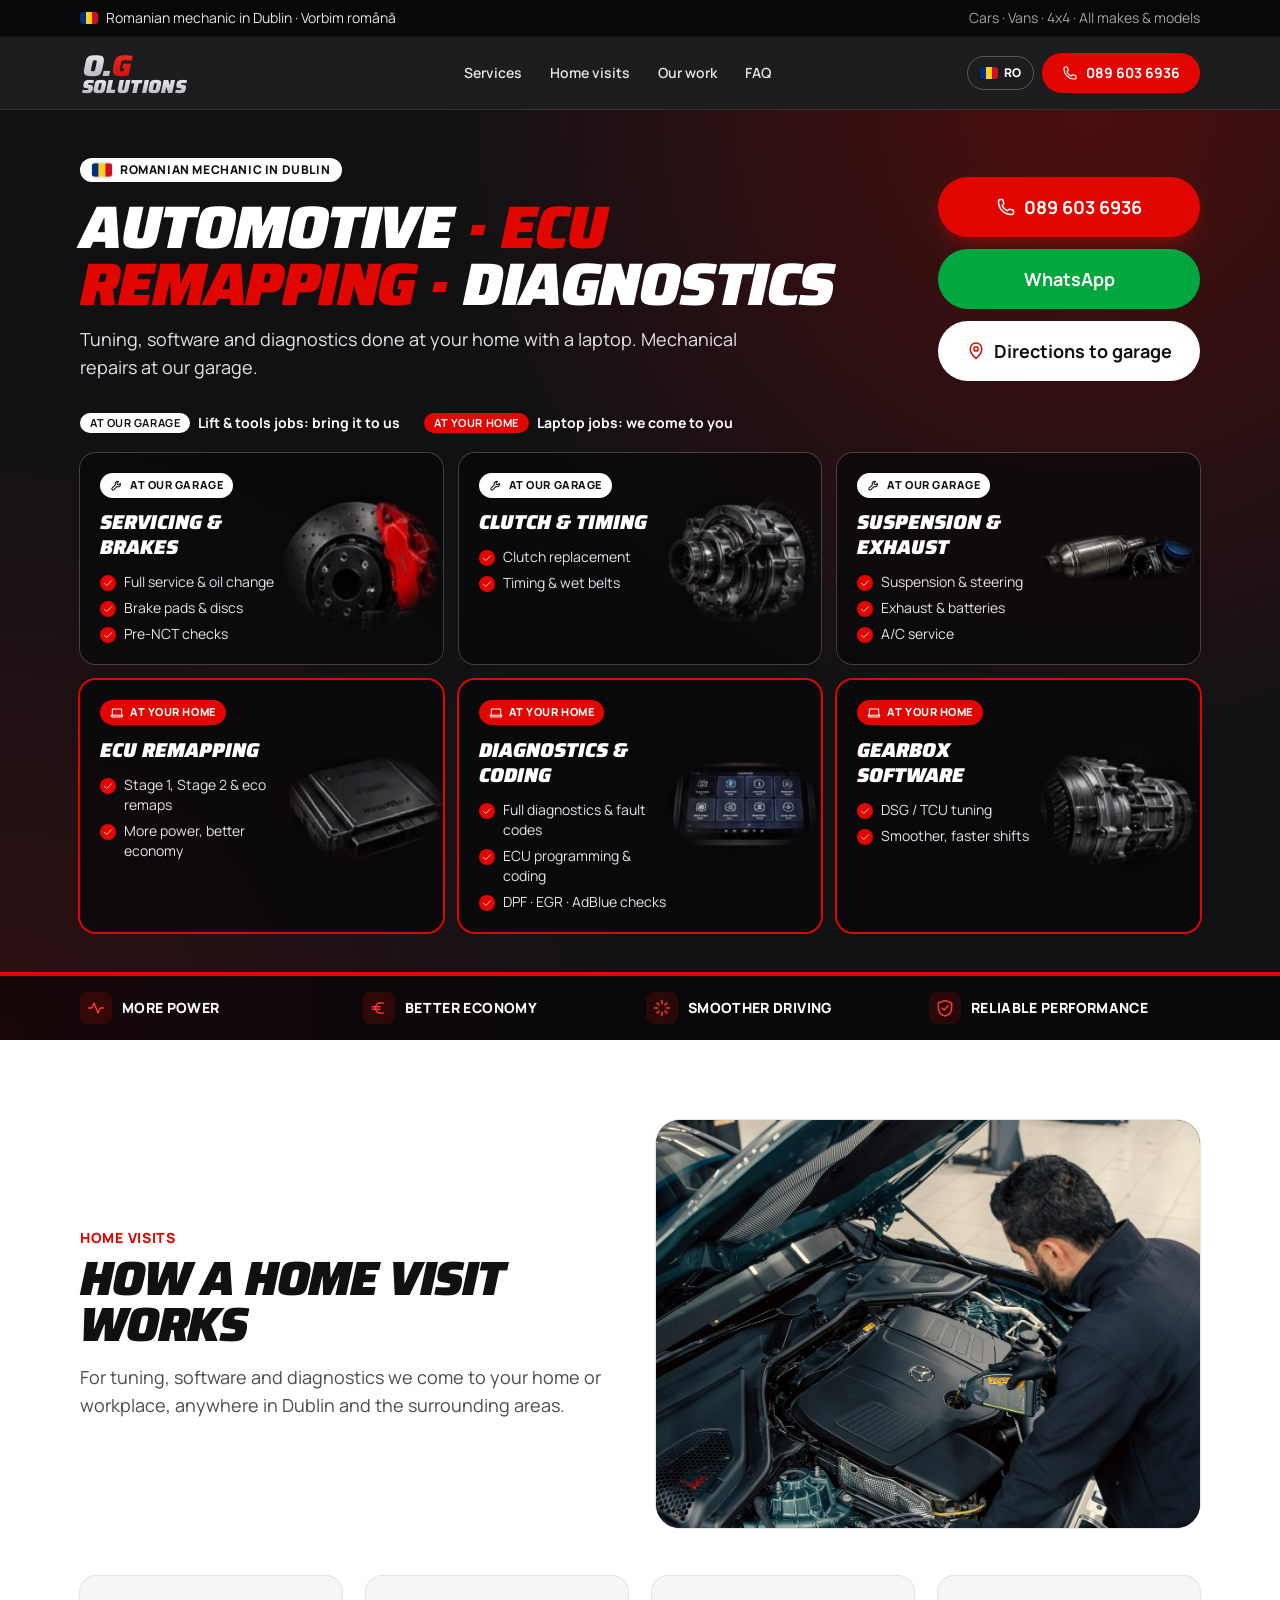
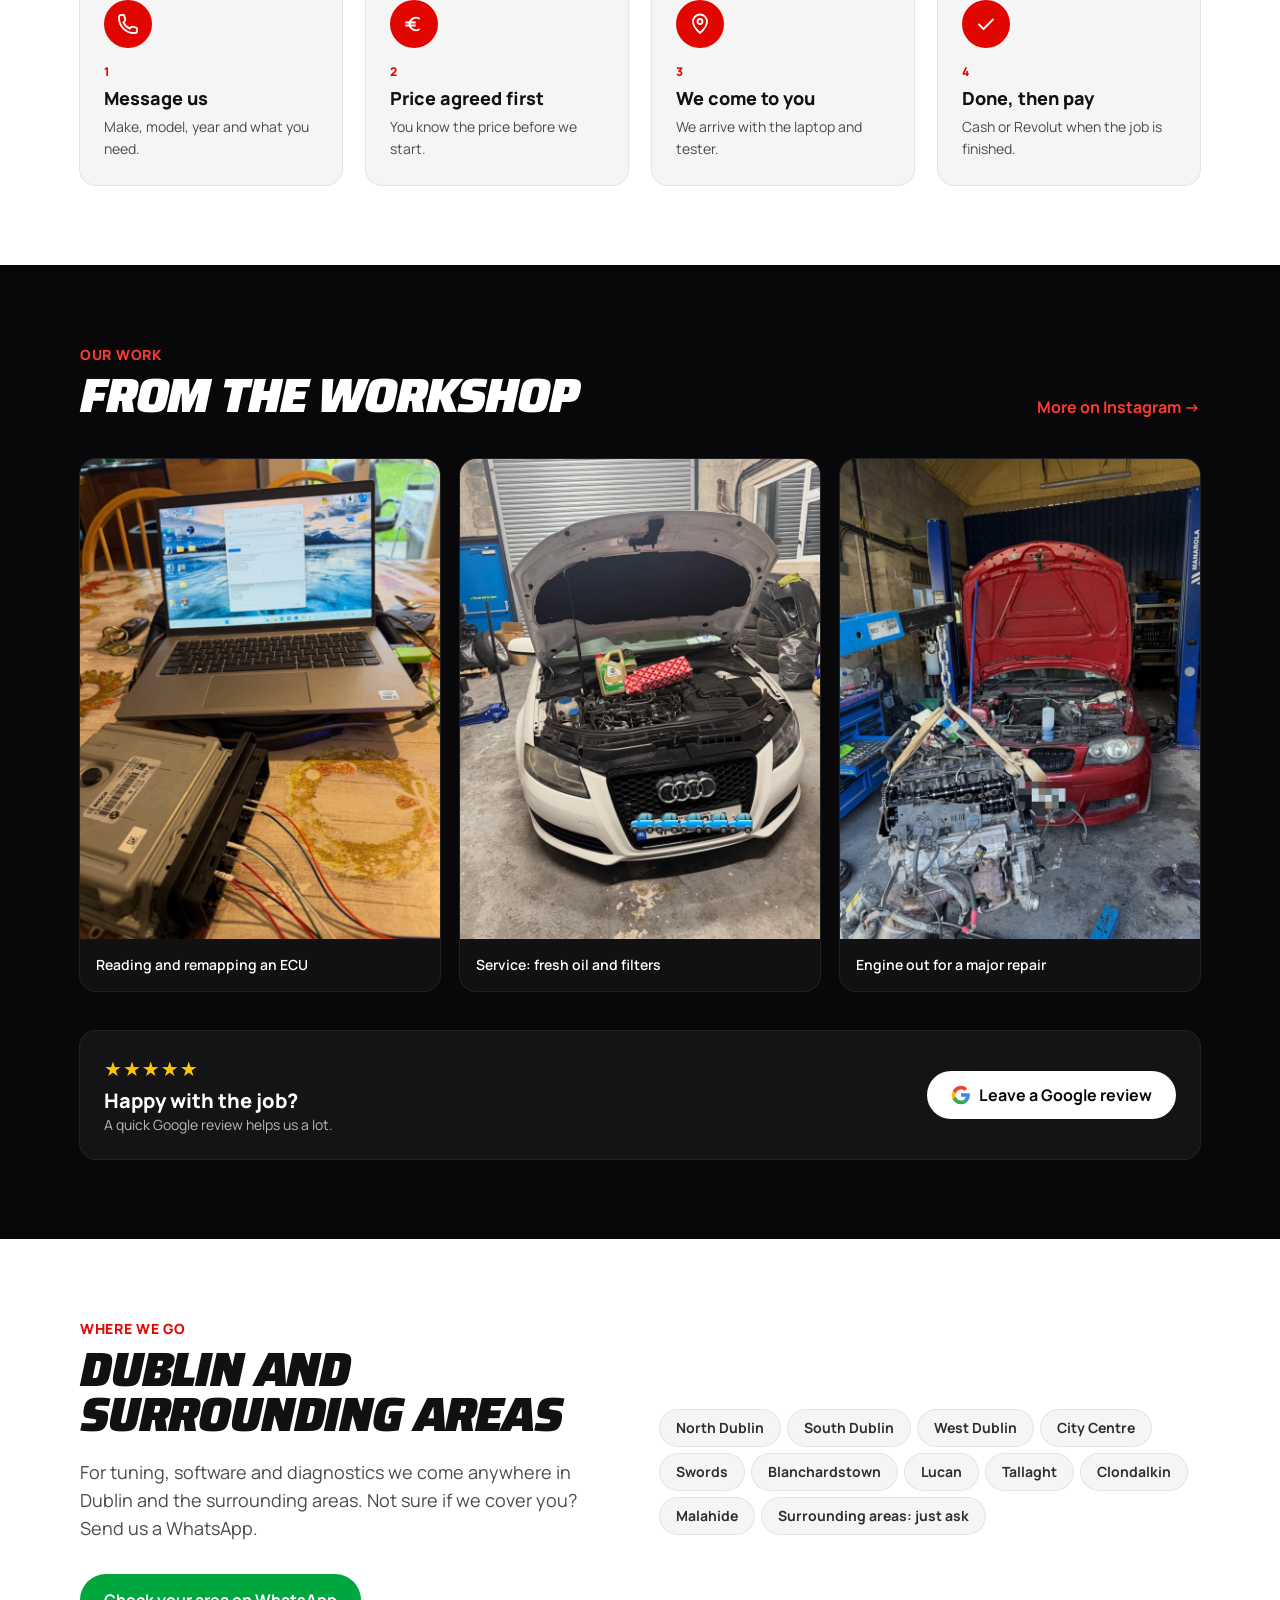
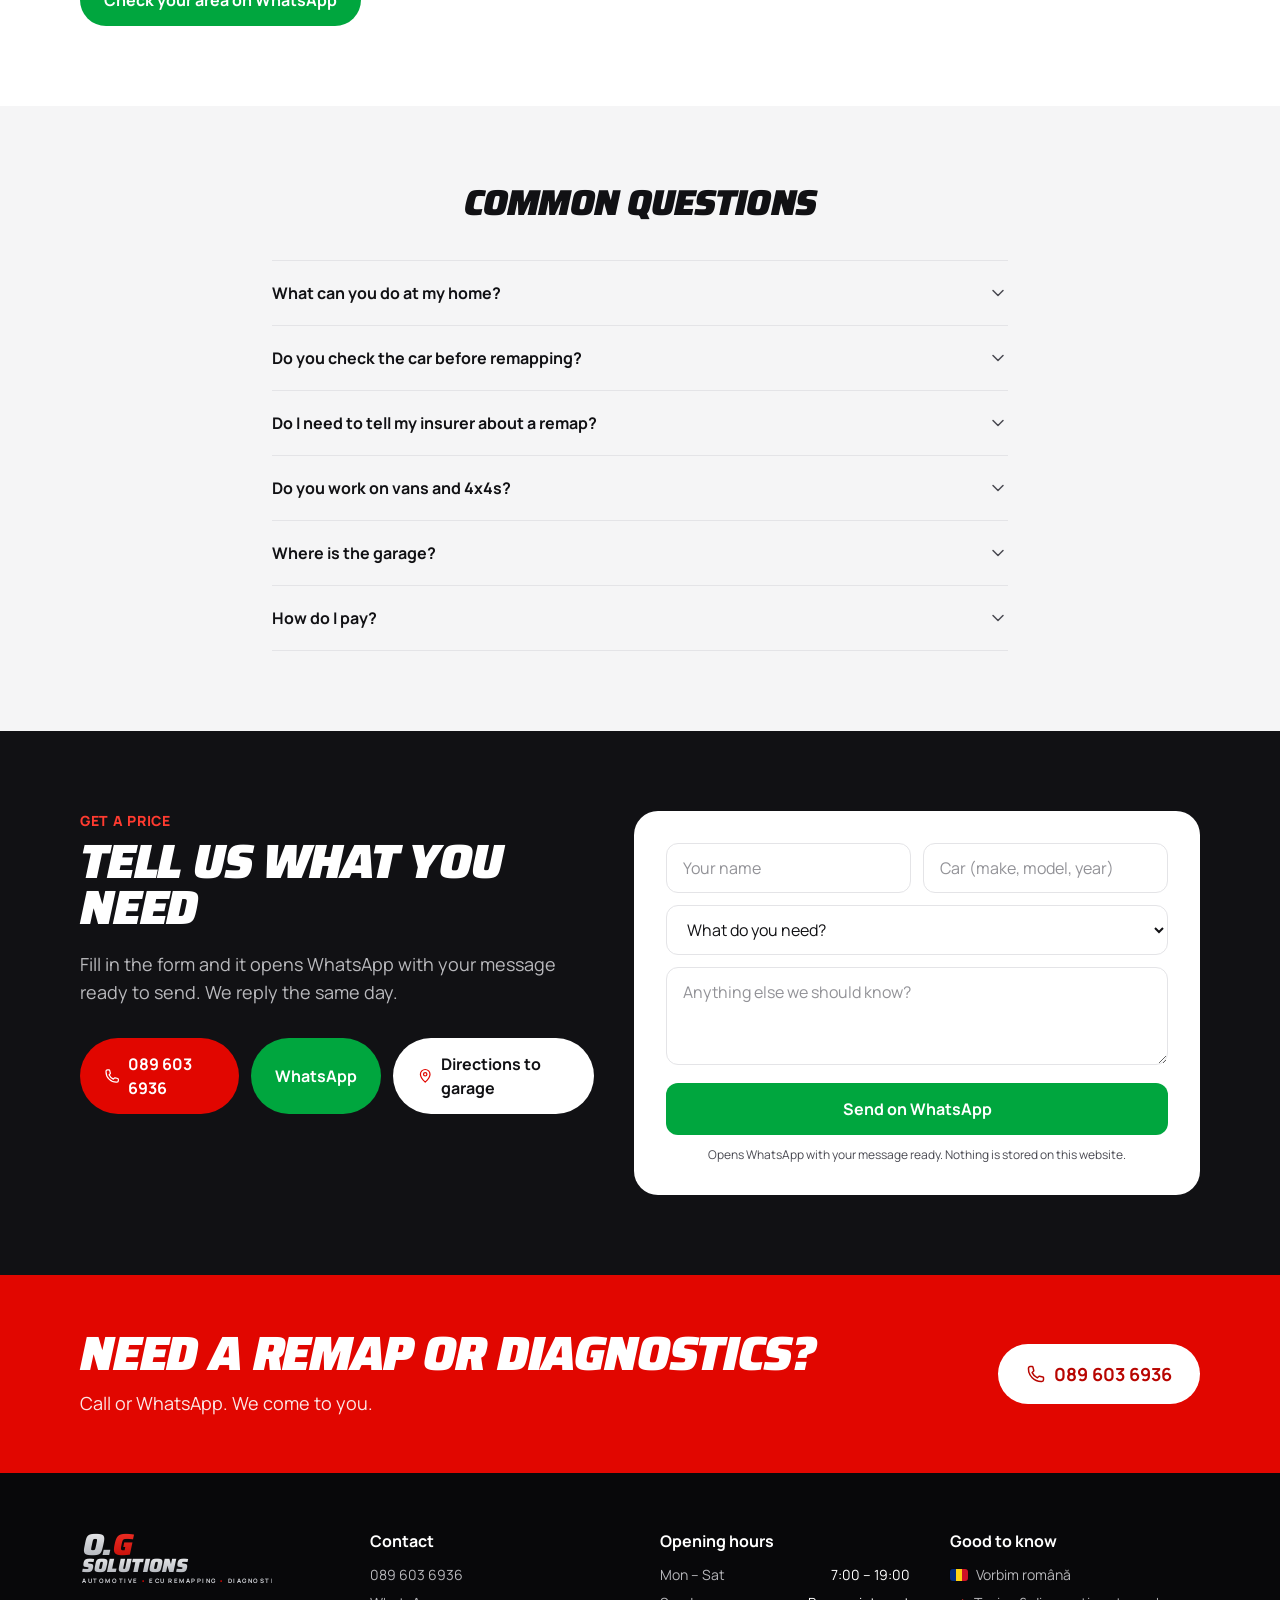
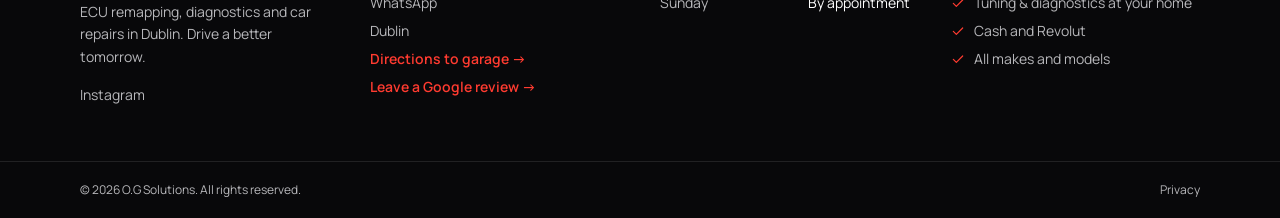
<file: index.html>
<!DOCTYPE html><html lang="en-IE"><head><meta charset="utf-8"><meta name="viewport" content="width=device-width, initial-scale=1"><title>O.G Solutions | ECU remapping, diagnostics and car repairs in Dublin</title><meta name="description" content="Romanian-run mechanic in Dublin. ECU remapping, tuning, diagnostics and software at your home. Servicing, brakes, clutches and timing belts at our garage. Cars, vans and 4x4s."><meta property="og:title" content="O.G Solutions | ECU remapping, diagnostics and car repairs in Dublin"><meta property="og:description" content="Romanian-run mechanic in Dublin. ECU remapping, tuning, diagnostics and software at your home. Servicing, brakes, clutches and timing belts at our garage. Cars, vans and 4x4s."><meta property="og:type" content="website"><meta property="og:url" content="https://ogsolutions.ie/"><meta property="og:image" content="https://ogsolutions.ie/og-image.png"><meta property="og:image:width" content="1024"><meta property="og:image:height" content="576"><meta name="twitter:card" content="summary_large_image"><meta name="theme-color" content="#111114"><link rel="canonical" href="https://ogsolutions.ie/"><link rel="alternate" hreflang="en" href="https://ogsolutions.ie/"><link rel="alternate" hreflang="ro" href="https://ogsolutions.ie/ro/"><link rel="icon" href="/favicon.ico" sizes="48x48"><link rel="icon" type="image/png" sizes="96x96" href="/icon-96.png"><link rel="icon" type="image/png" sizes="192x192" href="/icon-192.png"><link rel="apple-touch-icon" href="/apple-touch-icon.png"><link rel="preconnect" href="https://fonts.googleapis.com"><link rel="preconnect" href="https://fonts.gstatic.com" crossorigin><link href="https://fonts.googleapis.com/css2?family=Manrope:wght@400;500;600;700;800&family=Saira:ital,wght@1,800;1,900&display=swap" rel="stylesheet"><script type="application/ld+json">{"@context":"https://schema.org","@graph":[{"@type":"WebSite","@id":"https://ogsolutions.ie/#website","name":"O.G Solutions","alternateName":["OG Solutions","ogsolutions.ie"],"url":"https://ogsolutions.ie/"},{"@type":"AutoRepair","@id":"https://ogsolutions.ie/#business","name":"O.G Solutions","alternateName":["OG Solutions","OGSolutions"],"logo":"https://ogsolutions.ie/icon-512.png","image":"https://ogsolutions.ie/og-image.png","description":"Romanian-run mechanic in Dublin. ECU remapping, tuning, diagnostics and software at your home. Servicing, brakes, clutches and timing belts at our garage. Cars, vans and 4x4s.","url":"https://ogsolutions.ie","telephone":"+353896036936","address":{"@type":"PostalAddress","addressLocality":"Dublin","addressRegion":"Dublin","addressCountry":"IE"},"areaServed":"Dublin","openingHours":["Mo-Sa 07:00-19:00"],"knowsLanguage":["ro","en"],"sameAs":["https://www.instagram.com/o.g_solution/"]}]}</script><link rel="stylesheet" href="/_astro/Layout.CLrMXFmg.css"></head><body class="font-sans antialiased pb-16 md:pb-0"><!-- Top bar --><div class="bg-brand-950 text-brand-100 text-sm border-b border-white/5"><div class="mx-auto max-w-6xl px-4 py-2 flex items-center justify-between gap-4"><p class="flex items-center gap-2"><svg class="h-3 w-[18px] shrink-0 rounded-[3px] overflow-hidden ring-1 ring-black/10" viewBox="0 0 3 2" aria-hidden="true"><rect width="1" height="2" x="0" fill="#002B7F"></rect><rect width="1" height="2" x="1" fill="#FCD116"></rect><rect width="1" height="2" x="2" fill="#CE1126"></rect></svg> Romanian mechanic in Dublin · Vorbim română</p><p class="hidden sm:block text-brand-100/70">Cars · Vans · 4x4 · All makes &amp; models</p></div></div><!-- Header --><header class="sticky top-0 z-40 bg-brand-900/95 backdrop-blur border-b border-white/10 text-white"><div class="mx-auto max-w-6xl px-4 h-[72px] flex items-center justify-between gap-4"><a href="/" aria-label="O.G Solutions"><svg class="h-11 w-auto" viewBox="0 0 240 56" role="img" aria-label="O.G Solutions"><defs><linearGradient id="og-dark-silver" x1="0" y1="0" x2="0" y2="1"><stop offset="0" stop-color="#FFFFFF"></stop><stop offset="1" stop-color="#9EA2AA"></stop></linearGradient><linearGradient id="og-dark-red" x1="0" y1="0" x2="0" y2="1"><stop offset="0" stop-color="#FF3B30"></stop><stop offset="1" stop-color="#B80500"></stop></linearGradient></defs><g font-family="Saira, Arial Black, sans-serif" font-weight="900" font-style="italic"><text x="4" y="32" font-size="38" fill="url(#og-dark-silver)" letter-spacing="-1">O.<tspan fill="url(#og-dark-red)">G</tspan></text><text x="2" y="54" font-size="24" fill="url(#og-dark-silver)" letter-spacing="0.5">SOLUTIONS</text></g></svg></a><nav class="hidden lg:flex items-center gap-7 text-sm font-semibold text-brand-100"><a href="/#services" class="hover:text-accent-400 transition-colors">Services</a><a href="/#how" class="hover:text-accent-400 transition-colors">Home visits</a><a href="/#work" class="hover:text-accent-400 transition-colors">Our work</a><a href="/#faq" class="hover:text-accent-400 transition-colors">FAQ</a></nav><div class="flex items-center gap-2"><a href="/ro/" title="Română" class="inline-flex items-center gap-1.5 rounded-full border border-white/25 px-3 py-2 text-xs font-extrabold hover:border-white/60" hreflang="ro"><svg class="h-3 w-[18px] shrink-0 rounded-[3px] overflow-hidden ring-1 ring-black/10" viewBox="0 0 3 2" aria-hidden="true"><rect width="1" height="2" x="0" fill="#002B7F"></rect><rect width="1" height="2" x="1" fill="#FCD116"></rect><rect width="1" height="2" x="2" fill="#CE1126"></rect></svg>RO</a><a href="tel:+353896036936" class="hidden sm:inline-flex items-center gap-2 rounded-full bg-accent-500 px-5 py-2.5 text-sm font-bold hover:bg-accent-600 transition-colors"><svg class="size-4" viewBox="0 0 24 24" fill="none" stroke="currentColor" stroke-width="1.8" stroke-linecap="round" stroke-linejoin="round" aria-hidden="true"><path d="M3 5a2 2 0 0 1 2-2h2.3a1 1 0 0 1 1 .76l1 4a1 1 0 0 1-.29.95L7.4 10.3a12 12 0 0 0 6.3 6.3l1.6-1.6a1 1 0 0 1 .95-.29l4 1a1 1 0 0 1 .76 1V19a2 2 0 0 1-2 2h-1C9.82 21 3 14.18 3 6V5Z"></path></svg> 089 603 6936</a><button id="menu-btn" class="lg:hidden p-2 -mr-2" aria-label="Menu" aria-expanded="false"><svg class="size-6" viewBox="0 0 24 24" fill="none" stroke="currentColor" stroke-width="1.8" stroke-linecap="round" stroke-linejoin="round" aria-hidden="true"><path d="M4 7h16M4 12h16M4 17h16"></path></svg></button></div></div><nav id="mobile-menu" class="hidden lg:hidden border-t border-white/10 bg-brand-900"><div class="mx-auto max-w-6xl px-4 py-3 flex flex-col"><a href="/#services" class="py-3 font-semibold border-b border-white/5 last:border-0">Services</a><a href="/#how" class="py-3 font-semibold border-b border-white/5 last:border-0">Home visits</a><a href="/#work" class="py-3 font-semibold border-b border-white/5 last:border-0">Our work</a><a href="/#faq" class="py-3 font-semibold border-b border-white/5 last:border-0">FAQ</a></div></nav></header><main><!-- HERO: everything he does, on the first screen --><section id="services" class="scroll-mt-24 relative overflow-hidden bg-brand-900 text-white"><div class="absolute inset-0 bg-[radial-gradient(circle_at_85%_0%,rgba(225,6,0,0.28)_0,transparent_45%),radial-gradient(circle_at_0%_100%,rgba(225,6,0,0.14)_0,transparent_40%)]"></div><div class="relative mx-auto max-w-6xl px-4 pt-8 pb-10 md:pt-12"><div class="flex flex-col lg:flex-row lg:items-end justify-between gap-6"><div><p class="inline-flex items-center gap-2 rounded-full bg-white px-3 py-1 text-xs font-extrabold uppercase tracking-wider text-brand-900"><svg class="h-3.5 w-5 shrink-0 rounded-[3px] overflow-hidden ring-1 ring-black/10" viewBox="0 0 3 2" aria-hidden="true"><rect width="1" height="2" x="0" fill="#002B7F"></rect><rect width="1" height="2" x="1" fill="#FCD116"></rect><rect width="1" height="2" x="2" fill="#CE1126"></rect></svg> Romanian mechanic in Dublin</p><h1 class="mt-4 font-display font-black italic uppercase leading-[0.95] tracking-tight text-4xl sm:text-5xl lg:text-6xl">Automotive <span class="text-accent-500">·</span> <span class="text-accent-500">ECU Remapping</span> <span class="text-accent-500">·</span> Diagnostics</h1><p class="mt-3 text-lg text-brand-100 max-w-2xl">Tuning, software and diagnostics done at your home with a laptop. Mechanical repairs at our garage.</p></div><div class="flex flex-col sm:flex-row lg:flex-col gap-3 shrink-0"><a href="tel:+353896036936" class="inline-flex items-center justify-center gap-2 rounded-full bg-accent-500 px-7 py-4 text-lg font-bold shadow-lg shadow-accent-500/30 hover:bg-accent-600 transition-colors"><svg class="size-5" viewBox="0 0 24 24" fill="none" stroke="currentColor" stroke-width="1.8" stroke-linecap="round" stroke-linejoin="round" aria-hidden="true"><path d="M3 5a2 2 0 0 1 2-2h2.3a1 1 0 0 1 1 .76l1 4a1 1 0 0 1-.29.95L7.4 10.3a12 12 0 0 0 6.3 6.3l1.6-1.6a1 1 0 0 1 .95-.29l4 1a1 1 0 0 1 .76 1V19a2 2 0 0 1-2 2h-1C9.82 21 3 14.18 3 6V5Z"></path></svg> 089 603 6936</a><a href="https://wa.me/353896036936?text=Hi!%20I'd%20like%20to%20book%20in%20my%20car." class="inline-flex items-center justify-center gap-2 rounded-full bg-green-600 px-7 py-4 text-lg font-bold hover:bg-green-700 transition-colors">WhatsApp</a><a href="https://maps.app.goo.gl/dVnBMNRH2xRGSC4V6?g_st=ic" target="_blank" rel="noopener" class="inline-flex items-center justify-center gap-2 rounded-full bg-white text-brand-900 px-7 py-4 text-lg font-bold hover:bg-brand-100 transition-colors"><svg class="size-5 text-accent-500" viewBox="0 0 24 24" fill="none" stroke="currentColor" stroke-width="1.8" stroke-linecap="round" stroke-linejoin="round" aria-hidden="true"><path d="M12 21s7-6.1 7-11.5a7 7 0 1 0-14 0C5 14.9 12 21 12 21Zm0-9a2.5 2.5 0 1 0 0-5 2.5 2.5 0 0 0 0 5Z"></path></svg> Directions to garage</a></div></div><!-- legend --><div class="mt-8 flex flex-wrap gap-x-6 gap-y-2 text-sm font-bold"><span class="inline-flex items-center gap-2"><span class="rounded-full bg-white text-brand-900 px-2.5 py-0.5 text-[11px] uppercase tracking-wider">At our garage</span> Lift &amp; tools jobs: bring it to us</span><span class="inline-flex items-center gap-2"><span class="rounded-full bg-accent-500 px-2.5 py-0.5 text-[11px] uppercase tracking-wider">At your home</span> Laptop jobs: we come to you</span></div><!-- service grid: garage row first, each box with its illustration --><div class="mt-5 grid gap-4 sm:grid-cols-2 lg:grid-cols-3"><article class="relative overflow-hidden rounded-2xl p-5 min-h-[188px] bg-brand-950/70 ring-1 ring-white/20"><img src="/figures/brake.jpg" alt="" loading="lazy" class="absolute right-0 top-1/2 -translate-y-1/2 w-[44%] pointer-events-none select-none [mask-image:radial-gradient(ellipse_at_center,black_45%,transparent_72%)]"><div class="relative max-w-[58%]"><span class="inline-flex items-center gap-1.5 rounded-full px-2.5 py-1 text-[11px] font-extrabold uppercase tracking-wider bg-white text-brand-900"><svg class="size-3.5" viewBox="0 0 24 24" fill="none" stroke="currentColor" stroke-width="1.8" stroke-linecap="round" stroke-linejoin="round" aria-hidden="true"><path d="M14.7 6.3a4 4 0 0 0-5.4 5.4L3.5 17.5a2 2 0 0 0 2.8 2.8l5.8-5.8a4 4 0 0 0 5.4-5.4l-2.5 2.5-2.4-.4-.4-2.4 2.5-2.5Z"></path></svg> At our garage</span><h2 class="mt-3 font-display font-black italic uppercase text-xl leading-tight">Servicing &amp; Brakes</h2><ul class="mt-3 grid gap-1.5 text-sm text-brand-100"><li class="flex items-start gap-2"><span class="mt-[3px] grid place-items-center size-4 shrink-0 rounded-full bg-accent-500"><svg class="size-3" viewBox="0 0 24 24" fill="none" stroke="currentColor" stroke-width="1.8" stroke-linecap="round" stroke-linejoin="round" aria-hidden="true"><path d="m5 12.5 4.5 4.5L19 7.5"></path></svg></span>Full service &amp; oil change</li><li class="flex items-start gap-2"><span class="mt-[3px] grid place-items-center size-4 shrink-0 rounded-full bg-accent-500"><svg class="size-3" viewBox="0 0 24 24" fill="none" stroke="currentColor" stroke-width="1.8" stroke-linecap="round" stroke-linejoin="round" aria-hidden="true"><path d="m5 12.5 4.5 4.5L19 7.5"></path></svg></span>Brake pads &amp; discs</li><li class="flex items-start gap-2"><span class="mt-[3px] grid place-items-center size-4 shrink-0 rounded-full bg-accent-500"><svg class="size-3" viewBox="0 0 24 24" fill="none" stroke="currentColor" stroke-width="1.8" stroke-linecap="round" stroke-linejoin="round" aria-hidden="true"><path d="m5 12.5 4.5 4.5L19 7.5"></path></svg></span>Pre-NCT checks</li></ul></div></article><article class="relative overflow-hidden rounded-2xl p-5 min-h-[188px] bg-brand-950/70 ring-1 ring-white/20"><img src="/figures/clutch.jpg" alt="" loading="lazy" class="absolute right-0 top-1/2 -translate-y-1/2 w-[44%] pointer-events-none select-none [mask-image:radial-gradient(ellipse_at_center,black_45%,transparent_72%)]"><div class="relative max-w-[58%]"><span class="inline-flex items-center gap-1.5 rounded-full px-2.5 py-1 text-[11px] font-extrabold uppercase tracking-wider bg-white text-brand-900"><svg class="size-3.5" viewBox="0 0 24 24" fill="none" stroke="currentColor" stroke-width="1.8" stroke-linecap="round" stroke-linejoin="round" aria-hidden="true"><path d="M14.7 6.3a4 4 0 0 0-5.4 5.4L3.5 17.5a2 2 0 0 0 2.8 2.8l5.8-5.8a4 4 0 0 0 5.4-5.4l-2.5 2.5-2.4-.4-.4-2.4 2.5-2.5Z"></path></svg> At our garage</span><h2 class="mt-3 font-display font-black italic uppercase text-xl leading-tight">Clutch &amp; Timing</h2><ul class="mt-3 grid gap-1.5 text-sm text-brand-100"><li class="flex items-start gap-2"><span class="mt-[3px] grid place-items-center size-4 shrink-0 rounded-full bg-accent-500"><svg class="size-3" viewBox="0 0 24 24" fill="none" stroke="currentColor" stroke-width="1.8" stroke-linecap="round" stroke-linejoin="round" aria-hidden="true"><path d="m5 12.5 4.5 4.5L19 7.5"></path></svg></span>Clutch replacement</li><li class="flex items-start gap-2"><span class="mt-[3px] grid place-items-center size-4 shrink-0 rounded-full bg-accent-500"><svg class="size-3" viewBox="0 0 24 24" fill="none" stroke="currentColor" stroke-width="1.8" stroke-linecap="round" stroke-linejoin="round" aria-hidden="true"><path d="m5 12.5 4.5 4.5L19 7.5"></path></svg></span>Timing &amp; wet belts</li></ul></div></article><article class="relative overflow-hidden rounded-2xl p-5 min-h-[188px] bg-brand-950/70 ring-1 ring-white/20"><img src="/figures/dpf.jpg" alt="" loading="lazy" class="absolute right-0 top-1/2 -translate-y-1/2 w-[44%] pointer-events-none select-none [mask-image:radial-gradient(ellipse_at_center,black_45%,transparent_72%)]"><div class="relative max-w-[58%]"><span class="inline-flex items-center gap-1.5 rounded-full px-2.5 py-1 text-[11px] font-extrabold uppercase tracking-wider bg-white text-brand-900"><svg class="size-3.5" viewBox="0 0 24 24" fill="none" stroke="currentColor" stroke-width="1.8" stroke-linecap="round" stroke-linejoin="round" aria-hidden="true"><path d="M14.7 6.3a4 4 0 0 0-5.4 5.4L3.5 17.5a2 2 0 0 0 2.8 2.8l5.8-5.8a4 4 0 0 0 5.4-5.4l-2.5 2.5-2.4-.4-.4-2.4 2.5-2.5Z"></path></svg> At our garage</span><h2 class="mt-3 font-display font-black italic uppercase text-xl leading-tight">Suspension &amp; Exhaust</h2><ul class="mt-3 grid gap-1.5 text-sm text-brand-100"><li class="flex items-start gap-2"><span class="mt-[3px] grid place-items-center size-4 shrink-0 rounded-full bg-accent-500"><svg class="size-3" viewBox="0 0 24 24" fill="none" stroke="currentColor" stroke-width="1.8" stroke-linecap="round" stroke-linejoin="round" aria-hidden="true"><path d="m5 12.5 4.5 4.5L19 7.5"></path></svg></span>Suspension &amp; steering</li><li class="flex items-start gap-2"><span class="mt-[3px] grid place-items-center size-4 shrink-0 rounded-full bg-accent-500"><svg class="size-3" viewBox="0 0 24 24" fill="none" stroke="currentColor" stroke-width="1.8" stroke-linecap="round" stroke-linejoin="round" aria-hidden="true"><path d="m5 12.5 4.5 4.5L19 7.5"></path></svg></span>Exhaust &amp; batteries</li><li class="flex items-start gap-2"><span class="mt-[3px] grid place-items-center size-4 shrink-0 rounded-full bg-accent-500"><svg class="size-3" viewBox="0 0 24 24" fill="none" stroke="currentColor" stroke-width="1.8" stroke-linecap="round" stroke-linejoin="round" aria-hidden="true"><path d="m5 12.5 4.5 4.5L19 7.5"></path></svg></span>A/C service</li></ul></div></article><article class="relative overflow-hidden rounded-2xl p-5 min-h-[188px] bg-brand-950/80 ring-2 ring-accent-500"><img src="/figures/ecu.jpg" alt="" loading="lazy" class="absolute right-0 top-1/2 -translate-y-1/2 w-[44%] pointer-events-none select-none [mask-image:radial-gradient(ellipse_at_center,black_45%,transparent_72%)]"><div class="relative max-w-[58%]"><span class="inline-flex items-center gap-1.5 rounded-full px-2.5 py-1 text-[11px] font-extrabold uppercase tracking-wider bg-accent-500"><svg class="size-3.5" viewBox="0 0 24 24" fill="none" stroke="currentColor" stroke-width="1.8" stroke-linecap="round" stroke-linejoin="round" aria-hidden="true"><path d="M5 5h14a1 1 0 0 1 1 1v10H4V6a1 1 0 0 1 1-1Zm-3 11h20l-1.5 3h-17L2 16Z"></path></svg> At your home</span><h2 class="mt-3 font-display font-black italic uppercase text-xl leading-tight">ECU Remapping</h2><ul class="mt-3 grid gap-1.5 text-sm text-brand-100"><li class="flex items-start gap-2"><span class="mt-[3px] grid place-items-center size-4 shrink-0 rounded-full bg-accent-500"><svg class="size-3" viewBox="0 0 24 24" fill="none" stroke="currentColor" stroke-width="1.8" stroke-linecap="round" stroke-linejoin="round" aria-hidden="true"><path d="m5 12.5 4.5 4.5L19 7.5"></path></svg></span>Stage 1, Stage 2 &amp; eco remaps</li><li class="flex items-start gap-2"><span class="mt-[3px] grid place-items-center size-4 shrink-0 rounded-full bg-accent-500"><svg class="size-3" viewBox="0 0 24 24" fill="none" stroke="currentColor" stroke-width="1.8" stroke-linecap="round" stroke-linejoin="round" aria-hidden="true"><path d="m5 12.5 4.5 4.5L19 7.5"></path></svg></span>More power, better economy</li></ul></div></article><article class="relative overflow-hidden rounded-2xl p-5 min-h-[188px] bg-brand-950/80 ring-2 ring-accent-500"><img src="/figures/tablet.jpg" alt="" loading="lazy" class="absolute right-0 top-1/2 -translate-y-1/2 w-[44%] pointer-events-none select-none [mask-image:radial-gradient(ellipse_at_center,black_45%,transparent_72%)]"><div class="relative max-w-[58%]"><span class="inline-flex items-center gap-1.5 rounded-full px-2.5 py-1 text-[11px] font-extrabold uppercase tracking-wider bg-accent-500"><svg class="size-3.5" viewBox="0 0 24 24" fill="none" stroke="currentColor" stroke-width="1.8" stroke-linecap="round" stroke-linejoin="round" aria-hidden="true"><path d="M5 5h14a1 1 0 0 1 1 1v10H4V6a1 1 0 0 1 1-1Zm-3 11h20l-1.5 3h-17L2 16Z"></path></svg> At your home</span><h2 class="mt-3 font-display font-black italic uppercase text-xl leading-tight">Diagnostics &amp; Coding</h2><ul class="mt-3 grid gap-1.5 text-sm text-brand-100"><li class="flex items-start gap-2"><span class="mt-[3px] grid place-items-center size-4 shrink-0 rounded-full bg-accent-500"><svg class="size-3" viewBox="0 0 24 24" fill="none" stroke="currentColor" stroke-width="1.8" stroke-linecap="round" stroke-linejoin="round" aria-hidden="true"><path d="m5 12.5 4.5 4.5L19 7.5"></path></svg></span>Full diagnostics &amp; fault codes</li><li class="flex items-start gap-2"><span class="mt-[3px] grid place-items-center size-4 shrink-0 rounded-full bg-accent-500"><svg class="size-3" viewBox="0 0 24 24" fill="none" stroke="currentColor" stroke-width="1.8" stroke-linecap="round" stroke-linejoin="round" aria-hidden="true"><path d="m5 12.5 4.5 4.5L19 7.5"></path></svg></span>ECU programming &amp; coding</li><li class="flex items-start gap-2"><span class="mt-[3px] grid place-items-center size-4 shrink-0 rounded-full bg-accent-500"><svg class="size-3" viewBox="0 0 24 24" fill="none" stroke="currentColor" stroke-width="1.8" stroke-linecap="round" stroke-linejoin="round" aria-hidden="true"><path d="m5 12.5 4.5 4.5L19 7.5"></path></svg></span>DPF · EGR · AdBlue checks</li></ul></div></article><article class="relative overflow-hidden rounded-2xl p-5 min-h-[188px] bg-brand-950/80 ring-2 ring-accent-500"><img src="/figures/gears.jpg" alt="" loading="lazy" class="absolute right-0 top-1/2 -translate-y-1/2 w-[44%] pointer-events-none select-none [mask-image:radial-gradient(ellipse_at_center,black_45%,transparent_72%)]"><div class="relative max-w-[58%]"><span class="inline-flex items-center gap-1.5 rounded-full px-2.5 py-1 text-[11px] font-extrabold uppercase tracking-wider bg-accent-500"><svg class="size-3.5" viewBox="0 0 24 24" fill="none" stroke="currentColor" stroke-width="1.8" stroke-linecap="round" stroke-linejoin="round" aria-hidden="true"><path d="M5 5h14a1 1 0 0 1 1 1v10H4V6a1 1 0 0 1 1-1Zm-3 11h20l-1.5 3h-17L2 16Z"></path></svg> At your home</span><h2 class="mt-3 font-display font-black italic uppercase text-xl leading-tight">Gearbox Software</h2><ul class="mt-3 grid gap-1.5 text-sm text-brand-100"><li class="flex items-start gap-2"><span class="mt-[3px] grid place-items-center size-4 shrink-0 rounded-full bg-accent-500"><svg class="size-3" viewBox="0 0 24 24" fill="none" stroke="currentColor" stroke-width="1.8" stroke-linecap="round" stroke-linejoin="round" aria-hidden="true"><path d="m5 12.5 4.5 4.5L19 7.5"></path></svg></span>DSG / TCU tuning</li><li class="flex items-start gap-2"><span class="mt-[3px] grid place-items-center size-4 shrink-0 rounded-full bg-accent-500"><svg class="size-3" viewBox="0 0 24 24" fill="none" stroke="currentColor" stroke-width="1.8" stroke-linecap="round" stroke-linejoin="round" aria-hidden="true"><path d="m5 12.5 4.5 4.5L19 7.5"></path></svg></span>Smoother, faster shifts</li></ul></div></article></div></div><!-- vehicles + benefits strip --><div class="relative border-t-4 border-accent-500 bg-black/50"><div class="mx-auto max-w-6xl px-4 py-4 grid grid-cols-2 md:grid-cols-4 gap-3"><p class="flex items-center gap-2.5 font-extrabold uppercase text-xs sm:text-sm tracking-wide"><span class="grid place-items-center size-8 rounded-lg bg-accent-500/15 text-accent-400"><svg class="size-5" viewBox="0 0 24 24" fill="none" stroke="currentColor" stroke-width="1.8" stroke-linecap="round" stroke-linejoin="round" aria-hidden="true"><path d="M3 12h4l2.5-6 5 12L17 12h4"></path></svg></span>More power</p><p class="flex items-center gap-2.5 font-extrabold uppercase text-xs sm:text-sm tracking-wide"><span class="grid place-items-center size-8 rounded-lg bg-accent-500/15 text-accent-400"><svg class="size-5" viewBox="0 0 24 24" fill="none" stroke="currentColor" stroke-width="1.8" stroke-linecap="round" stroke-linejoin="round" aria-hidden="true"><path d="M17 6.5A6.5 6.5 0 0 0 7.5 12a6.5 6.5 0 0 0 9.5 5.5M4 10.5h9m-9 3h9"></path></svg></span>Better economy</p><p class="flex items-center gap-2.5 font-extrabold uppercase text-xs sm:text-sm tracking-wide"><span class="grid place-items-center size-8 rounded-lg bg-accent-500/15 text-accent-400"><svg class="size-5" viewBox="0 0 24 24" fill="none" stroke="currentColor" stroke-width="1.8" stroke-linecap="round" stroke-linejoin="round" aria-hidden="true"><path d="M12 3v4m0 10v4M3 12h4m10 0h4M6 6l2.5 2.5M15.5 15.5 18 18M18 6l-2.5 2.5M8.5 15.5 6 18"></path></svg></span>Smoother driving</p><p class="flex items-center gap-2.5 font-extrabold uppercase text-xs sm:text-sm tracking-wide"><span class="grid place-items-center size-8 rounded-lg bg-accent-500/15 text-accent-400"><svg class="size-5" viewBox="0 0 24 24" fill="none" stroke="currentColor" stroke-width="1.8" stroke-linecap="round" stroke-linejoin="round" aria-hidden="true"><path d="M12 3 4 6v6c0 5 3.4 8.4 8 9.5 4.6-1.1 8-4.5 8-9.5V6l-8-3Zm-3.5 9 2.5 2.5 4.5-5"></path></svg></span>Reliable performance</p></div></div></section><!-- HOME VISITS --><section id="how" class="scroll-mt-24 mx-auto max-w-6xl px-4 py-20"><div class="grid gap-8 lg:grid-cols-[1fr_1fr] items-center"><div><p class="font-extrabold uppercase tracking-wider text-sm text-accent-500">Home visits</p><h2 class="mt-2 font-display font-black italic uppercase leading-[0.95] tracking-tight text-4xl sm:text-5xl text-brand-900">How a home visit works</h2><p class="mt-4 text-lg text-brand-600">For tuning, software and diagnostics we come to your home or workplace, anywhere in Dublin and the surrounding areas.</p></div><div class="rounded-3xl bg-brand-950 overflow-hidden ring-1 ring-brand-100"><img src="/stock/mechanic-oil.jpg" alt="" loading="lazy" class="w-full aspect-[4/3] object-cover" style="object-position:60% 50%"></div></div><ol class="mt-12 grid gap-6 md:grid-cols-4"><li class="rounded-2xl bg-brand-50 p-6 ring-1 ring-brand-100"><span class="grid place-items-center size-12 rounded-full bg-accent-500 text-white"><svg class="size-6" viewBox="0 0 24 24" fill="none" stroke="currentColor" stroke-width="1.8" stroke-linecap="round" stroke-linejoin="round" aria-hidden="true"><path d="M3 5a2 2 0 0 1 2-2h2.3a1 1 0 0 1 1 .76l1 4a1 1 0 0 1-.29.95L7.4 10.3a12 12 0 0 0 6.3 6.3l1.6-1.6a1 1 0 0 1 .95-.29l4 1a1 1 0 0 1 .76 1V19a2 2 0 0 1-2 2h-1C9.82 21 3 14.18 3 6V5Z"></path></svg></span><p class="mt-4 text-xs font-extrabold uppercase tracking-wider text-accent-500">1</p><h3 class="mt-1 text-lg font-extrabold text-brand-900">Message us</h3><p class="mt-1 text-sm text-brand-600 leading-relaxed">Make, model, year and what you need.</p></li><li class="rounded-2xl bg-brand-50 p-6 ring-1 ring-brand-100"><span class="grid place-items-center size-12 rounded-full bg-accent-500 text-white"><svg class="size-6" viewBox="0 0 24 24" fill="none" stroke="currentColor" stroke-width="1.8" stroke-linecap="round" stroke-linejoin="round" aria-hidden="true"><path d="M17 6.5A6.5 6.5 0 0 0 7.5 12a6.5 6.5 0 0 0 9.5 5.5M4 10.5h9m-9 3h9"></path></svg></span><p class="mt-4 text-xs font-extrabold uppercase tracking-wider text-accent-500">2</p><h3 class="mt-1 text-lg font-extrabold text-brand-900">Price agreed first</h3><p class="mt-1 text-sm text-brand-600 leading-relaxed">You know the price before we start.</p></li><li class="rounded-2xl bg-brand-50 p-6 ring-1 ring-brand-100"><span class="grid place-items-center size-12 rounded-full bg-accent-500 text-white"><svg class="size-6" viewBox="0 0 24 24" fill="none" stroke="currentColor" stroke-width="1.8" stroke-linecap="round" stroke-linejoin="round" aria-hidden="true"><path d="M12 21s7-6.1 7-11.5a7 7 0 1 0-14 0C5 14.9 12 21 12 21Zm0-9a2.5 2.5 0 1 0 0-5 2.5 2.5 0 0 0 0 5Z"></path></svg></span><p class="mt-4 text-xs font-extrabold uppercase tracking-wider text-accent-500">3</p><h3 class="mt-1 text-lg font-extrabold text-brand-900">We come to you</h3><p class="mt-1 text-sm text-brand-600 leading-relaxed">We arrive with the laptop and tester.</p></li><li class="rounded-2xl bg-brand-50 p-6 ring-1 ring-brand-100"><span class="grid place-items-center size-12 rounded-full bg-accent-500 text-white"><svg class="size-6" viewBox="0 0 24 24" fill="none" stroke="currentColor" stroke-width="1.8" stroke-linecap="round" stroke-linejoin="round" aria-hidden="true"><path d="m5 12.5 4.5 4.5L19 7.5"></path></svg></span><p class="mt-4 text-xs font-extrabold uppercase tracking-wider text-accent-500">4</p><h3 class="mt-1 text-lg font-extrabold text-brand-900">Done, then pay</h3><p class="mt-1 text-sm text-brand-600 leading-relaxed">Cash or Revolut when the job is finished.</p></li></ol></section><!-- WORK / PHOTOS --><section id="work" class="scroll-mt-24 bg-brand-950 text-white"><div class="mx-auto max-w-6xl px-4 py-20"><div class="flex flex-col sm:flex-row sm:items-end justify-between gap-4"><div><p class="font-extrabold uppercase tracking-wider text-sm text-accent-400">Our work</p><h2 class="mt-2 font-display font-black italic uppercase leading-[0.95] tracking-tight text-4xl sm:text-5xl">From the workshop</h2></div><a href="https://www.instagram.com/o.g_solution/" class="font-bold text-accent-400 hover:underline">More on Instagram →</a></div><div class="mt-10 grid gap-5 sm:grid-cols-3"><figure class="overflow-hidden rounded-2xl bg-brand-900 ring-1 ring-white/10"><img src="/photos/ecu-bench.jpg" alt="Reading and remapping an ECU" class="w-full aspect-[3/4] object-cover" loading="lazy" width="1200" height="1600"><figcaption class="p-4 text-sm font-semibold">Reading and remapping an ECU</figcaption></figure><figure class="overflow-hidden rounded-2xl bg-brand-900 ring-1 ring-white/10"><img src="/photos/audi-service.jpg" alt="Service: fresh oil and filters" class="w-full aspect-[3/4] object-cover" loading="lazy" width="1200" height="1600"><figcaption class="p-4 text-sm font-semibold">Service: fresh oil and filters</figcaption></figure><figure class="overflow-hidden rounded-2xl bg-brand-900 ring-1 ring-white/10"><img src="/photos/bmw-engine.jpg" alt="Engine out for a major repair" class="w-full aspect-[3/4] object-cover" loading="lazy" width="1200" height="1600"><figcaption class="p-4 text-sm font-semibold">Engine out for a major repair</figcaption></figure></div><div class="mt-10 flex flex-col sm:flex-row items-start sm:items-center justify-between gap-5 rounded-2xl bg-white/5 ring-1 ring-white/10 p-6"><div><p class="text-xl tracking-wider text-yellow-400" aria-hidden="true">★★★★★</p><p class="mt-1 text-xl font-extrabold">Happy with the job?</p><p class="text-sm text-white/70">A quick Google review helps us a lot.</p></div><a href="https://share.google/HHThvbJjCZuUTmfAK" target="_blank" rel="noopener" class="inline-flex items-center justify-center gap-2 rounded-full bg-white px-6 py-3 font-bold text-brand-950 hover:bg-brand-50 w-full sm:w-auto"><svg viewBox="0 0 24 24" class="size-5" aria-hidden="true"><path fill="#4285F4" d="M22.6 12.2c0-.8-.1-1.5-.2-2.2H12v4.2h5.9a5 5 0 0 1-2.2 3.3v2.7h3.6c2.1-1.9 3.3-4.8 3.3-8z"></path><path fill="#34A853" d="M12 23c3 0 5.5-1 7.3-2.7l-3.6-2.7c-1 .7-2.2 1.1-3.7 1.1-2.9 0-5.3-1.9-6.2-4.5H2.1v2.8A11 11 0 0 0 12 23z"></path><path fill="#FBBC05" d="M5.8 14.2a6.6 6.6 0 0 1 0-4.3V7.1H2.1a11 11 0 0 0 0 9.9l3.7-2.8z"></path><path fill="#EA4335" d="M12 5.4c1.6 0 3.1.6 4.2 1.7l3.2-3.2A11 11 0 0 0 2.1 7.1l3.7 2.8C6.7 7.3 9.1 5.4 12 5.4z"></path></svg>Leave a Google review</a></div></div></section><!-- AREAS --><section class="mx-auto max-w-6xl px-4 py-20 grid gap-10 lg:grid-cols-2 items-center"><div><p class="font-extrabold uppercase tracking-wider text-sm text-accent-500">Where we go</p><h2 class="mt-2 font-display font-black italic uppercase leading-[0.95] tracking-tight text-4xl sm:text-5xl text-brand-900">Dublin and surrounding areas</h2><p class="mt-5 text-lg text-brand-600">For tuning, software and diagnostics we come anywhere in Dublin and the surrounding areas. Not sure if we cover you? Send us a WhatsApp.</p><a href="https://wa.me/353896036936?text=Hi!%20Do%20you%20cover%20my%20area%3F%20I'm%20in%20" class="mt-8 inline-flex items-center gap-2 rounded-full bg-green-600 px-6 py-3.5 font-bold text-white hover:bg-green-700">Check your area on WhatsApp</a></div><ul class="flex flex-wrap gap-2"><li class="rounded-full bg-brand-50 px-4 py-2 text-sm font-bold text-brand-700 ring-1 ring-brand-100">North Dublin</li><li class="rounded-full bg-brand-50 px-4 py-2 text-sm font-bold text-brand-700 ring-1 ring-brand-100">South Dublin</li><li class="rounded-full bg-brand-50 px-4 py-2 text-sm font-bold text-brand-700 ring-1 ring-brand-100">West Dublin</li><li class="rounded-full bg-brand-50 px-4 py-2 text-sm font-bold text-brand-700 ring-1 ring-brand-100">City Centre</li><li class="rounded-full bg-brand-50 px-4 py-2 text-sm font-bold text-brand-700 ring-1 ring-brand-100">Swords</li><li class="rounded-full bg-brand-50 px-4 py-2 text-sm font-bold text-brand-700 ring-1 ring-brand-100">Blanchardstown</li><li class="rounded-full bg-brand-50 px-4 py-2 text-sm font-bold text-brand-700 ring-1 ring-brand-100">Lucan</li><li class="rounded-full bg-brand-50 px-4 py-2 text-sm font-bold text-brand-700 ring-1 ring-brand-100">Tallaght</li><li class="rounded-full bg-brand-50 px-4 py-2 text-sm font-bold text-brand-700 ring-1 ring-brand-100">Clondalkin</li><li class="rounded-full bg-brand-50 px-4 py-2 text-sm font-bold text-brand-700 ring-1 ring-brand-100">Malahide</li><li class="rounded-full bg-brand-50 px-4 py-2 text-sm font-bold text-brand-700 ring-1 ring-brand-100">Surrounding areas: just ask</li></ul></section><!-- FAQ --><section id="faq" class="scroll-mt-24 bg-brand-50"><div class="mx-auto max-w-3xl px-4 py-20"><h2 class="font-display font-black italic uppercase leading-[0.95] tracking-tight text-4xl text-brand-900 text-center">Common questions</h2><div class="mt-10 divide-y divide-brand-100 border-y border-brand-100"><details class="group py-5"><summary class="flex cursor-pointer list-none items-center justify-between gap-4 font-bold text-brand-900">What can you do at my home?<svg class="size-5 shrink-0 text-brand-600 transition-transform group-open:rotate-180" viewBox="0 0 24 24" fill="none" stroke="currentColor" stroke-width="1.8" stroke-linecap="round" stroke-linejoin="round" aria-hidden="true"><path d="m6 9 6 6 6-6"></path></svg></summary><p class="mt-3 text-brand-600 leading-relaxed">Anything done with a laptop: ECU remapping and tuning, gearbox software, diagnostics, programming, coding and DPF/EGR/AdBlue diagnostics. Mechanical repairs like servicing, brakes, clutches and timing belts are done at our garage.</p></details><details class="group py-5"><summary class="flex cursor-pointer list-none items-center justify-between gap-4 font-bold text-brand-900">Do you check the car before remapping?<svg class="size-5 shrink-0 text-brand-600 transition-transform group-open:rotate-180" viewBox="0 0 24 24" fill="none" stroke="currentColor" stroke-width="1.8" stroke-linecap="round" stroke-linejoin="round" aria-hidden="true"><path d="m6 9 6 6 6-6"></path></svg></summary><p class="mt-3 text-brand-600 leading-relaxed">Yes. We run diagnostics before and after every remap to make sure the car is healthy.</p></details><details class="group py-5"><summary class="flex cursor-pointer list-none items-center justify-between gap-4 font-bold text-brand-900">Do I need to tell my insurer about a remap?<svg class="size-5 shrink-0 text-brand-600 transition-transform group-open:rotate-180" viewBox="0 0 24 24" fill="none" stroke="currentColor" stroke-width="1.8" stroke-linecap="round" stroke-linejoin="round" aria-hidden="true"><path d="m6 9 6 6 6-6"></path></svg></summary><p class="mt-3 text-brand-600 leading-relaxed">It&#39;s a good idea to tell your insurer. We&#39;ll tell you exactly what was changed so you can give them the details.</p></details><details class="group py-5"><summary class="flex cursor-pointer list-none items-center justify-between gap-4 font-bold text-brand-900">Do you work on vans and 4x4s?<svg class="size-5 shrink-0 text-brand-600 transition-transform group-open:rotate-180" viewBox="0 0 24 24" fill="none" stroke="currentColor" stroke-width="1.8" stroke-linecap="round" stroke-linejoin="round" aria-hidden="true"><path d="m6 9 6 6 6-6"></path></svg></summary><p class="mt-3 text-brand-600 leading-relaxed">Yes: cars, vans and 4x4s, all makes and models.</p></details><details class="group py-5"><summary class="flex cursor-pointer list-none items-center justify-between gap-4 font-bold text-brand-900">Where is the garage?<svg class="size-5 shrink-0 text-brand-600 transition-transform group-open:rotate-180" viewBox="0 0 24 24" fill="none" stroke="currentColor" stroke-width="1.8" stroke-linecap="round" stroke-linejoin="round" aria-hidden="true"><path d="m6 9 6 6 6-6"></path></svg></summary><p class="mt-3 text-brand-600 leading-relaxed">We&#39;re in Dublin. Tap &quot;Directions to garage&quot; and Google Maps will take you straight there.</p></details><details class="group py-5"><summary class="flex cursor-pointer list-none items-center justify-between gap-4 font-bold text-brand-900">How do I pay?<svg class="size-5 shrink-0 text-brand-600 transition-transform group-open:rotate-180" viewBox="0 0 24 24" fill="none" stroke="currentColor" stroke-width="1.8" stroke-linecap="round" stroke-linejoin="round" aria-hidden="true"><path d="m6 9 6 6 6-6"></path></svg></summary><p class="mt-3 text-brand-600 leading-relaxed">Cash or Revolut, once the job is finished.</p></details></div></div></section><!-- CONTACT (form only here, at the end) --><section id="contact" class="scroll-mt-24 bg-brand-900 text-white"><div class="mx-auto max-w-6xl px-4 py-20 grid gap-10 lg:grid-cols-[1fr_1.1fr] items-start"><div><p class="font-extrabold uppercase tracking-wider text-sm text-accent-400">Get a price</p><h2 class="mt-2 font-display font-black italic uppercase leading-[0.95] tracking-tight text-4xl sm:text-5xl">Tell us what you need</h2><p class="mt-5 text-lg text-brand-100/80">Fill in the form and it opens WhatsApp with your message ready to send. We reply the same day.</p><div class="mt-8 flex flex-col sm:flex-row gap-3"><a href="tel:+353896036936" class="inline-flex items-center justify-center gap-2 rounded-full bg-accent-500 px-6 py-3.5 font-bold hover:bg-accent-600"><svg class="size-5" viewBox="0 0 24 24" fill="none" stroke="currentColor" stroke-width="1.8" stroke-linecap="round" stroke-linejoin="round" aria-hidden="true"><path d="M3 5a2 2 0 0 1 2-2h2.3a1 1 0 0 1 1 .76l1 4a1 1 0 0 1-.29.95L7.4 10.3a12 12 0 0 0 6.3 6.3l1.6-1.6a1 1 0 0 1 .95-.29l4 1a1 1 0 0 1 .76 1V19a2 2 0 0 1-2 2h-1C9.82 21 3 14.18 3 6V5Z"></path></svg> 089 603 6936</a><a href="https://wa.me/353896036936?text=Hi!%20I'd%20like%20to%20book%20in%20my%20car." class="inline-flex items-center justify-center gap-2 rounded-full bg-green-600 px-6 py-3.5 font-bold hover:bg-green-700">WhatsApp</a><a href="https://maps.app.goo.gl/dVnBMNRH2xRGSC4V6?g_st=ic" target="_blank" rel="noopener" class="inline-flex items-center justify-center gap-2 rounded-full bg-white text-brand-900 px-6 py-3.5 font-bold hover:bg-brand-100"><svg class="size-5 text-accent-500" viewBox="0 0 24 24" fill="none" stroke="currentColor" stroke-width="1.8" stroke-linecap="round" stroke-linejoin="round" aria-hidden="true"><path d="M12 21s7-6.1 7-11.5a7 7 0 1 0-14 0C5 14.9 12 21 12 21Zm0-9a2.5 2.5 0 1 0 0-5 2.5 2.5 0 0 0 0 5Z"></path></svg> Directions to garage</a></div></div><!-- No form server: the form writes a WhatsApp message and opens WhatsApp. --><form id="wa-form" class="rounded-3xl bg-white p-6 sm:p-8 space-y-3 text-brand-900" data-wa="353896036936" data-hello="Hi! My name is" data-car="Car" data-need="I need"><div class="grid gap-3 sm:grid-cols-2"><label class="block"><span class="sr-only">Your name</span><input class="w-full rounded-xl border border-brand-100 bg-white px-4 py-3 text-brand-900 placeholder:text-brand-600/60 focus:border-accent-500 focus:outline-none focus:ring-4 focus:ring-accent-500/15" name="name" placeholder="Your name" required autocomplete="name"></label><label class="block"><span class="sr-only">Car (make, model, year)</span><input class="w-full rounded-xl border border-brand-100 bg-white px-4 py-3 text-brand-900 placeholder:text-brand-600/60 focus:border-accent-500 focus:outline-none focus:ring-4 focus:ring-accent-500/15" name="car" placeholder="Car (make, model, year)" required></label></div><label class="block"><span class="sr-only">What do you need?</span><select class="w-full rounded-xl border border-brand-100 bg-white px-4 py-3 text-brand-900 placeholder:text-brand-600/60 focus:border-accent-500 focus:outline-none focus:ring-4 focus:ring-accent-500/15" name="service" required><option value="">What do you need?</option><option>ECU remap / tuning</option><option>Diagnostics / software</option><option>Gearbox software</option><option>DPF / EGR / AdBlue diagnostics</option><option>Servicing and repairs</option><option>Clutch / timing belt</option><option>Something else</option></select></label><label class="block"><span class="sr-only">Anything else we should know?</span><textarea class="w-full rounded-xl border border-brand-100 bg-white px-4 py-3 text-brand-900 placeholder:text-brand-600/60 focus:border-accent-500 focus:outline-none focus:ring-4 focus:ring-accent-500/15" name="message" rows="3" placeholder="Anything else we should know?"></textarea></label><button type="submit" class="w-full rounded-xl bg-green-600 px-6 py-3.5 font-bold text-white hover:bg-green-700 transition-colors">Send on WhatsApp</button><p class="text-xs text-brand-600 text-center">Opens WhatsApp with your message ready. Nothing is stored on this website.</p></form><script type="module">var e=document.getElementById(`wa-form`);e?.addEventListener(`submit`,t=>{t.preventDefault();let n=new FormData(e),r=e.dataset,i=[`${r.hello} ${String(n.get(`name`)).trim()}.`,`${r.car}: ${String(n.get(`car`)).trim()}`,`${r.need}: ${n.get(`service`)}`,String(n.get(`message`)||``).trim()].filter(Boolean);window.open(`https://wa.me/${r.wa}?text=${encodeURIComponent(i.join(`
`))}`,`_blank`)});</script></div></section><!-- FINAL CTA --><section class="bg-accent-500 text-white"><div class="mx-auto max-w-6xl px-4 py-14 flex flex-col lg:flex-row items-start lg:items-center justify-between gap-8"><div><h2 class="font-display font-black italic uppercase leading-[0.95] tracking-tight text-4xl sm:text-5xl">Need a remap or diagnostics?</h2><p class="mt-3 text-lg text-white/90">Call or WhatsApp. We come to you.</p></div><a href="tel:+353896036936" class="inline-flex items-center justify-center gap-2 rounded-full bg-white px-7 py-4 text-lg font-bold text-accent-600 hover:bg-brand-50 w-full lg:w-auto"><svg class="size-5" viewBox="0 0 24 24" fill="none" stroke="currentColor" stroke-width="1.8" stroke-linecap="round" stroke-linejoin="round" aria-hidden="true"><path d="M3 5a2 2 0 0 1 2-2h2.3a1 1 0 0 1 1 .76l1 4a1 1 0 0 1-.29.95L7.4 10.3a12 12 0 0 0 6.3 6.3l1.6-1.6a1 1 0 0 1 .95-.29l4 1a1 1 0 0 1 .76 1V19a2 2 0 0 1-2 2h-1C9.82 21 3 14.18 3 6V5Z"></path></svg> 089 603 6936</a></div></section></main><!-- Footer --><footer class="bg-brand-950 text-brand-100/80"><div class="mx-auto max-w-6xl px-4 py-14 grid gap-10 sm:grid-cols-2 lg:grid-cols-4"><div><svg class="h-14 w-auto" viewBox="0 0 240 70" role="img" aria-label="O.G Solutions"><defs><linearGradient id="og-dark-silver" x1="0" y1="0" x2="0" y2="1"><stop offset="0" stop-color="#FFFFFF"></stop><stop offset="1" stop-color="#9EA2AA"></stop></linearGradient><linearGradient id="og-dark-red" x1="0" y1="0" x2="0" y2="1"><stop offset="0" stop-color="#FF3B30"></stop><stop offset="1" stop-color="#B80500"></stop></linearGradient></defs><g font-family="Saira, Arial Black, sans-serif" font-weight="900" font-style="italic"><text x="4" y="32" font-size="38" fill="url(#og-dark-silver)" letter-spacing="-1">O.<tspan fill="url(#og-dark-red)">G</tspan></text><text x="2" y="54" font-size="24" fill="url(#og-dark-silver)" letter-spacing="0.5">SOLUTIONS</text></g><text x="3" y="67" font-family="Manrope, sans-serif" font-weight="700" font-size="7.6" letter-spacing="1.9" fill="#D7D9DE">AUTOMOTIVE <tspan fill="#E10600">•</tspan> ECU REMAPPING <tspan fill="#E10600">•</tspan> DIAGNOSTICS</text></svg><p class="mt-4 text-sm leading-relaxed">ECU remapping, diagnostics and car repairs in Dublin. Drive a better tomorrow.</p><div class="mt-4 flex gap-3 text-sm"><a href="https://www.instagram.com/o.g_solution/" class="hover:text-white capitalize">instagram</a></div></div><div><p class="font-bold text-white">Contact</p><ul class="mt-3 space-y-2 text-sm"><li><a href="tel:+353896036936" class="hover:text-white">089 603 6936</a></li><li><a href="https://wa.me/353896036936?text=Hi!%20I'd%20like%20to%20book%20in%20my%20car." class="hover:text-white">WhatsApp</a></li><li>Dublin</li><li><a href="https://maps.app.goo.gl/dVnBMNRH2xRGSC4V6?g_st=ic" target="_blank" rel="noopener" class="text-accent-400 hover:text-white font-semibold">Directions to garage →</a></li><li><a href="https://share.google/HHThvbJjCZuUTmfAK" target="_blank" rel="noopener" class="text-accent-400 hover:text-white font-semibold">Leave a Google review →</a></li></ul></div><div><p class="font-bold text-white">Opening hours</p><ul class="mt-3 space-y-2 text-sm"><li class="flex justify-between gap-4"><span>Mon – Sat</span><span class="text-white">7:00 – 19:00</span></li><li class="flex justify-between gap-4"><span>Sunday</span><span class="text-white">By appointment</span></li></ul></div><div><p class="font-bold text-white">Good to know</p><ul class="mt-3 space-y-2 text-sm"><li class="flex items-center gap-2"><svg class="h-3 w-[18px] shrink-0 rounded-[3px] overflow-hidden ring-1 ring-black/10" viewBox="0 0 3 2" aria-hidden="true"><rect width="1" height="2" x="0" fill="#002B7F"></rect><rect width="1" height="2" x="1" fill="#FCD116"></rect><rect width="1" height="2" x="2" fill="#CE1126"></rect></svg>Vorbim română</li><li class="flex items-center gap-2"><svg class="size-4 text-accent-400" viewBox="0 0 24 24" fill="none" stroke="currentColor" stroke-width="1.8" stroke-linecap="round" stroke-linejoin="round" aria-hidden="true"><path d="m5 12.5 4.5 4.5L19 7.5"></path></svg>Tuning &amp; diagnostics at your home</li><li class="flex items-center gap-2"><svg class="size-4 text-accent-400" viewBox="0 0 24 24" fill="none" stroke="currentColor" stroke-width="1.8" stroke-linecap="round" stroke-linejoin="round" aria-hidden="true"><path d="m5 12.5 4.5 4.5L19 7.5"></path></svg>Cash and Revolut</li><li class="flex items-center gap-2"><svg class="size-4 text-accent-400" viewBox="0 0 24 24" fill="none" stroke="currentColor" stroke-width="1.8" stroke-linecap="round" stroke-linejoin="round" aria-hidden="true"><path d="m5 12.5 4.5 4.5L19 7.5"></path></svg>All makes and models</li></ul></div></div><div class="border-t border-white/10"><div class="mx-auto max-w-6xl px-4 py-5 text-xs flex flex-col sm:flex-row gap-2 justify-between"><p>© 2026 O.G Solutions. All rights reserved.</p><a href="/privacy/" class="hover:text-white">Privacy</a></div></div></footer><!-- Phone action bar --><div class="md:hidden fixed bottom-0 inset-x-0 z-50 grid grid-cols-3 bg-brand-900 border-t border-white/10 text-white"><a href="tel:+353896036936" class="flex flex-col items-center gap-0.5 py-2.5 text-xs font-bold bg-accent-500"><svg class="size-5" viewBox="0 0 24 24" fill="none" stroke="currentColor" stroke-width="1.8" stroke-linecap="round" stroke-linejoin="round" aria-hidden="true"><path d="M3 5a2 2 0 0 1 2-2h2.3a1 1 0 0 1 1 .76l1 4a1 1 0 0 1-.29.95L7.4 10.3a12 12 0 0 0 6.3 6.3l1.6-1.6a1 1 0 0 1 .95-.29l4 1a1 1 0 0 1 .76 1V19a2 2 0 0 1-2 2h-1C9.82 21 3 14.18 3 6V5Z"></path></svg> Call</a><a href="https://wa.me/353896036936?text=Hi!%20I'd%20like%20to%20book%20in%20my%20car." class="flex flex-col items-center gap-0.5 py-2.5 text-xs font-bold text-green-400"><svg class="size-5" viewBox="0 0 24 24" fill="currentColor" aria-hidden="true"><path d="M12 2a10 10 0 0 0-8.6 15l-1.4 5 5.1-1.3A10 10 0 1 0 12 2Zm5.2 14.1c-.2.6-1.3 1.2-1.8 1.2-.5.1-1 .2-3.3-.7-2.8-1.1-4.5-3.9-4.7-4.1-.1-.2-1.1-1.5-1.1-2.9 0-1.4.7-2 1-2.3.2-.3.5-.3.7-.3h.5c.2 0 .4 0 .6.5l.8 2c.1.2.1.4 0 .5l-.3.5-.4.4c-.1.2-.3.3-.1.6.2.3.8 1.3 1.7 2.1 1.2 1 2.1 1.3 2.4 1.5.3.1.5.1.6-.1l.9-1.1c.2-.3.4-.2.6-.1l1.9.9c.3.1.5.2.5.3.1.2.1.7-.1 1.2Z"></path></svg>WhatsApp</a><a href="/#contact" class="flex flex-col items-center gap-0.5 py-2.5 text-xs font-bold"><svg class="size-5" viewBox="0 0 24 24" fill="none" stroke="currentColor" stroke-width="1.8" stroke-linecap="round" stroke-linejoin="round" aria-hidden="true"><path d="M3 6.5A1.5 1.5 0 0 1 4.5 5h15A1.5 1.5 0 0 1 21 6.5v11a1.5 1.5 0 0 1-1.5 1.5h-15A1.5 1.5 0 0 1 3 17.5v-11Zm0 .5 9 6 9-6"></path></svg> Price</a></div><script type="module">var e=document.getElementById(`menu-btn`),t=document.getElementById(`mobile-menu`);e?.addEventListener(`click`,()=>{let n=t?.classList.toggle(`hidden`)===!1;e.setAttribute(`aria-expanded`,String(n))}),t?.querySelectorAll(`a`).forEach(e=>e.addEventListener(`click`,()=>t.classList.add(`hidden`)));</script></body></html>
</file>
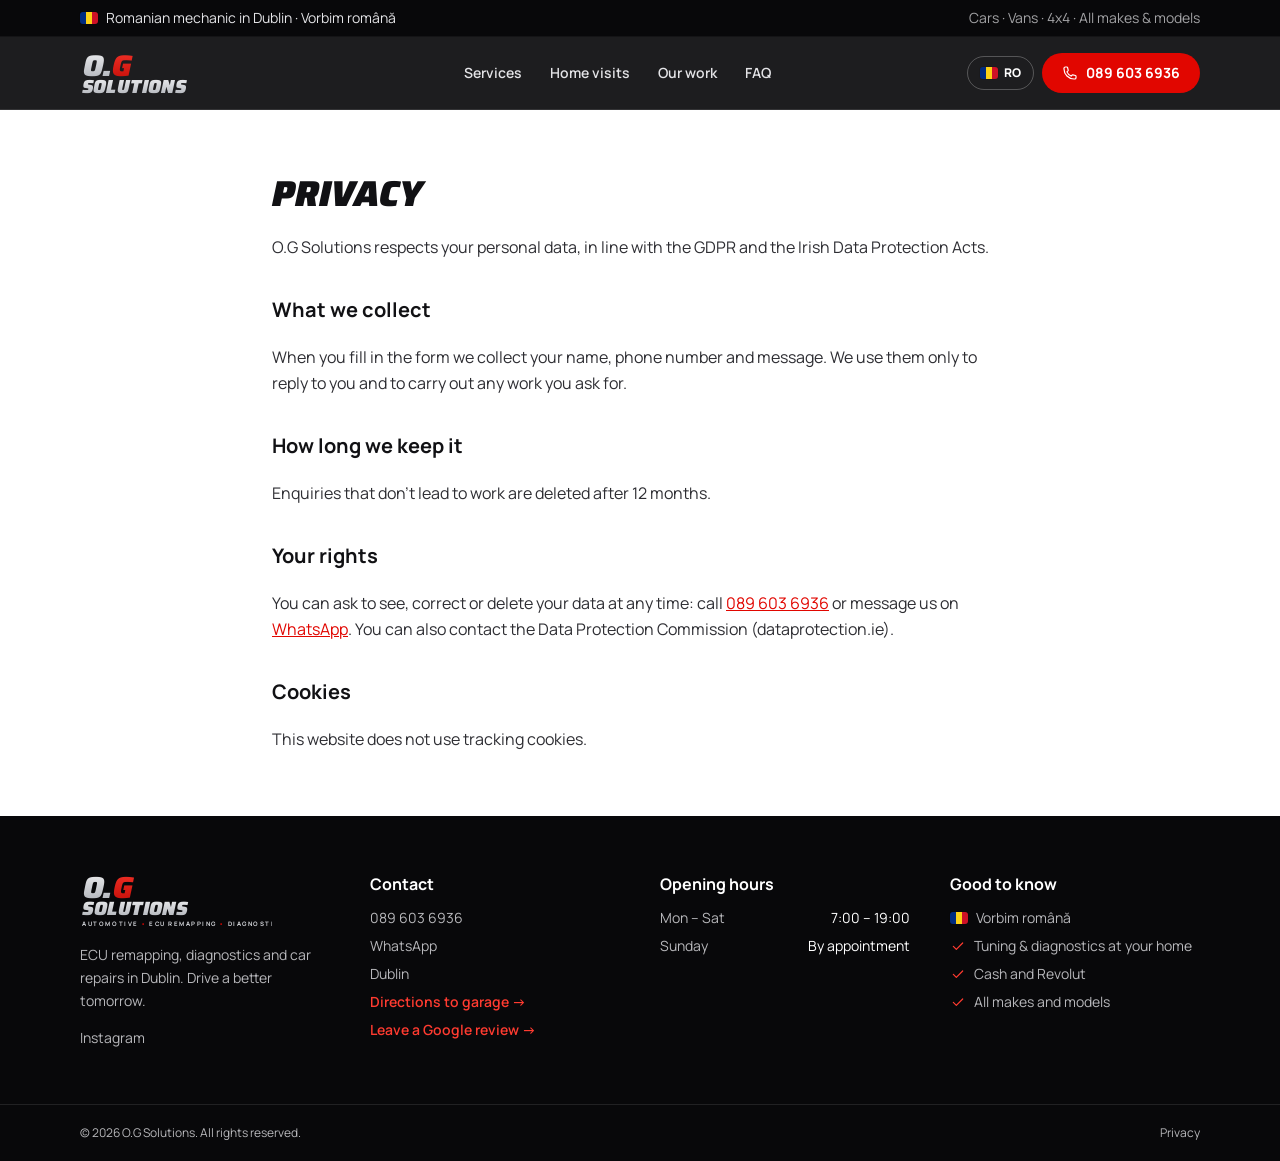
<file: privacy/index.html>
<!DOCTYPE html><html lang="en-IE"><head><meta charset="utf-8"><meta name="viewport" content="width=device-width, initial-scale=1"><title>Privacy | O.G Solutions</title><meta name="description" content="Romanian-run mechanic in Dublin. ECU remapping, tuning, diagnostics and software at your home. Servicing, brakes, clutches and timing belts at our garage. Cars, vans and 4x4s."><meta property="og:title" content="Privacy | O.G Solutions"><meta property="og:description" content="Romanian-run mechanic in Dublin. ECU remapping, tuning, diagnostics and software at your home. Servicing, brakes, clutches and timing belts at our garage. Cars, vans and 4x4s."><meta property="og:type" content="website"><meta property="og:url" content="https://ogsolutions.ie/privacy/"><meta property="og:image" content="https://ogsolutions.ie/og-image.png"><meta property="og:image:width" content="1024"><meta property="og:image:height" content="576"><meta name="twitter:card" content="summary_large_image"><meta name="theme-color" content="#111114"><link rel="canonical" href="https://ogsolutions.ie/privacy/"><link rel="alternate" hreflang="en" href="https://ogsolutions.ie/"><link rel="alternate" hreflang="ro" href="https://ogsolutions.ie/ro/"><link rel="icon" href="/favicon.ico" sizes="48x48"><link rel="icon" type="image/png" sizes="96x96" href="/icon-96.png"><link rel="icon" type="image/png" sizes="192x192" href="/icon-192.png"><link rel="apple-touch-icon" href="/apple-touch-icon.png"><link rel="preconnect" href="https://fonts.googleapis.com"><link rel="preconnect" href="https://fonts.gstatic.com" crossorigin><link href="https://fonts.googleapis.com/css2?family=Manrope:wght@400;500;600;700;800&family=Saira:ital,wght@1,800;1,900&display=swap" rel="stylesheet"><script type="application/ld+json">{"@context":"https://schema.org","@graph":[{"@type":"WebSite","@id":"https://ogsolutions.ie/#website","name":"O.G Solutions","alternateName":["OG Solutions","ogsolutions.ie"],"url":"https://ogsolutions.ie/"},{"@type":"AutoRepair","@id":"https://ogsolutions.ie/#business","name":"O.G Solutions","alternateName":["OG Solutions","OGSolutions"],"logo":"https://ogsolutions.ie/icon-512.png","image":"https://ogsolutions.ie/og-image.png","description":"Romanian-run mechanic in Dublin. ECU remapping, tuning, diagnostics and software at your home. Servicing, brakes, clutches and timing belts at our garage. Cars, vans and 4x4s.","url":"https://ogsolutions.ie","telephone":"+353896036936","address":{"@type":"PostalAddress","addressLocality":"Dublin","addressRegion":"Dublin","addressCountry":"IE"},"areaServed":"Dublin","openingHours":["Mo-Sa 07:00-19:00"],"knowsLanguage":["ro","en"],"sameAs":["https://www.instagram.com/o.g_solution/"]}]}</script><link rel="stylesheet" href="/_astro/Layout.CLrMXFmg.css"></head><body class="font-sans antialiased pb-16 md:pb-0"><!-- Top bar --><div class="bg-brand-950 text-brand-100 text-sm border-b border-white/5"><div class="mx-auto max-w-6xl px-4 py-2 flex items-center justify-between gap-4"><p class="flex items-center gap-2"><svg class="h-3 w-[18px] shrink-0 rounded-[3px] overflow-hidden ring-1 ring-black/10" viewBox="0 0 3 2" aria-hidden="true"><rect width="1" height="2" x="0" fill="#002B7F"></rect><rect width="1" height="2" x="1" fill="#FCD116"></rect><rect width="1" height="2" x="2" fill="#CE1126"></rect></svg> Romanian mechanic in Dublin · Vorbim română</p><p class="hidden sm:block text-brand-100/70">Cars · Vans · 4x4 · All makes &amp; models</p></div></div><!-- Header --><header class="sticky top-0 z-40 bg-brand-900/95 backdrop-blur border-b border-white/10 text-white"><div class="mx-auto max-w-6xl px-4 h-[72px] flex items-center justify-between gap-4"><a href="/" aria-label="O.G Solutions"><svg class="h-11 w-auto" viewBox="0 0 240 56" role="img" aria-label="O.G Solutions"><defs><linearGradient id="og-dark-silver" x1="0" y1="0" x2="0" y2="1"><stop offset="0" stop-color="#FFFFFF"></stop><stop offset="1" stop-color="#9EA2AA"></stop></linearGradient><linearGradient id="og-dark-red" x1="0" y1="0" x2="0" y2="1"><stop offset="0" stop-color="#FF3B30"></stop><stop offset="1" stop-color="#B80500"></stop></linearGradient></defs><g font-family="Saira, Arial Black, sans-serif" font-weight="900" font-style="italic"><text x="4" y="32" font-size="38" fill="url(#og-dark-silver)" letter-spacing="-1">O.<tspan fill="url(#og-dark-red)">G</tspan></text><text x="2" y="54" font-size="24" fill="url(#og-dark-silver)" letter-spacing="0.5">SOLUTIONS</text></g></svg></a><nav class="hidden lg:flex items-center gap-7 text-sm font-semibold text-brand-100"><a href="/#services" class="hover:text-accent-400 transition-colors">Services</a><a href="/#how" class="hover:text-accent-400 transition-colors">Home visits</a><a href="/#work" class="hover:text-accent-400 transition-colors">Our work</a><a href="/#faq" class="hover:text-accent-400 transition-colors">FAQ</a></nav><div class="flex items-center gap-2"><a href="/ro/" title="Română" class="inline-flex items-center gap-1.5 rounded-full border border-white/25 px-3 py-2 text-xs font-extrabold hover:border-white/60" hreflang="ro"><svg class="h-3 w-[18px] shrink-0 rounded-[3px] overflow-hidden ring-1 ring-black/10" viewBox="0 0 3 2" aria-hidden="true"><rect width="1" height="2" x="0" fill="#002B7F"></rect><rect width="1" height="2" x="1" fill="#FCD116"></rect><rect width="1" height="2" x="2" fill="#CE1126"></rect></svg>RO</a><a href="tel:+353896036936" class="hidden sm:inline-flex items-center gap-2 rounded-full bg-accent-500 px-5 py-2.5 text-sm font-bold hover:bg-accent-600 transition-colors"><svg class="size-4" viewBox="0 0 24 24" fill="none" stroke="currentColor" stroke-width="1.8" stroke-linecap="round" stroke-linejoin="round" aria-hidden="true"><path d="M3 5a2 2 0 0 1 2-2h2.3a1 1 0 0 1 1 .76l1 4a1 1 0 0 1-.29.95L7.4 10.3a12 12 0 0 0 6.3 6.3l1.6-1.6a1 1 0 0 1 .95-.29l4 1a1 1 0 0 1 .76 1V19a2 2 0 0 1-2 2h-1C9.82 21 3 14.18 3 6V5Z"></path></svg> 089 603 6936</a><button id="menu-btn" class="lg:hidden p-2 -mr-2" aria-label="Menu" aria-expanded="false"><svg class="size-6" viewBox="0 0 24 24" fill="none" stroke="currentColor" stroke-width="1.8" stroke-linecap="round" stroke-linejoin="round" aria-hidden="true"><path d="M4 7h16M4 12h16M4 17h16"></path></svg></button></div></div><nav id="mobile-menu" class="hidden lg:hidden border-t border-white/10 bg-brand-900"><div class="mx-auto max-w-6xl px-4 py-3 flex flex-col"><a href="/#services" class="py-3 font-semibold border-b border-white/5 last:border-0">Services</a><a href="/#how" class="py-3 font-semibold border-b border-white/5 last:border-0">Home visits</a><a href="/#work" class="py-3 font-semibold border-b border-white/5 last:border-0">Our work</a><a href="/#faq" class="py-3 font-semibold border-b border-white/5 last:border-0">FAQ</a></div></nav></header><main><article class="mx-auto max-w-3xl px-4 py-16 space-y-5 text-brand-700 leading-relaxed"><h1 class="font-display font-black italic uppercase text-4xl text-brand-900">Privacy</h1><p>O.G Solutions respects your personal data, in line with the GDPR and the Irish Data Protection Acts.</p><h2 class="text-xl font-bold text-brand-900 pt-4">What we collect</h2><p>When you fill in the form we collect your name, phone number and message. We use them only to reply to you and to carry out any work you ask for.</p><h2 class="text-xl font-bold text-brand-900 pt-4">How long we keep it</h2><p>Enquiries that don't lead to work are deleted after 12 months.</p><h2 class="text-xl font-bold text-brand-900 pt-4">Your rights</h2><p>You can ask to see, correct or delete your data at any time: call <a class="text-accent-500 underline" href="tel:+353896036936">089 603 6936</a> or message us on <a class="text-accent-500 underline" href="https://wa.me/353896036936">WhatsApp</a>. You can also contact the Data Protection Commission (dataprotection.ie).</p><h2 class="text-xl font-bold text-brand-900 pt-4">Cookies</h2><p>This website does not use tracking cookies.</p></article></main><!-- Footer --><footer class="bg-brand-950 text-brand-100/80"><div class="mx-auto max-w-6xl px-4 py-14 grid gap-10 sm:grid-cols-2 lg:grid-cols-4"><div><svg class="h-14 w-auto" viewBox="0 0 240 70" role="img" aria-label="O.G Solutions"><defs><linearGradient id="og-dark-silver" x1="0" y1="0" x2="0" y2="1"><stop offset="0" stop-color="#FFFFFF"></stop><stop offset="1" stop-color="#9EA2AA"></stop></linearGradient><linearGradient id="og-dark-red" x1="0" y1="0" x2="0" y2="1"><stop offset="0" stop-color="#FF3B30"></stop><stop offset="1" stop-color="#B80500"></stop></linearGradient></defs><g font-family="Saira, Arial Black, sans-serif" font-weight="900" font-style="italic"><text x="4" y="32" font-size="38" fill="url(#og-dark-silver)" letter-spacing="-1">O.<tspan fill="url(#og-dark-red)">G</tspan></text><text x="2" y="54" font-size="24" fill="url(#og-dark-silver)" letter-spacing="0.5">SOLUTIONS</text></g><text x="3" y="67" font-family="Manrope, sans-serif" font-weight="700" font-size="7.6" letter-spacing="1.9" fill="#D7D9DE">AUTOMOTIVE <tspan fill="#E10600">•</tspan> ECU REMAPPING <tspan fill="#E10600">•</tspan> DIAGNOSTICS</text></svg><p class="mt-4 text-sm leading-relaxed">ECU remapping, diagnostics and car repairs in Dublin. Drive a better tomorrow.</p><div class="mt-4 flex gap-3 text-sm"><a href="https://www.instagram.com/o.g_solution/" class="hover:text-white capitalize">instagram</a></div></div><div><p class="font-bold text-white">Contact</p><ul class="mt-3 space-y-2 text-sm"><li><a href="tel:+353896036936" class="hover:text-white">089 603 6936</a></li><li><a href="https://wa.me/353896036936?text=Hi!%20I'd%20like%20to%20book%20in%20my%20car." class="hover:text-white">WhatsApp</a></li><li>Dublin</li><li><a href="https://maps.app.goo.gl/dVnBMNRH2xRGSC4V6?g_st=ic" target="_blank" rel="noopener" class="text-accent-400 hover:text-white font-semibold">Directions to garage →</a></li><li><a href="https://share.google/HHThvbJjCZuUTmfAK" target="_blank" rel="noopener" class="text-accent-400 hover:text-white font-semibold">Leave a Google review →</a></li></ul></div><div><p class="font-bold text-white">Opening hours</p><ul class="mt-3 space-y-2 text-sm"><li class="flex justify-between gap-4"><span>Mon – Sat</span><span class="text-white">7:00 – 19:00</span></li><li class="flex justify-between gap-4"><span>Sunday</span><span class="text-white">By appointment</span></li></ul></div><div><p class="font-bold text-white">Good to know</p><ul class="mt-3 space-y-2 text-sm"><li class="flex items-center gap-2"><svg class="h-3 w-[18px] shrink-0 rounded-[3px] overflow-hidden ring-1 ring-black/10" viewBox="0 0 3 2" aria-hidden="true"><rect width="1" height="2" x="0" fill="#002B7F"></rect><rect width="1" height="2" x="1" fill="#FCD116"></rect><rect width="1" height="2" x="2" fill="#CE1126"></rect></svg>Vorbim română</li><li class="flex items-center gap-2"><svg class="size-4 text-accent-400" viewBox="0 0 24 24" fill="none" stroke="currentColor" stroke-width="1.8" stroke-linecap="round" stroke-linejoin="round" aria-hidden="true"><path d="m5 12.5 4.5 4.5L19 7.5"></path></svg>Tuning &amp; diagnostics at your home</li><li class="flex items-center gap-2"><svg class="size-4 text-accent-400" viewBox="0 0 24 24" fill="none" stroke="currentColor" stroke-width="1.8" stroke-linecap="round" stroke-linejoin="round" aria-hidden="true"><path d="m5 12.5 4.5 4.5L19 7.5"></path></svg>Cash and Revolut</li><li class="flex items-center gap-2"><svg class="size-4 text-accent-400" viewBox="0 0 24 24" fill="none" stroke="currentColor" stroke-width="1.8" stroke-linecap="round" stroke-linejoin="round" aria-hidden="true"><path d="m5 12.5 4.5 4.5L19 7.5"></path></svg>All makes and models</li></ul></div></div><div class="border-t border-white/10"><div class="mx-auto max-w-6xl px-4 py-5 text-xs flex flex-col sm:flex-row gap-2 justify-between"><p>© 2026 O.G Solutions. All rights reserved.</p><a href="/privacy/" class="hover:text-white">Privacy</a></div></div></footer><!-- Phone action bar --><div class="md:hidden fixed bottom-0 inset-x-0 z-50 grid grid-cols-3 bg-brand-900 border-t border-white/10 text-white"><a href="tel:+353896036936" class="flex flex-col items-center gap-0.5 py-2.5 text-xs font-bold bg-accent-500"><svg class="size-5" viewBox="0 0 24 24" fill="none" stroke="currentColor" stroke-width="1.8" stroke-linecap="round" stroke-linejoin="round" aria-hidden="true"><path d="M3 5a2 2 0 0 1 2-2h2.3a1 1 0 0 1 1 .76l1 4a1 1 0 0 1-.29.95L7.4 10.3a12 12 0 0 0 6.3 6.3l1.6-1.6a1 1 0 0 1 .95-.29l4 1a1 1 0 0 1 .76 1V19a2 2 0 0 1-2 2h-1C9.82 21 3 14.18 3 6V5Z"></path></svg> Call</a><a href="https://wa.me/353896036936?text=Hi!%20I'd%20like%20to%20book%20in%20my%20car." class="flex flex-col items-center gap-0.5 py-2.5 text-xs font-bold text-green-400"><svg class="size-5" viewBox="0 0 24 24" fill="currentColor" aria-hidden="true"><path d="M12 2a10 10 0 0 0-8.6 15l-1.4 5 5.1-1.3A10 10 0 1 0 12 2Zm5.2 14.1c-.2.6-1.3 1.2-1.8 1.2-.5.1-1 .2-3.3-.7-2.8-1.1-4.5-3.9-4.7-4.1-.1-.2-1.1-1.5-1.1-2.9 0-1.4.7-2 1-2.3.2-.3.5-.3.7-.3h.5c.2 0 .4 0 .6.5l.8 2c.1.2.1.4 0 .5l-.3.5-.4.4c-.1.2-.3.3-.1.6.2.3.8 1.3 1.7 2.1 1.2 1 2.1 1.3 2.4 1.5.3.1.5.1.6-.1l.9-1.1c.2-.3.4-.2.6-.1l1.9.9c.3.1.5.2.5.3.1.2.1.7-.1 1.2Z"></path></svg>WhatsApp</a><a href="/#contact" class="flex flex-col items-center gap-0.5 py-2.5 text-xs font-bold"><svg class="size-5" viewBox="0 0 24 24" fill="none" stroke="currentColor" stroke-width="1.8" stroke-linecap="round" stroke-linejoin="round" aria-hidden="true"><path d="M3 6.5A1.5 1.5 0 0 1 4.5 5h15A1.5 1.5 0 0 1 21 6.5v11a1.5 1.5 0 0 1-1.5 1.5h-15A1.5 1.5 0 0 1 3 17.5v-11Zm0 .5 9 6 9-6"></path></svg> Price</a></div><script type="module">var e=document.getElementById(`menu-btn`),t=document.getElementById(`mobile-menu`);e?.addEventListener(`click`,()=>{let n=t?.classList.toggle(`hidden`)===!1;e.setAttribute(`aria-expanded`,String(n))}),t?.querySelectorAll(`a`).forEach(e=>e.addEventListener(`click`,()=>t.classList.add(`hidden`)));</script></body></html>
</file>
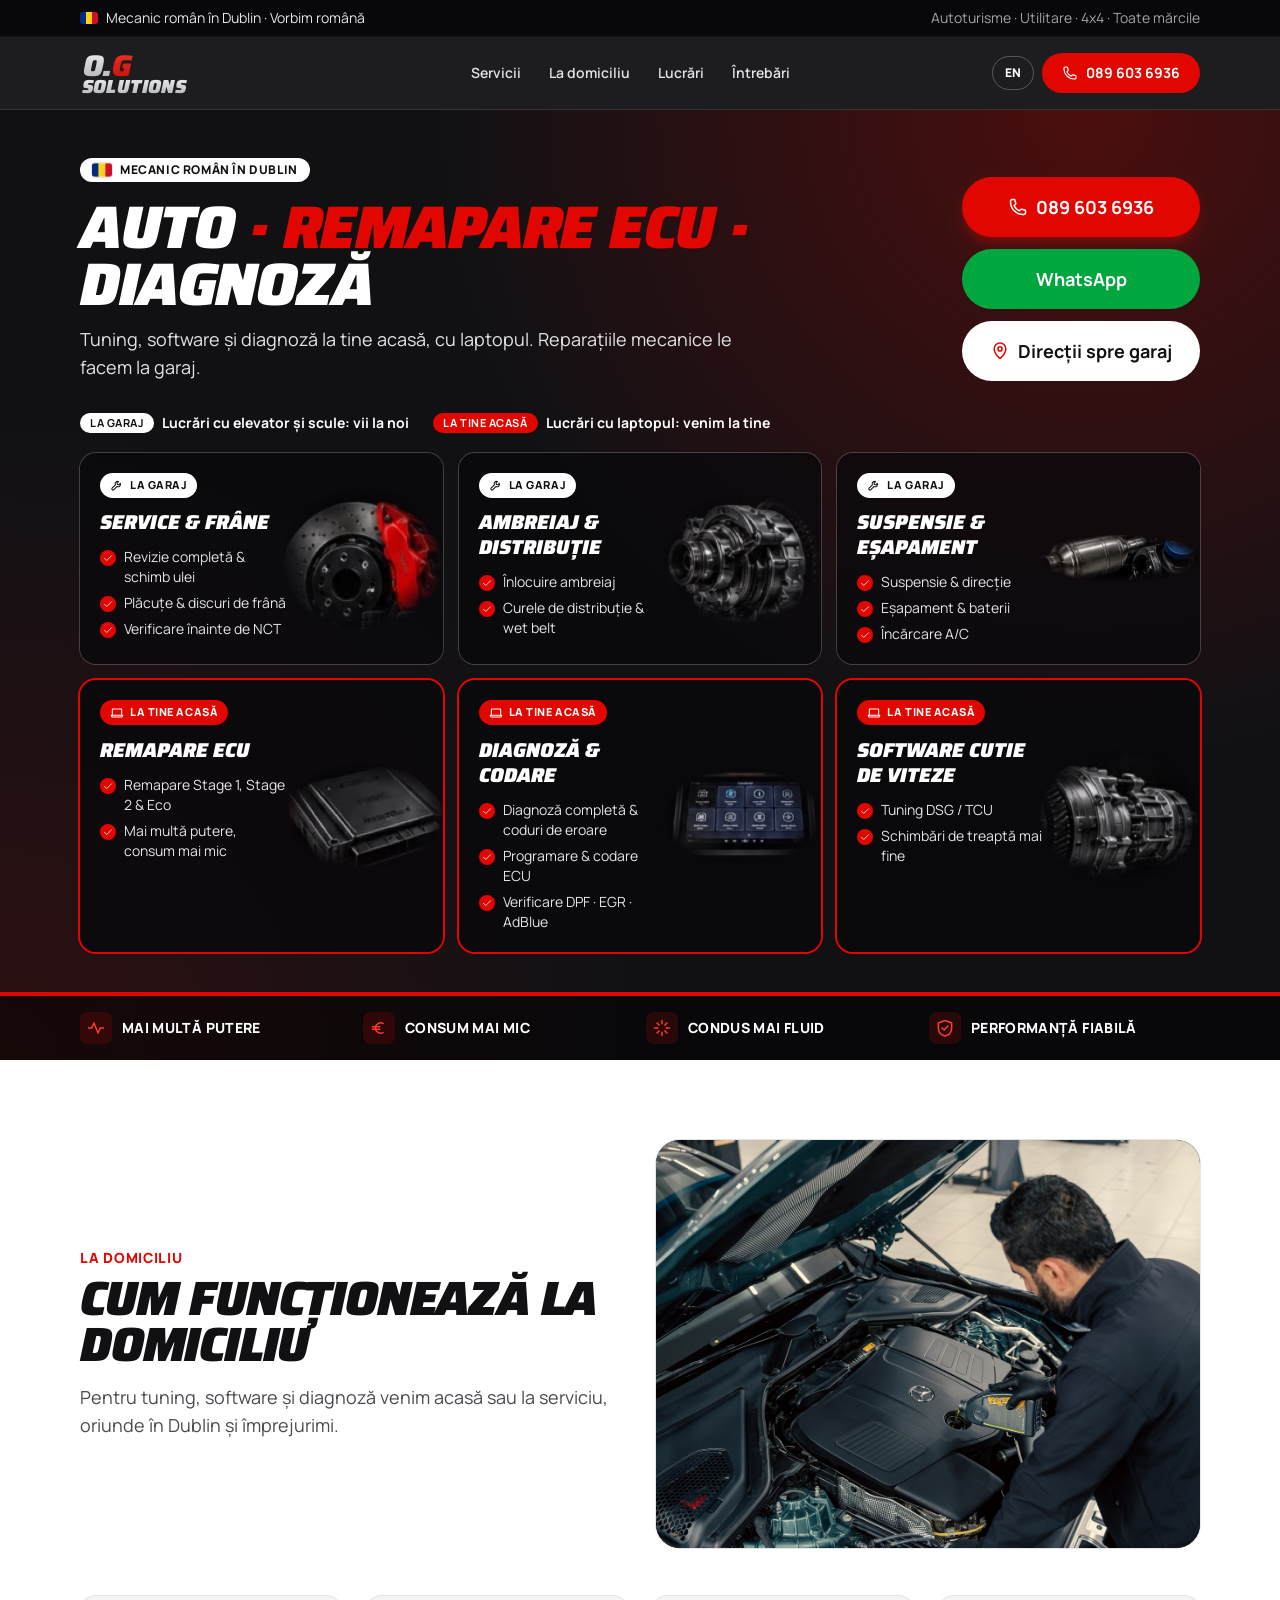
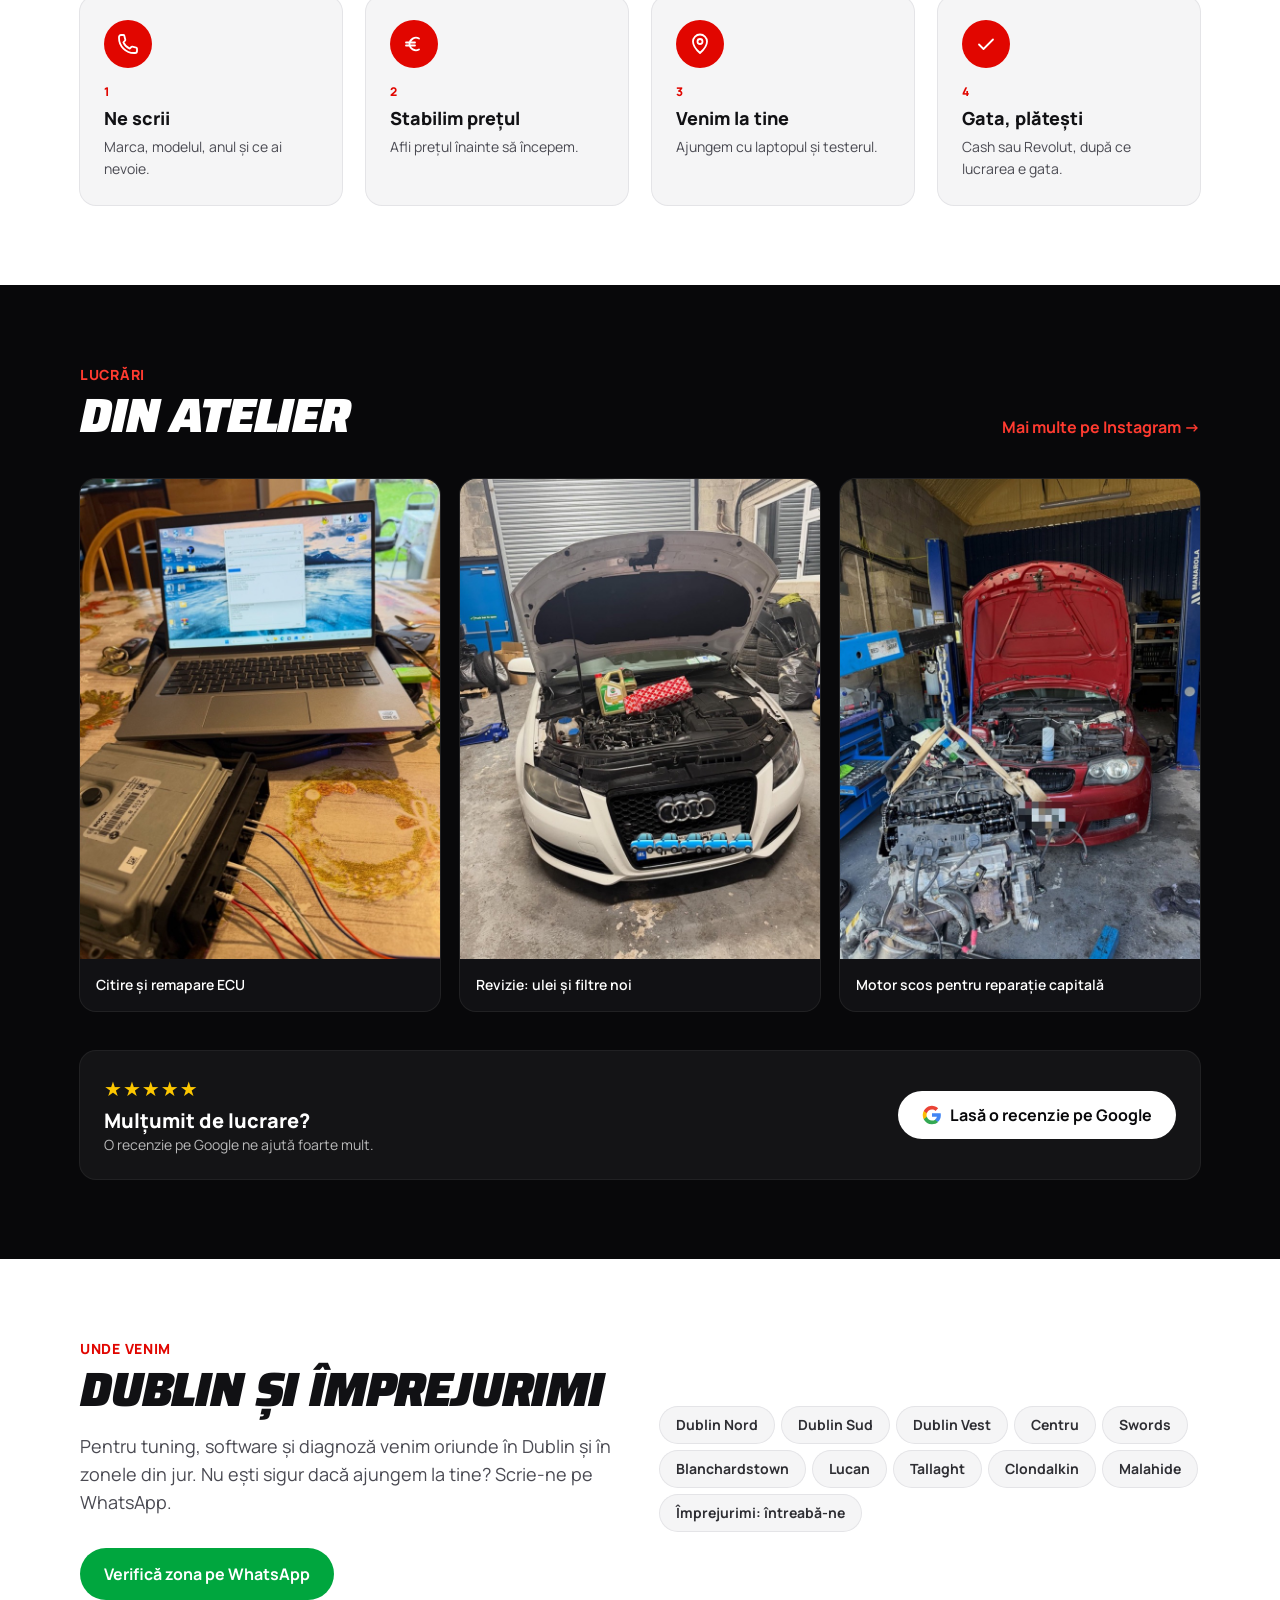
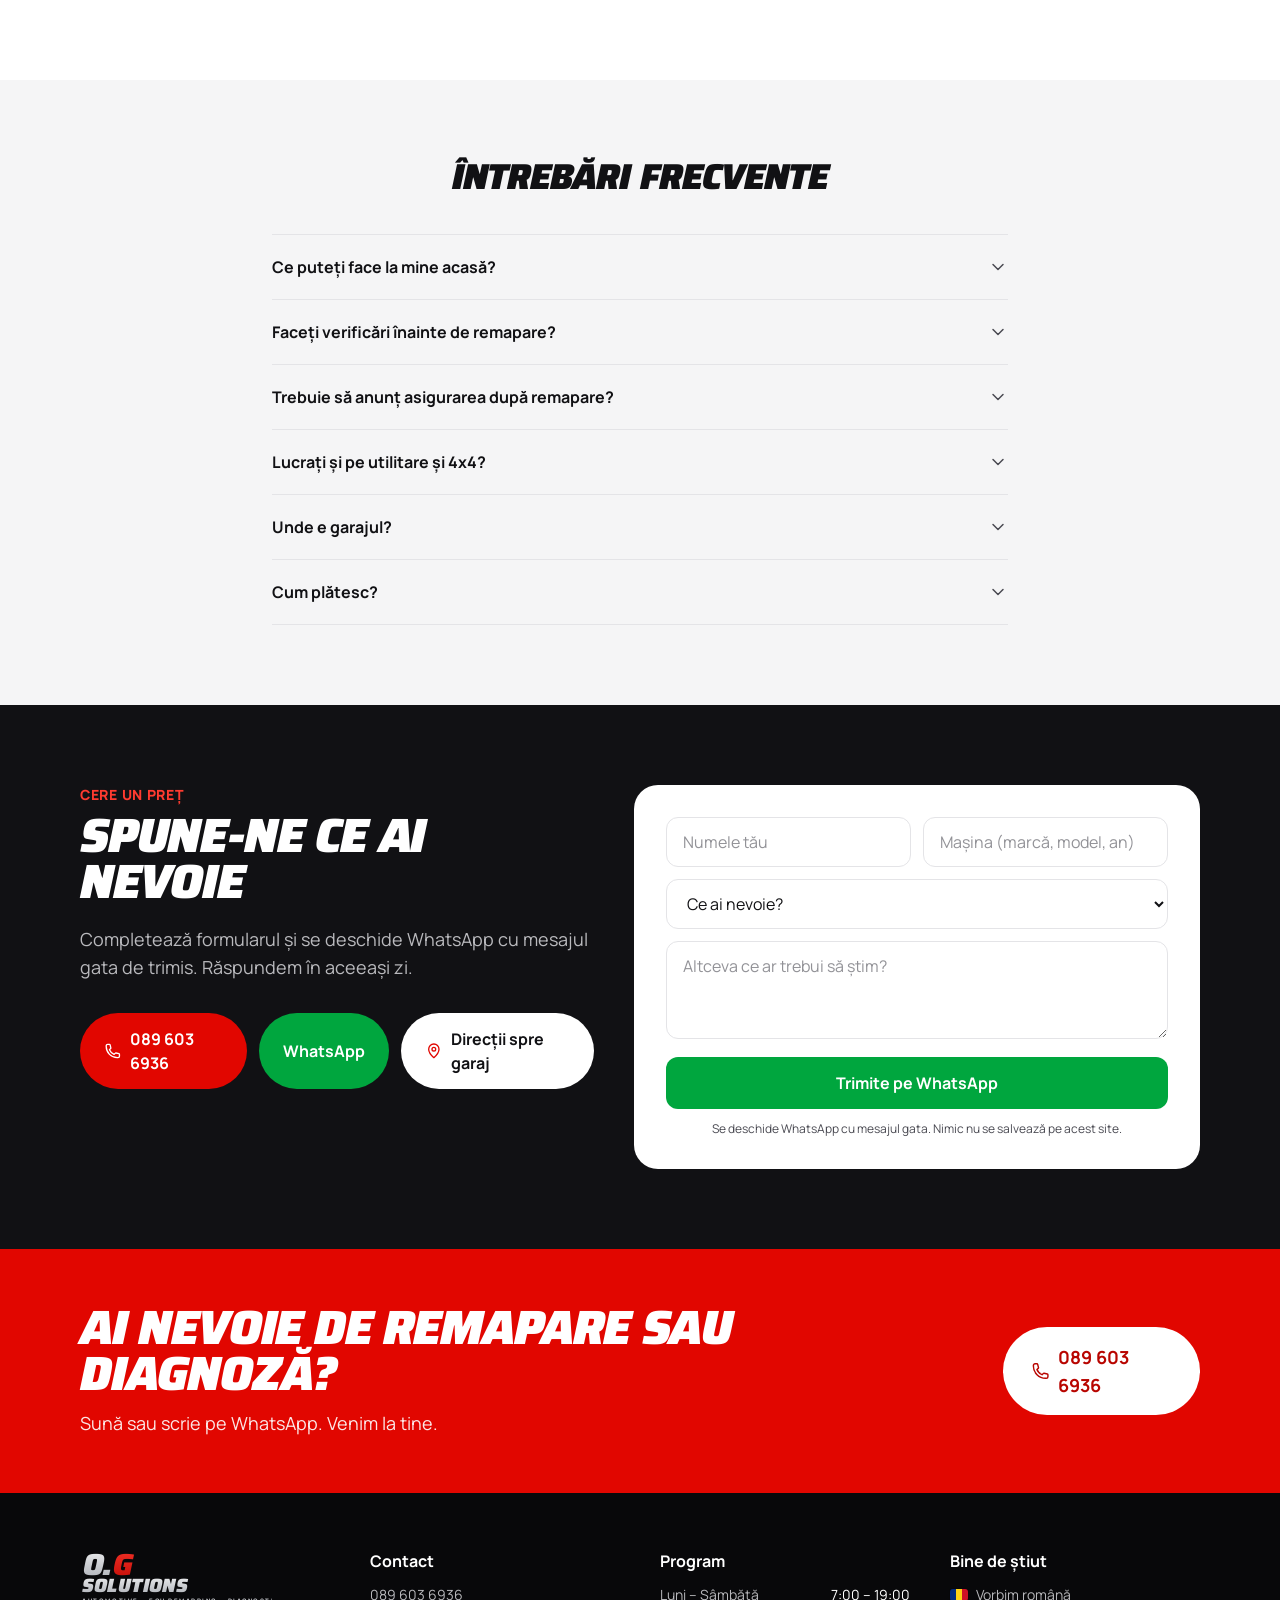
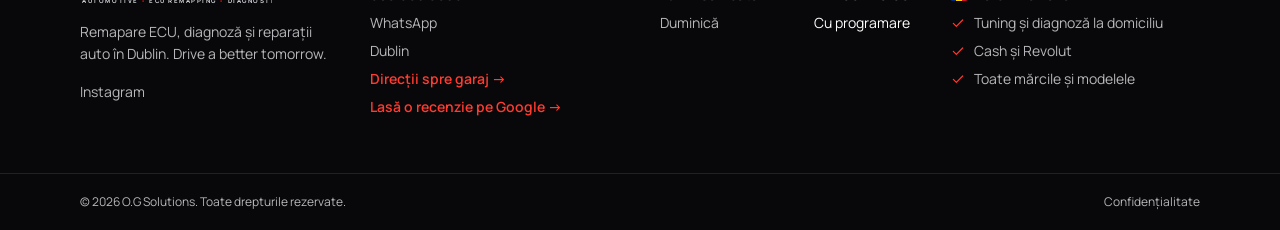
<file: ro/index.html>
<!DOCTYPE html><html lang="ro"><head><meta charset="utf-8"><meta name="viewport" content="width=device-width, initial-scale=1"><title>O.G Solutions | Mecanic român în Dublin: remapare ECU, diagnoză și reparații</title><meta name="description" content="Mecanic român în Dublin. Remapare ECU, tuning, diagnoză și software la tine acasă. Service, frâne, ambreiaj și distribuție la garaj. Autoturisme, utilitare și 4x4. Vorbim română."><meta property="og:title" content="O.G Solutions | Mecanic român în Dublin: remapare ECU, diagnoză și reparații"><meta property="og:description" content="Mecanic român în Dublin. Remapare ECU, tuning, diagnoză și software la tine acasă. Service, frâne, ambreiaj și distribuție la garaj. Autoturisme, utilitare și 4x4. Vorbim română."><meta property="og:type" content="website"><meta property="og:url" content="https://ogsolutions.ie/ro/"><meta property="og:image" content="https://ogsolutions.ie/og-image.png"><meta property="og:image:width" content="1024"><meta property="og:image:height" content="576"><meta name="twitter:card" content="summary_large_image"><meta name="theme-color" content="#111114"><link rel="canonical" href="https://ogsolutions.ie/ro/"><link rel="alternate" hreflang="en" href="https://ogsolutions.ie/"><link rel="alternate" hreflang="ro" href="https://ogsolutions.ie/ro/"><link rel="icon" href="/favicon.ico" sizes="48x48"><link rel="icon" type="image/png" sizes="96x96" href="/icon-96.png"><link rel="icon" type="image/png" sizes="192x192" href="/icon-192.png"><link rel="apple-touch-icon" href="/apple-touch-icon.png"><link rel="preconnect" href="https://fonts.googleapis.com"><link rel="preconnect" href="https://fonts.gstatic.com" crossorigin><link href="https://fonts.googleapis.com/css2?family=Manrope:wght@400;500;600;700;800&family=Saira:ital,wght@1,800;1,900&display=swap" rel="stylesheet"><script type="application/ld+json">{"@context":"https://schema.org","@graph":[{"@type":"WebSite","@id":"https://ogsolutions.ie/#website","name":"O.G Solutions","alternateName":["OG Solutions","ogsolutions.ie"],"url":"https://ogsolutions.ie/"},{"@type":"AutoRepair","@id":"https://ogsolutions.ie/#business","name":"O.G Solutions","alternateName":["OG Solutions","OGSolutions"],"logo":"https://ogsolutions.ie/icon-512.png","image":"https://ogsolutions.ie/og-image.png","description":"Mecanic român în Dublin. Remapare ECU, tuning, diagnoză și software la tine acasă. Service, frâne, ambreiaj și distribuție la garaj. Autoturisme, utilitare și 4x4. Vorbim română.","url":"https://ogsolutions.ie","telephone":"+353896036936","address":{"@type":"PostalAddress","addressLocality":"Dublin","addressRegion":"Dublin","addressCountry":"IE"},"areaServed":"Dublin","openingHours":["Mo-Sa 07:00-19:00"],"knowsLanguage":["ro","en"],"sameAs":["https://www.instagram.com/o.g_solution/"]}]}</script><link rel="stylesheet" href="/_astro/Layout.CLrMXFmg.css"></head><body class="font-sans antialiased pb-16 md:pb-0"><!-- Top bar --><div class="bg-brand-950 text-brand-100 text-sm border-b border-white/5"><div class="mx-auto max-w-6xl px-4 py-2 flex items-center justify-between gap-4"><p class="flex items-center gap-2"><svg class="h-3 w-[18px] shrink-0 rounded-[3px] overflow-hidden ring-1 ring-black/10" viewBox="0 0 3 2" aria-hidden="true"><rect width="1" height="2" x="0" fill="#002B7F"></rect><rect width="1" height="2" x="1" fill="#FCD116"></rect><rect width="1" height="2" x="2" fill="#CE1126"></rect></svg> Mecanic român în Dublin · Vorbim română</p><p class="hidden sm:block text-brand-100/70">Autoturisme · Utilitare · 4x4 · Toate mărcile</p></div></div><!-- Header --><header class="sticky top-0 z-40 bg-brand-900/95 backdrop-blur border-b border-white/10 text-white"><div class="mx-auto max-w-6xl px-4 h-[72px] flex items-center justify-between gap-4"><a href="/ro/" aria-label="O.G Solutions"><svg class="h-11 w-auto" viewBox="0 0 240 56" role="img" aria-label="O.G Solutions"><defs><linearGradient id="og-dark-silver" x1="0" y1="0" x2="0" y2="1"><stop offset="0" stop-color="#FFFFFF"></stop><stop offset="1" stop-color="#9EA2AA"></stop></linearGradient><linearGradient id="og-dark-red" x1="0" y1="0" x2="0" y2="1"><stop offset="0" stop-color="#FF3B30"></stop><stop offset="1" stop-color="#B80500"></stop></linearGradient></defs><g font-family="Saira, Arial Black, sans-serif" font-weight="900" font-style="italic"><text x="4" y="32" font-size="38" fill="url(#og-dark-silver)" letter-spacing="-1">O.<tspan fill="url(#og-dark-red)">G</tspan></text><text x="2" y="54" font-size="24" fill="url(#og-dark-silver)" letter-spacing="0.5">SOLUTIONS</text></g></svg></a><nav class="hidden lg:flex items-center gap-7 text-sm font-semibold text-brand-100"><a href="/ro/#services" class="hover:text-accent-400 transition-colors">Servicii</a><a href="/ro/#how" class="hover:text-accent-400 transition-colors">La domiciliu</a><a href="/ro/#work" class="hover:text-accent-400 transition-colors">Lucrări</a><a href="/ro/#faq" class="hover:text-accent-400 transition-colors">Întrebări</a></nav><div class="flex items-center gap-2"><a href="/" title="English" class="inline-flex items-center gap-1.5 rounded-full border border-white/25 px-3 py-2 text-xs font-extrabold hover:border-white/60" hreflang="en">EN</a><a href="tel:+353896036936" class="hidden sm:inline-flex items-center gap-2 rounded-full bg-accent-500 px-5 py-2.5 text-sm font-bold hover:bg-accent-600 transition-colors"><svg class="size-4" viewBox="0 0 24 24" fill="none" stroke="currentColor" stroke-width="1.8" stroke-linecap="round" stroke-linejoin="round" aria-hidden="true"><path d="M3 5a2 2 0 0 1 2-2h2.3a1 1 0 0 1 1 .76l1 4a1 1 0 0 1-.29.95L7.4 10.3a12 12 0 0 0 6.3 6.3l1.6-1.6a1 1 0 0 1 .95-.29l4 1a1 1 0 0 1 .76 1V19a2 2 0 0 1-2 2h-1C9.82 21 3 14.18 3 6V5Z"></path></svg> 089 603 6936</a><button id="menu-btn" class="lg:hidden p-2 -mr-2" aria-label="Menu" aria-expanded="false"><svg class="size-6" viewBox="0 0 24 24" fill="none" stroke="currentColor" stroke-width="1.8" stroke-linecap="round" stroke-linejoin="round" aria-hidden="true"><path d="M4 7h16M4 12h16M4 17h16"></path></svg></button></div></div><nav id="mobile-menu" class="hidden lg:hidden border-t border-white/10 bg-brand-900"><div class="mx-auto max-w-6xl px-4 py-3 flex flex-col"><a href="/ro/#services" class="py-3 font-semibold border-b border-white/5 last:border-0">Servicii</a><a href="/ro/#how" class="py-3 font-semibold border-b border-white/5 last:border-0">La domiciliu</a><a href="/ro/#work" class="py-3 font-semibold border-b border-white/5 last:border-0">Lucrări</a><a href="/ro/#faq" class="py-3 font-semibold border-b border-white/5 last:border-0">Întrebări</a></div></nav></header><main><!-- HERO: everything he does, on the first screen --><section id="services" class="scroll-mt-24 relative overflow-hidden bg-brand-900 text-white"><div class="absolute inset-0 bg-[radial-gradient(circle_at_85%_0%,rgba(225,6,0,0.28)_0,transparent_45%),radial-gradient(circle_at_0%_100%,rgba(225,6,0,0.14)_0,transparent_40%)]"></div><div class="relative mx-auto max-w-6xl px-4 pt-8 pb-10 md:pt-12"><div class="flex flex-col lg:flex-row lg:items-end justify-between gap-6"><div><p class="inline-flex items-center gap-2 rounded-full bg-white px-3 py-1 text-xs font-extrabold uppercase tracking-wider text-brand-900"><svg class="h-3.5 w-5 shrink-0 rounded-[3px] overflow-hidden ring-1 ring-black/10" viewBox="0 0 3 2" aria-hidden="true"><rect width="1" height="2" x="0" fill="#002B7F"></rect><rect width="1" height="2" x="1" fill="#FCD116"></rect><rect width="1" height="2" x="2" fill="#CE1126"></rect></svg> Mecanic român în Dublin</p><h1 class="mt-4 font-display font-black italic uppercase leading-[0.95] tracking-tight text-4xl sm:text-5xl lg:text-6xl">Auto <span class="text-accent-500">·</span> <span class="text-accent-500">Remapare ECU</span> <span class="text-accent-500">·</span> Diagnoză</h1><p class="mt-3 text-lg text-brand-100 max-w-2xl">Tuning, software și diagnoză la tine acasă, cu laptopul. Reparațiile mecanice le facem la garaj.</p></div><div class="flex flex-col sm:flex-row lg:flex-col gap-3 shrink-0"><a href="tel:+353896036936" class="inline-flex items-center justify-center gap-2 rounded-full bg-accent-500 px-7 py-4 text-lg font-bold shadow-lg shadow-accent-500/30 hover:bg-accent-600 transition-colors"><svg class="size-5" viewBox="0 0 24 24" fill="none" stroke="currentColor" stroke-width="1.8" stroke-linecap="round" stroke-linejoin="round" aria-hidden="true"><path d="M3 5a2 2 0 0 1 2-2h2.3a1 1 0 0 1 1 .76l1 4a1 1 0 0 1-.29.95L7.4 10.3a12 12 0 0 0 6.3 6.3l1.6-1.6a1 1 0 0 1 .95-.29l4 1a1 1 0 0 1 .76 1V19a2 2 0 0 1-2 2h-1C9.82 21 3 14.18 3 6V5Z"></path></svg> 089 603 6936</a><a href="https://wa.me/353896036936?text=Salut!%20A%C8%99%20vrea%20o%20programare%20pentru%20ma%C8%99ina%20mea." class="inline-flex items-center justify-center gap-2 rounded-full bg-green-600 px-7 py-4 text-lg font-bold hover:bg-green-700 transition-colors">WhatsApp</a><a href="https://maps.app.goo.gl/dVnBMNRH2xRGSC4V6?g_st=ic" target="_blank" rel="noopener" class="inline-flex items-center justify-center gap-2 rounded-full bg-white text-brand-900 px-7 py-4 text-lg font-bold hover:bg-brand-100 transition-colors"><svg class="size-5 text-accent-500" viewBox="0 0 24 24" fill="none" stroke="currentColor" stroke-width="1.8" stroke-linecap="round" stroke-linejoin="round" aria-hidden="true"><path d="M12 21s7-6.1 7-11.5a7 7 0 1 0-14 0C5 14.9 12 21 12 21Zm0-9a2.5 2.5 0 1 0 0-5 2.5 2.5 0 0 0 0 5Z"></path></svg> Direcții spre garaj</a></div></div><!-- legend --><div class="mt-8 flex flex-wrap gap-x-6 gap-y-2 text-sm font-bold"><span class="inline-flex items-center gap-2"><span class="rounded-full bg-white text-brand-900 px-2.5 py-0.5 text-[11px] uppercase tracking-wider">La garaj</span> Lucrări cu elevator și scule: vii la noi</span><span class="inline-flex items-center gap-2"><span class="rounded-full bg-accent-500 px-2.5 py-0.5 text-[11px] uppercase tracking-wider">La tine acasă</span> Lucrări cu laptopul: venim la tine</span></div><!-- service grid: garage row first, each box with its illustration --><div class="mt-5 grid gap-4 sm:grid-cols-2 lg:grid-cols-3"><article class="relative overflow-hidden rounded-2xl p-5 min-h-[188px] bg-brand-950/70 ring-1 ring-white/20"><img src="/figures/brake.jpg" alt="" loading="lazy" class="absolute right-0 top-1/2 -translate-y-1/2 w-[44%] pointer-events-none select-none [mask-image:radial-gradient(ellipse_at_center,black_45%,transparent_72%)]"><div class="relative max-w-[58%]"><span class="inline-flex items-center gap-1.5 rounded-full px-2.5 py-1 text-[11px] font-extrabold uppercase tracking-wider bg-white text-brand-900"><svg class="size-3.5" viewBox="0 0 24 24" fill="none" stroke="currentColor" stroke-width="1.8" stroke-linecap="round" stroke-linejoin="round" aria-hidden="true"><path d="M14.7 6.3a4 4 0 0 0-5.4 5.4L3.5 17.5a2 2 0 0 0 2.8 2.8l5.8-5.8a4 4 0 0 0 5.4-5.4l-2.5 2.5-2.4-.4-.4-2.4 2.5-2.5Z"></path></svg> La garaj</span><h2 class="mt-3 font-display font-black italic uppercase text-xl leading-tight">Service &amp; Frâne</h2><ul class="mt-3 grid gap-1.5 text-sm text-brand-100"><li class="flex items-start gap-2"><span class="mt-[3px] grid place-items-center size-4 shrink-0 rounded-full bg-accent-500"><svg class="size-3" viewBox="0 0 24 24" fill="none" stroke="currentColor" stroke-width="1.8" stroke-linecap="round" stroke-linejoin="round" aria-hidden="true"><path d="m5 12.5 4.5 4.5L19 7.5"></path></svg></span>Revizie completă &amp; schimb ulei</li><li class="flex items-start gap-2"><span class="mt-[3px] grid place-items-center size-4 shrink-0 rounded-full bg-accent-500"><svg class="size-3" viewBox="0 0 24 24" fill="none" stroke="currentColor" stroke-width="1.8" stroke-linecap="round" stroke-linejoin="round" aria-hidden="true"><path d="m5 12.5 4.5 4.5L19 7.5"></path></svg></span>Plăcuțe &amp; discuri de frână</li><li class="flex items-start gap-2"><span class="mt-[3px] grid place-items-center size-4 shrink-0 rounded-full bg-accent-500"><svg class="size-3" viewBox="0 0 24 24" fill="none" stroke="currentColor" stroke-width="1.8" stroke-linecap="round" stroke-linejoin="round" aria-hidden="true"><path d="m5 12.5 4.5 4.5L19 7.5"></path></svg></span>Verificare înainte de NCT</li></ul></div></article><article class="relative overflow-hidden rounded-2xl p-5 min-h-[188px] bg-brand-950/70 ring-1 ring-white/20"><img src="/figures/clutch.jpg" alt="" loading="lazy" class="absolute right-0 top-1/2 -translate-y-1/2 w-[44%] pointer-events-none select-none [mask-image:radial-gradient(ellipse_at_center,black_45%,transparent_72%)]"><div class="relative max-w-[58%]"><span class="inline-flex items-center gap-1.5 rounded-full px-2.5 py-1 text-[11px] font-extrabold uppercase tracking-wider bg-white text-brand-900"><svg class="size-3.5" viewBox="0 0 24 24" fill="none" stroke="currentColor" stroke-width="1.8" stroke-linecap="round" stroke-linejoin="round" aria-hidden="true"><path d="M14.7 6.3a4 4 0 0 0-5.4 5.4L3.5 17.5a2 2 0 0 0 2.8 2.8l5.8-5.8a4 4 0 0 0 5.4-5.4l-2.5 2.5-2.4-.4-.4-2.4 2.5-2.5Z"></path></svg> La garaj</span><h2 class="mt-3 font-display font-black italic uppercase text-xl leading-tight">Ambreiaj &amp; Distribuție</h2><ul class="mt-3 grid gap-1.5 text-sm text-brand-100"><li class="flex items-start gap-2"><span class="mt-[3px] grid place-items-center size-4 shrink-0 rounded-full bg-accent-500"><svg class="size-3" viewBox="0 0 24 24" fill="none" stroke="currentColor" stroke-width="1.8" stroke-linecap="round" stroke-linejoin="round" aria-hidden="true"><path d="m5 12.5 4.5 4.5L19 7.5"></path></svg></span>Înlocuire ambreiaj</li><li class="flex items-start gap-2"><span class="mt-[3px] grid place-items-center size-4 shrink-0 rounded-full bg-accent-500"><svg class="size-3" viewBox="0 0 24 24" fill="none" stroke="currentColor" stroke-width="1.8" stroke-linecap="round" stroke-linejoin="round" aria-hidden="true"><path d="m5 12.5 4.5 4.5L19 7.5"></path></svg></span>Curele de distribuție &amp; wet belt</li></ul></div></article><article class="relative overflow-hidden rounded-2xl p-5 min-h-[188px] bg-brand-950/70 ring-1 ring-white/20"><img src="/figures/dpf.jpg" alt="" loading="lazy" class="absolute right-0 top-1/2 -translate-y-1/2 w-[44%] pointer-events-none select-none [mask-image:radial-gradient(ellipse_at_center,black_45%,transparent_72%)]"><div class="relative max-w-[58%]"><span class="inline-flex items-center gap-1.5 rounded-full px-2.5 py-1 text-[11px] font-extrabold uppercase tracking-wider bg-white text-brand-900"><svg class="size-3.5" viewBox="0 0 24 24" fill="none" stroke="currentColor" stroke-width="1.8" stroke-linecap="round" stroke-linejoin="round" aria-hidden="true"><path d="M14.7 6.3a4 4 0 0 0-5.4 5.4L3.5 17.5a2 2 0 0 0 2.8 2.8l5.8-5.8a4 4 0 0 0 5.4-5.4l-2.5 2.5-2.4-.4-.4-2.4 2.5-2.5Z"></path></svg> La garaj</span><h2 class="mt-3 font-display font-black italic uppercase text-xl leading-tight">Suspensie &amp; Eșapament</h2><ul class="mt-3 grid gap-1.5 text-sm text-brand-100"><li class="flex items-start gap-2"><span class="mt-[3px] grid place-items-center size-4 shrink-0 rounded-full bg-accent-500"><svg class="size-3" viewBox="0 0 24 24" fill="none" stroke="currentColor" stroke-width="1.8" stroke-linecap="round" stroke-linejoin="round" aria-hidden="true"><path d="m5 12.5 4.5 4.5L19 7.5"></path></svg></span>Suspensie &amp; direcție</li><li class="flex items-start gap-2"><span class="mt-[3px] grid place-items-center size-4 shrink-0 rounded-full bg-accent-500"><svg class="size-3" viewBox="0 0 24 24" fill="none" stroke="currentColor" stroke-width="1.8" stroke-linecap="round" stroke-linejoin="round" aria-hidden="true"><path d="m5 12.5 4.5 4.5L19 7.5"></path></svg></span>Eșapament &amp; baterii</li><li class="flex items-start gap-2"><span class="mt-[3px] grid place-items-center size-4 shrink-0 rounded-full bg-accent-500"><svg class="size-3" viewBox="0 0 24 24" fill="none" stroke="currentColor" stroke-width="1.8" stroke-linecap="round" stroke-linejoin="round" aria-hidden="true"><path d="m5 12.5 4.5 4.5L19 7.5"></path></svg></span>Încărcare A/C</li></ul></div></article><article class="relative overflow-hidden rounded-2xl p-5 min-h-[188px] bg-brand-950/80 ring-2 ring-accent-500"><img src="/figures/ecu.jpg" alt="" loading="lazy" class="absolute right-0 top-1/2 -translate-y-1/2 w-[44%] pointer-events-none select-none [mask-image:radial-gradient(ellipse_at_center,black_45%,transparent_72%)]"><div class="relative max-w-[58%]"><span class="inline-flex items-center gap-1.5 rounded-full px-2.5 py-1 text-[11px] font-extrabold uppercase tracking-wider bg-accent-500"><svg class="size-3.5" viewBox="0 0 24 24" fill="none" stroke="currentColor" stroke-width="1.8" stroke-linecap="round" stroke-linejoin="round" aria-hidden="true"><path d="M5 5h14a1 1 0 0 1 1 1v10H4V6a1 1 0 0 1 1-1Zm-3 11h20l-1.5 3h-17L2 16Z"></path></svg> La tine acasă</span><h2 class="mt-3 font-display font-black italic uppercase text-xl leading-tight">Remapare ECU</h2><ul class="mt-3 grid gap-1.5 text-sm text-brand-100"><li class="flex items-start gap-2"><span class="mt-[3px] grid place-items-center size-4 shrink-0 rounded-full bg-accent-500"><svg class="size-3" viewBox="0 0 24 24" fill="none" stroke="currentColor" stroke-width="1.8" stroke-linecap="round" stroke-linejoin="round" aria-hidden="true"><path d="m5 12.5 4.5 4.5L19 7.5"></path></svg></span>Remapare Stage 1, Stage 2 &amp; Eco</li><li class="flex items-start gap-2"><span class="mt-[3px] grid place-items-center size-4 shrink-0 rounded-full bg-accent-500"><svg class="size-3" viewBox="0 0 24 24" fill="none" stroke="currentColor" stroke-width="1.8" stroke-linecap="round" stroke-linejoin="round" aria-hidden="true"><path d="m5 12.5 4.5 4.5L19 7.5"></path></svg></span>Mai multă putere, consum mai mic</li></ul></div></article><article class="relative overflow-hidden rounded-2xl p-5 min-h-[188px] bg-brand-950/80 ring-2 ring-accent-500"><img src="/figures/tablet.jpg" alt="" loading="lazy" class="absolute right-0 top-1/2 -translate-y-1/2 w-[44%] pointer-events-none select-none [mask-image:radial-gradient(ellipse_at_center,black_45%,transparent_72%)]"><div class="relative max-w-[58%]"><span class="inline-flex items-center gap-1.5 rounded-full px-2.5 py-1 text-[11px] font-extrabold uppercase tracking-wider bg-accent-500"><svg class="size-3.5" viewBox="0 0 24 24" fill="none" stroke="currentColor" stroke-width="1.8" stroke-linecap="round" stroke-linejoin="round" aria-hidden="true"><path d="M5 5h14a1 1 0 0 1 1 1v10H4V6a1 1 0 0 1 1-1Zm-3 11h20l-1.5 3h-17L2 16Z"></path></svg> La tine acasă</span><h2 class="mt-3 font-display font-black italic uppercase text-xl leading-tight">Diagnoză &amp; Codare</h2><ul class="mt-3 grid gap-1.5 text-sm text-brand-100"><li class="flex items-start gap-2"><span class="mt-[3px] grid place-items-center size-4 shrink-0 rounded-full bg-accent-500"><svg class="size-3" viewBox="0 0 24 24" fill="none" stroke="currentColor" stroke-width="1.8" stroke-linecap="round" stroke-linejoin="round" aria-hidden="true"><path d="m5 12.5 4.5 4.5L19 7.5"></path></svg></span>Diagnoză completă &amp; coduri de eroare</li><li class="flex items-start gap-2"><span class="mt-[3px] grid place-items-center size-4 shrink-0 rounded-full bg-accent-500"><svg class="size-3" viewBox="0 0 24 24" fill="none" stroke="currentColor" stroke-width="1.8" stroke-linecap="round" stroke-linejoin="round" aria-hidden="true"><path d="m5 12.5 4.5 4.5L19 7.5"></path></svg></span>Programare &amp; codare ECU</li><li class="flex items-start gap-2"><span class="mt-[3px] grid place-items-center size-4 shrink-0 rounded-full bg-accent-500"><svg class="size-3" viewBox="0 0 24 24" fill="none" stroke="currentColor" stroke-width="1.8" stroke-linecap="round" stroke-linejoin="round" aria-hidden="true"><path d="m5 12.5 4.5 4.5L19 7.5"></path></svg></span>Verificare DPF · EGR · AdBlue</li></ul></div></article><article class="relative overflow-hidden rounded-2xl p-5 min-h-[188px] bg-brand-950/80 ring-2 ring-accent-500"><img src="/figures/gears.jpg" alt="" loading="lazy" class="absolute right-0 top-1/2 -translate-y-1/2 w-[44%] pointer-events-none select-none [mask-image:radial-gradient(ellipse_at_center,black_45%,transparent_72%)]"><div class="relative max-w-[58%]"><span class="inline-flex items-center gap-1.5 rounded-full px-2.5 py-1 text-[11px] font-extrabold uppercase tracking-wider bg-accent-500"><svg class="size-3.5" viewBox="0 0 24 24" fill="none" stroke="currentColor" stroke-width="1.8" stroke-linecap="round" stroke-linejoin="round" aria-hidden="true"><path d="M5 5h14a1 1 0 0 1 1 1v10H4V6a1 1 0 0 1 1-1Zm-3 11h20l-1.5 3h-17L2 16Z"></path></svg> La tine acasă</span><h2 class="mt-3 font-display font-black italic uppercase text-xl leading-tight">Software Cutie de Viteze</h2><ul class="mt-3 grid gap-1.5 text-sm text-brand-100"><li class="flex items-start gap-2"><span class="mt-[3px] grid place-items-center size-4 shrink-0 rounded-full bg-accent-500"><svg class="size-3" viewBox="0 0 24 24" fill="none" stroke="currentColor" stroke-width="1.8" stroke-linecap="round" stroke-linejoin="round" aria-hidden="true"><path d="m5 12.5 4.5 4.5L19 7.5"></path></svg></span>Tuning DSG / TCU</li><li class="flex items-start gap-2"><span class="mt-[3px] grid place-items-center size-4 shrink-0 rounded-full bg-accent-500"><svg class="size-3" viewBox="0 0 24 24" fill="none" stroke="currentColor" stroke-width="1.8" stroke-linecap="round" stroke-linejoin="round" aria-hidden="true"><path d="m5 12.5 4.5 4.5L19 7.5"></path></svg></span>Schimbări de treaptă mai fine</li></ul></div></article></div></div><!-- vehicles + benefits strip --><div class="relative border-t-4 border-accent-500 bg-black/50"><div class="mx-auto max-w-6xl px-4 py-4 grid grid-cols-2 md:grid-cols-4 gap-3"><p class="flex items-center gap-2.5 font-extrabold uppercase text-xs sm:text-sm tracking-wide"><span class="grid place-items-center size-8 rounded-lg bg-accent-500/15 text-accent-400"><svg class="size-5" viewBox="0 0 24 24" fill="none" stroke="currentColor" stroke-width="1.8" stroke-linecap="round" stroke-linejoin="round" aria-hidden="true"><path d="M3 12h4l2.5-6 5 12L17 12h4"></path></svg></span>Mai multă putere</p><p class="flex items-center gap-2.5 font-extrabold uppercase text-xs sm:text-sm tracking-wide"><span class="grid place-items-center size-8 rounded-lg bg-accent-500/15 text-accent-400"><svg class="size-5" viewBox="0 0 24 24" fill="none" stroke="currentColor" stroke-width="1.8" stroke-linecap="round" stroke-linejoin="round" aria-hidden="true"><path d="M17 6.5A6.5 6.5 0 0 0 7.5 12a6.5 6.5 0 0 0 9.5 5.5M4 10.5h9m-9 3h9"></path></svg></span>Consum mai mic</p><p class="flex items-center gap-2.5 font-extrabold uppercase text-xs sm:text-sm tracking-wide"><span class="grid place-items-center size-8 rounded-lg bg-accent-500/15 text-accent-400"><svg class="size-5" viewBox="0 0 24 24" fill="none" stroke="currentColor" stroke-width="1.8" stroke-linecap="round" stroke-linejoin="round" aria-hidden="true"><path d="M12 3v4m0 10v4M3 12h4m10 0h4M6 6l2.5 2.5M15.5 15.5 18 18M18 6l-2.5 2.5M8.5 15.5 6 18"></path></svg></span>Condus mai fluid</p><p class="flex items-center gap-2.5 font-extrabold uppercase text-xs sm:text-sm tracking-wide"><span class="grid place-items-center size-8 rounded-lg bg-accent-500/15 text-accent-400"><svg class="size-5" viewBox="0 0 24 24" fill="none" stroke="currentColor" stroke-width="1.8" stroke-linecap="round" stroke-linejoin="round" aria-hidden="true"><path d="M12 3 4 6v6c0 5 3.4 8.4 8 9.5 4.6-1.1 8-4.5 8-9.5V6l-8-3Zm-3.5 9 2.5 2.5 4.5-5"></path></svg></span>Performanță fiabilă</p></div></div></section><!-- HOME VISITS --><section id="how" class="scroll-mt-24 mx-auto max-w-6xl px-4 py-20"><div class="grid gap-8 lg:grid-cols-[1fr_1fr] items-center"><div><p class="font-extrabold uppercase tracking-wider text-sm text-accent-500">La domiciliu</p><h2 class="mt-2 font-display font-black italic uppercase leading-[0.95] tracking-tight text-4xl sm:text-5xl text-brand-900">Cum funcționează la domiciliu</h2><p class="mt-4 text-lg text-brand-600">Pentru tuning, software și diagnoză venim acasă sau la serviciu, oriunde în Dublin și împrejurimi.</p></div><div class="rounded-3xl bg-brand-950 overflow-hidden ring-1 ring-brand-100"><img src="/stock/mechanic-oil.jpg" alt="" loading="lazy" class="w-full aspect-[4/3] object-cover" style="object-position:60% 50%"></div></div><ol class="mt-12 grid gap-6 md:grid-cols-4"><li class="rounded-2xl bg-brand-50 p-6 ring-1 ring-brand-100"><span class="grid place-items-center size-12 rounded-full bg-accent-500 text-white"><svg class="size-6" viewBox="0 0 24 24" fill="none" stroke="currentColor" stroke-width="1.8" stroke-linecap="round" stroke-linejoin="round" aria-hidden="true"><path d="M3 5a2 2 0 0 1 2-2h2.3a1 1 0 0 1 1 .76l1 4a1 1 0 0 1-.29.95L7.4 10.3a12 12 0 0 0 6.3 6.3l1.6-1.6a1 1 0 0 1 .95-.29l4 1a1 1 0 0 1 .76 1V19a2 2 0 0 1-2 2h-1C9.82 21 3 14.18 3 6V5Z"></path></svg></span><p class="mt-4 text-xs font-extrabold uppercase tracking-wider text-accent-500">1</p><h3 class="mt-1 text-lg font-extrabold text-brand-900">Ne scrii</h3><p class="mt-1 text-sm text-brand-600 leading-relaxed">Marca, modelul, anul și ce ai nevoie.</p></li><li class="rounded-2xl bg-brand-50 p-6 ring-1 ring-brand-100"><span class="grid place-items-center size-12 rounded-full bg-accent-500 text-white"><svg class="size-6" viewBox="0 0 24 24" fill="none" stroke="currentColor" stroke-width="1.8" stroke-linecap="round" stroke-linejoin="round" aria-hidden="true"><path d="M17 6.5A6.5 6.5 0 0 0 7.5 12a6.5 6.5 0 0 0 9.5 5.5M4 10.5h9m-9 3h9"></path></svg></span><p class="mt-4 text-xs font-extrabold uppercase tracking-wider text-accent-500">2</p><h3 class="mt-1 text-lg font-extrabold text-brand-900">Stabilim prețul</h3><p class="mt-1 text-sm text-brand-600 leading-relaxed">Afli prețul înainte să începem.</p></li><li class="rounded-2xl bg-brand-50 p-6 ring-1 ring-brand-100"><span class="grid place-items-center size-12 rounded-full bg-accent-500 text-white"><svg class="size-6" viewBox="0 0 24 24" fill="none" stroke="currentColor" stroke-width="1.8" stroke-linecap="round" stroke-linejoin="round" aria-hidden="true"><path d="M12 21s7-6.1 7-11.5a7 7 0 1 0-14 0C5 14.9 12 21 12 21Zm0-9a2.5 2.5 0 1 0 0-5 2.5 2.5 0 0 0 0 5Z"></path></svg></span><p class="mt-4 text-xs font-extrabold uppercase tracking-wider text-accent-500">3</p><h3 class="mt-1 text-lg font-extrabold text-brand-900">Venim la tine</h3><p class="mt-1 text-sm text-brand-600 leading-relaxed">Ajungem cu laptopul și testerul.</p></li><li class="rounded-2xl bg-brand-50 p-6 ring-1 ring-brand-100"><span class="grid place-items-center size-12 rounded-full bg-accent-500 text-white"><svg class="size-6" viewBox="0 0 24 24" fill="none" stroke="currentColor" stroke-width="1.8" stroke-linecap="round" stroke-linejoin="round" aria-hidden="true"><path d="m5 12.5 4.5 4.5L19 7.5"></path></svg></span><p class="mt-4 text-xs font-extrabold uppercase tracking-wider text-accent-500">4</p><h3 class="mt-1 text-lg font-extrabold text-brand-900">Gata, plătești</h3><p class="mt-1 text-sm text-brand-600 leading-relaxed">Cash sau Revolut, după ce lucrarea e gata.</p></li></ol></section><!-- WORK / PHOTOS --><section id="work" class="scroll-mt-24 bg-brand-950 text-white"><div class="mx-auto max-w-6xl px-4 py-20"><div class="flex flex-col sm:flex-row sm:items-end justify-between gap-4"><div><p class="font-extrabold uppercase tracking-wider text-sm text-accent-400">Lucrări</p><h2 class="mt-2 font-display font-black italic uppercase leading-[0.95] tracking-tight text-4xl sm:text-5xl">Din atelier</h2></div><a href="https://www.instagram.com/o.g_solution/" class="font-bold text-accent-400 hover:underline">Mai multe pe Instagram →</a></div><div class="mt-10 grid gap-5 sm:grid-cols-3"><figure class="overflow-hidden rounded-2xl bg-brand-900 ring-1 ring-white/10"><img src="/photos/ecu-bench.jpg" alt="Citire și remapare ECU" class="w-full aspect-[3/4] object-cover" loading="lazy" width="1200" height="1600"><figcaption class="p-4 text-sm font-semibold">Citire și remapare ECU</figcaption></figure><figure class="overflow-hidden rounded-2xl bg-brand-900 ring-1 ring-white/10"><img src="/photos/audi-service.jpg" alt="Revizie: ulei și filtre noi" class="w-full aspect-[3/4] object-cover" loading="lazy" width="1200" height="1600"><figcaption class="p-4 text-sm font-semibold">Revizie: ulei și filtre noi</figcaption></figure><figure class="overflow-hidden rounded-2xl bg-brand-900 ring-1 ring-white/10"><img src="/photos/bmw-engine.jpg" alt="Motor scos pentru reparație capitală" class="w-full aspect-[3/4] object-cover" loading="lazy" width="1200" height="1600"><figcaption class="p-4 text-sm font-semibold">Motor scos pentru reparație capitală</figcaption></figure></div><div class="mt-10 flex flex-col sm:flex-row items-start sm:items-center justify-between gap-5 rounded-2xl bg-white/5 ring-1 ring-white/10 p-6"><div><p class="text-xl tracking-wider text-yellow-400" aria-hidden="true">★★★★★</p><p class="mt-1 text-xl font-extrabold">Mulțumit de lucrare?</p><p class="text-sm text-white/70">O recenzie pe Google ne ajută foarte mult.</p></div><a href="https://share.google/HHThvbJjCZuUTmfAK" target="_blank" rel="noopener" class="inline-flex items-center justify-center gap-2 rounded-full bg-white px-6 py-3 font-bold text-brand-950 hover:bg-brand-50 w-full sm:w-auto"><svg viewBox="0 0 24 24" class="size-5" aria-hidden="true"><path fill="#4285F4" d="M22.6 12.2c0-.8-.1-1.5-.2-2.2H12v4.2h5.9a5 5 0 0 1-2.2 3.3v2.7h3.6c2.1-1.9 3.3-4.8 3.3-8z"></path><path fill="#34A853" d="M12 23c3 0 5.5-1 7.3-2.7l-3.6-2.7c-1 .7-2.2 1.1-3.7 1.1-2.9 0-5.3-1.9-6.2-4.5H2.1v2.8A11 11 0 0 0 12 23z"></path><path fill="#FBBC05" d="M5.8 14.2a6.6 6.6 0 0 1 0-4.3V7.1H2.1a11 11 0 0 0 0 9.9l3.7-2.8z"></path><path fill="#EA4335" d="M12 5.4c1.6 0 3.1.6 4.2 1.7l3.2-3.2A11 11 0 0 0 2.1 7.1l3.7 2.8C6.7 7.3 9.1 5.4 12 5.4z"></path></svg>Lasă o recenzie pe Google</a></div></div></section><!-- AREAS --><section class="mx-auto max-w-6xl px-4 py-20 grid gap-10 lg:grid-cols-2 items-center"><div><p class="font-extrabold uppercase tracking-wider text-sm text-accent-500">Unde venim</p><h2 class="mt-2 font-display font-black italic uppercase leading-[0.95] tracking-tight text-4xl sm:text-5xl text-brand-900">Dublin și împrejurimi</h2><p class="mt-5 text-lg text-brand-600">Pentru tuning, software și diagnoză venim oriunde în Dublin și în zonele din jur. Nu ești sigur dacă ajungem la tine? Scrie-ne pe WhatsApp.</p><a href="https://wa.me/353896036936?text=Salut!%20Ajunge%C8%9Bi%20%C8%99i%20%C3%AEn%20zona%20mea%3F%20Sunt%20%C3%AEn%20" class="mt-8 inline-flex items-center gap-2 rounded-full bg-green-600 px-6 py-3.5 font-bold text-white hover:bg-green-700">Verifică zona pe WhatsApp</a></div><ul class="flex flex-wrap gap-2"><li class="rounded-full bg-brand-50 px-4 py-2 text-sm font-bold text-brand-700 ring-1 ring-brand-100">Dublin Nord</li><li class="rounded-full bg-brand-50 px-4 py-2 text-sm font-bold text-brand-700 ring-1 ring-brand-100">Dublin Sud</li><li class="rounded-full bg-brand-50 px-4 py-2 text-sm font-bold text-brand-700 ring-1 ring-brand-100">Dublin Vest</li><li class="rounded-full bg-brand-50 px-4 py-2 text-sm font-bold text-brand-700 ring-1 ring-brand-100">Centru</li><li class="rounded-full bg-brand-50 px-4 py-2 text-sm font-bold text-brand-700 ring-1 ring-brand-100">Swords</li><li class="rounded-full bg-brand-50 px-4 py-2 text-sm font-bold text-brand-700 ring-1 ring-brand-100">Blanchardstown</li><li class="rounded-full bg-brand-50 px-4 py-2 text-sm font-bold text-brand-700 ring-1 ring-brand-100">Lucan</li><li class="rounded-full bg-brand-50 px-4 py-2 text-sm font-bold text-brand-700 ring-1 ring-brand-100">Tallaght</li><li class="rounded-full bg-brand-50 px-4 py-2 text-sm font-bold text-brand-700 ring-1 ring-brand-100">Clondalkin</li><li class="rounded-full bg-brand-50 px-4 py-2 text-sm font-bold text-brand-700 ring-1 ring-brand-100">Malahide</li><li class="rounded-full bg-brand-50 px-4 py-2 text-sm font-bold text-brand-700 ring-1 ring-brand-100">Împrejurimi: întreabă-ne</li></ul></section><!-- FAQ --><section id="faq" class="scroll-mt-24 bg-brand-50"><div class="mx-auto max-w-3xl px-4 py-20"><h2 class="font-display font-black italic uppercase leading-[0.95] tracking-tight text-4xl text-brand-900 text-center">Întrebări frecvente</h2><div class="mt-10 divide-y divide-brand-100 border-y border-brand-100"><details class="group py-5"><summary class="flex cursor-pointer list-none items-center justify-between gap-4 font-bold text-brand-900">Ce puteți face la mine acasă?<svg class="size-5 shrink-0 text-brand-600 transition-transform group-open:rotate-180" viewBox="0 0 24 24" fill="none" stroke="currentColor" stroke-width="1.8" stroke-linecap="round" stroke-linejoin="round" aria-hidden="true"><path d="m6 9 6 6 6-6"></path></svg></summary><p class="mt-3 text-brand-600 leading-relaxed">Tot ce se face cu laptopul: remapare ECU și tuning, software cutie de viteze, diagnoză, programare, codare și diagnoză DPF/EGR/AdBlue. Reparațiile mecanice, ca revizia, frânele, ambreiajul și distribuția, le facem la garaj.</p></details><details class="group py-5"><summary class="flex cursor-pointer list-none items-center justify-between gap-4 font-bold text-brand-900">Faceți verificări înainte de remapare?<svg class="size-5 shrink-0 text-brand-600 transition-transform group-open:rotate-180" viewBox="0 0 24 24" fill="none" stroke="currentColor" stroke-width="1.8" stroke-linecap="round" stroke-linejoin="round" aria-hidden="true"><path d="m6 9 6 6 6-6"></path></svg></summary><p class="mt-3 text-brand-600 leading-relaxed">Da. Facem diagnoză înainte și după fiecare remapare, ca să ne asigurăm că mașina e sănătoasă.</p></details><details class="group py-5"><summary class="flex cursor-pointer list-none items-center justify-between gap-4 font-bold text-brand-900">Trebuie să anunț asigurarea după remapare?<svg class="size-5 shrink-0 text-brand-600 transition-transform group-open:rotate-180" viewBox="0 0 24 24" fill="none" stroke="currentColor" stroke-width="1.8" stroke-linecap="round" stroke-linejoin="round" aria-hidden="true"><path d="m6 9 6 6 6-6"></path></svg></summary><p class="mt-3 text-brand-600 leading-relaxed">E bine să anunți asigurătorul. Îți spunem exact ce s-a modificat, ca să le poți da detaliile.</p></details><details class="group py-5"><summary class="flex cursor-pointer list-none items-center justify-between gap-4 font-bold text-brand-900">Lucrați și pe utilitare și 4x4?<svg class="size-5 shrink-0 text-brand-600 transition-transform group-open:rotate-180" viewBox="0 0 24 24" fill="none" stroke="currentColor" stroke-width="1.8" stroke-linecap="round" stroke-linejoin="round" aria-hidden="true"><path d="m6 9 6 6 6-6"></path></svg></summary><p class="mt-3 text-brand-600 leading-relaxed">Da: autoturisme, utilitare și 4x4, toate mărcile și modelele.</p></details><details class="group py-5"><summary class="flex cursor-pointer list-none items-center justify-between gap-4 font-bold text-brand-900">Unde e garajul?<svg class="size-5 shrink-0 text-brand-600 transition-transform group-open:rotate-180" viewBox="0 0 24 24" fill="none" stroke="currentColor" stroke-width="1.8" stroke-linecap="round" stroke-linejoin="round" aria-hidden="true"><path d="m6 9 6 6 6-6"></path></svg></summary><p class="mt-3 text-brand-600 leading-relaxed">Suntem în Dublin. Apasă pe „Direcții spre garaj” și Google Maps te duce direct acolo.</p></details><details class="group py-5"><summary class="flex cursor-pointer list-none items-center justify-between gap-4 font-bold text-brand-900">Cum plătesc?<svg class="size-5 shrink-0 text-brand-600 transition-transform group-open:rotate-180" viewBox="0 0 24 24" fill="none" stroke="currentColor" stroke-width="1.8" stroke-linecap="round" stroke-linejoin="round" aria-hidden="true"><path d="m6 9 6 6 6-6"></path></svg></summary><p class="mt-3 text-brand-600 leading-relaxed">Cash sau Revolut, după ce lucrarea e gata.</p></details></div></div></section><!-- CONTACT (form only here, at the end) --><section id="contact" class="scroll-mt-24 bg-brand-900 text-white"><div class="mx-auto max-w-6xl px-4 py-20 grid gap-10 lg:grid-cols-[1fr_1.1fr] items-start"><div><p class="font-extrabold uppercase tracking-wider text-sm text-accent-400">Cere un preț</p><h2 class="mt-2 font-display font-black italic uppercase leading-[0.95] tracking-tight text-4xl sm:text-5xl">Spune-ne ce ai nevoie</h2><p class="mt-5 text-lg text-brand-100/80">Completează formularul și se deschide WhatsApp cu mesajul gata de trimis. Răspundem în aceeași zi.</p><div class="mt-8 flex flex-col sm:flex-row gap-3"><a href="tel:+353896036936" class="inline-flex items-center justify-center gap-2 rounded-full bg-accent-500 px-6 py-3.5 font-bold hover:bg-accent-600"><svg class="size-5" viewBox="0 0 24 24" fill="none" stroke="currentColor" stroke-width="1.8" stroke-linecap="round" stroke-linejoin="round" aria-hidden="true"><path d="M3 5a2 2 0 0 1 2-2h2.3a1 1 0 0 1 1 .76l1 4a1 1 0 0 1-.29.95L7.4 10.3a12 12 0 0 0 6.3 6.3l1.6-1.6a1 1 0 0 1 .95-.29l4 1a1 1 0 0 1 .76 1V19a2 2 0 0 1-2 2h-1C9.82 21 3 14.18 3 6V5Z"></path></svg> 089 603 6936</a><a href="https://wa.me/353896036936?text=Salut!%20A%C8%99%20vrea%20o%20programare%20pentru%20ma%C8%99ina%20mea." class="inline-flex items-center justify-center gap-2 rounded-full bg-green-600 px-6 py-3.5 font-bold hover:bg-green-700">WhatsApp</a><a href="https://maps.app.goo.gl/dVnBMNRH2xRGSC4V6?g_st=ic" target="_blank" rel="noopener" class="inline-flex items-center justify-center gap-2 rounded-full bg-white text-brand-900 px-6 py-3.5 font-bold hover:bg-brand-100"><svg class="size-5 text-accent-500" viewBox="0 0 24 24" fill="none" stroke="currentColor" stroke-width="1.8" stroke-linecap="round" stroke-linejoin="round" aria-hidden="true"><path d="M12 21s7-6.1 7-11.5a7 7 0 1 0-14 0C5 14.9 12 21 12 21Zm0-9a2.5 2.5 0 1 0 0-5 2.5 2.5 0 0 0 0 5Z"></path></svg> Direcții spre garaj</a></div></div><!-- No form server: the form writes a WhatsApp message and opens WhatsApp. --><form id="wa-form" class="rounded-3xl bg-white p-6 sm:p-8 space-y-3 text-brand-900" data-wa="353896036936" data-hello="Salut! Mă numesc" data-car="Mașina" data-need="Am nevoie de"><div class="grid gap-3 sm:grid-cols-2"><label class="block"><span class="sr-only">Numele tău</span><input class="w-full rounded-xl border border-brand-100 bg-white px-4 py-3 text-brand-900 placeholder:text-brand-600/60 focus:border-accent-500 focus:outline-none focus:ring-4 focus:ring-accent-500/15" name="name" placeholder="Numele tău" required autocomplete="name"></label><label class="block"><span class="sr-only">Mașina (marcă, model, an)</span><input class="w-full rounded-xl border border-brand-100 bg-white px-4 py-3 text-brand-900 placeholder:text-brand-600/60 focus:border-accent-500 focus:outline-none focus:ring-4 focus:ring-accent-500/15" name="car" placeholder="Mașina (marcă, model, an)" required></label></div><label class="block"><span class="sr-only">Ce ai nevoie?</span><select class="w-full rounded-xl border border-brand-100 bg-white px-4 py-3 text-brand-900 placeholder:text-brand-600/60 focus:border-accent-500 focus:outline-none focus:ring-4 focus:ring-accent-500/15" name="service" required><option value="">Ce ai nevoie?</option><option>Remapare ECU / tuning</option><option>Diagnoză / software</option><option>Software cutie de viteze</option><option>Diagnoză DPF / EGR / AdBlue</option><option>Service și reparații</option><option>Ambreiaj / distribuție</option><option>Altceva</option></select></label><label class="block"><span class="sr-only">Altceva ce ar trebui să știm?</span><textarea class="w-full rounded-xl border border-brand-100 bg-white px-4 py-3 text-brand-900 placeholder:text-brand-600/60 focus:border-accent-500 focus:outline-none focus:ring-4 focus:ring-accent-500/15" name="message" rows="3" placeholder="Altceva ce ar trebui să știm?"></textarea></label><button type="submit" class="w-full rounded-xl bg-green-600 px-6 py-3.5 font-bold text-white hover:bg-green-700 transition-colors">Trimite pe WhatsApp</button><p class="text-xs text-brand-600 text-center">Se deschide WhatsApp cu mesajul gata. Nimic nu se salvează pe acest site.</p></form><script type="module">var e=document.getElementById(`wa-form`);e?.addEventListener(`submit`,t=>{t.preventDefault();let n=new FormData(e),r=e.dataset,i=[`${r.hello} ${String(n.get(`name`)).trim()}.`,`${r.car}: ${String(n.get(`car`)).trim()}`,`${r.need}: ${n.get(`service`)}`,String(n.get(`message`)||``).trim()].filter(Boolean);window.open(`https://wa.me/${r.wa}?text=${encodeURIComponent(i.join(`
`))}`,`_blank`)});</script></div></section><!-- FINAL CTA --><section class="bg-accent-500 text-white"><div class="mx-auto max-w-6xl px-4 py-14 flex flex-col lg:flex-row items-start lg:items-center justify-between gap-8"><div><h2 class="font-display font-black italic uppercase leading-[0.95] tracking-tight text-4xl sm:text-5xl">Ai nevoie de remapare sau diagnoză?</h2><p class="mt-3 text-lg text-white/90">Sună sau scrie pe WhatsApp. Venim la tine.</p></div><a href="tel:+353896036936" class="inline-flex items-center justify-center gap-2 rounded-full bg-white px-7 py-4 text-lg font-bold text-accent-600 hover:bg-brand-50 w-full lg:w-auto"><svg class="size-5" viewBox="0 0 24 24" fill="none" stroke="currentColor" stroke-width="1.8" stroke-linecap="round" stroke-linejoin="round" aria-hidden="true"><path d="M3 5a2 2 0 0 1 2-2h2.3a1 1 0 0 1 1 .76l1 4a1 1 0 0 1-.29.95L7.4 10.3a12 12 0 0 0 6.3 6.3l1.6-1.6a1 1 0 0 1 .95-.29l4 1a1 1 0 0 1 .76 1V19a2 2 0 0 1-2 2h-1C9.82 21 3 14.18 3 6V5Z"></path></svg> 089 603 6936</a></div></section></main><!-- Footer --><footer class="bg-brand-950 text-brand-100/80"><div class="mx-auto max-w-6xl px-4 py-14 grid gap-10 sm:grid-cols-2 lg:grid-cols-4"><div><svg class="h-14 w-auto" viewBox="0 0 240 70" role="img" aria-label="O.G Solutions"><defs><linearGradient id="og-dark-silver" x1="0" y1="0" x2="0" y2="1"><stop offset="0" stop-color="#FFFFFF"></stop><stop offset="1" stop-color="#9EA2AA"></stop></linearGradient><linearGradient id="og-dark-red" x1="0" y1="0" x2="0" y2="1"><stop offset="0" stop-color="#FF3B30"></stop><stop offset="1" stop-color="#B80500"></stop></linearGradient></defs><g font-family="Saira, Arial Black, sans-serif" font-weight="900" font-style="italic"><text x="4" y="32" font-size="38" fill="url(#og-dark-silver)" letter-spacing="-1">O.<tspan fill="url(#og-dark-red)">G</tspan></text><text x="2" y="54" font-size="24" fill="url(#og-dark-silver)" letter-spacing="0.5">SOLUTIONS</text></g><text x="3" y="67" font-family="Manrope, sans-serif" font-weight="700" font-size="7.6" letter-spacing="1.9" fill="#D7D9DE">AUTOMOTIVE <tspan fill="#E10600">•</tspan> ECU REMAPPING <tspan fill="#E10600">•</tspan> DIAGNOSTICS</text></svg><p class="mt-4 text-sm leading-relaxed">Remapare ECU, diagnoză și reparații auto în Dublin. Drive a better tomorrow.</p><div class="mt-4 flex gap-3 text-sm"><a href="https://www.instagram.com/o.g_solution/" class="hover:text-white capitalize">instagram</a></div></div><div><p class="font-bold text-white">Contact</p><ul class="mt-3 space-y-2 text-sm"><li><a href="tel:+353896036936" class="hover:text-white">089 603 6936</a></li><li><a href="https://wa.me/353896036936?text=Salut!%20A%C8%99%20vrea%20o%20programare%20pentru%20ma%C8%99ina%20mea." class="hover:text-white">WhatsApp</a></li><li>Dublin</li><li><a href="https://maps.app.goo.gl/dVnBMNRH2xRGSC4V6?g_st=ic" target="_blank" rel="noopener" class="text-accent-400 hover:text-white font-semibold">Direcții spre garaj →</a></li><li><a href="https://share.google/HHThvbJjCZuUTmfAK" target="_blank" rel="noopener" class="text-accent-400 hover:text-white font-semibold">Lasă o recenzie pe Google →</a></li></ul></div><div><p class="font-bold text-white">Program</p><ul class="mt-3 space-y-2 text-sm"><li class="flex justify-between gap-4"><span>Luni – Sâmbătă</span><span class="text-white">7:00 – 19:00</span></li><li class="flex justify-between gap-4"><span>Duminică</span><span class="text-white">Cu programare</span></li></ul></div><div><p class="font-bold text-white">Bine de știut</p><ul class="mt-3 space-y-2 text-sm"><li class="flex items-center gap-2"><svg class="h-3 w-[18px] shrink-0 rounded-[3px] overflow-hidden ring-1 ring-black/10" viewBox="0 0 3 2" aria-hidden="true"><rect width="1" height="2" x="0" fill="#002B7F"></rect><rect width="1" height="2" x="1" fill="#FCD116"></rect><rect width="1" height="2" x="2" fill="#CE1126"></rect></svg>Vorbim română</li><li class="flex items-center gap-2"><svg class="size-4 text-accent-400" viewBox="0 0 24 24" fill="none" stroke="currentColor" stroke-width="1.8" stroke-linecap="round" stroke-linejoin="round" aria-hidden="true"><path d="m5 12.5 4.5 4.5L19 7.5"></path></svg>Tuning și diagnoză la domiciliu</li><li class="flex items-center gap-2"><svg class="size-4 text-accent-400" viewBox="0 0 24 24" fill="none" stroke="currentColor" stroke-width="1.8" stroke-linecap="round" stroke-linejoin="round" aria-hidden="true"><path d="m5 12.5 4.5 4.5L19 7.5"></path></svg>Cash și Revolut</li><li class="flex items-center gap-2"><svg class="size-4 text-accent-400" viewBox="0 0 24 24" fill="none" stroke="currentColor" stroke-width="1.8" stroke-linecap="round" stroke-linejoin="round" aria-hidden="true"><path d="m5 12.5 4.5 4.5L19 7.5"></path></svg>Toate mărcile și modelele</li></ul></div></div><div class="border-t border-white/10"><div class="mx-auto max-w-6xl px-4 py-5 text-xs flex flex-col sm:flex-row gap-2 justify-between"><p>© 2026 O.G Solutions. Toate drepturile rezervate.</p><a href="/ro/privacy/" class="hover:text-white">Confidențialitate</a></div></div></footer><!-- Phone action bar --><div class="md:hidden fixed bottom-0 inset-x-0 z-50 grid grid-cols-3 bg-brand-900 border-t border-white/10 text-white"><a href="tel:+353896036936" class="flex flex-col items-center gap-0.5 py-2.5 text-xs font-bold bg-accent-500"><svg class="size-5" viewBox="0 0 24 24" fill="none" stroke="currentColor" stroke-width="1.8" stroke-linecap="round" stroke-linejoin="round" aria-hidden="true"><path d="M3 5a2 2 0 0 1 2-2h2.3a1 1 0 0 1 1 .76l1 4a1 1 0 0 1-.29.95L7.4 10.3a12 12 0 0 0 6.3 6.3l1.6-1.6a1 1 0 0 1 .95-.29l4 1a1 1 0 0 1 .76 1V19a2 2 0 0 1-2 2h-1C9.82 21 3 14.18 3 6V5Z"></path></svg> Sună</a><a href="https://wa.me/353896036936?text=Salut!%20A%C8%99%20vrea%20o%20programare%20pentru%20ma%C8%99ina%20mea." class="flex flex-col items-center gap-0.5 py-2.5 text-xs font-bold text-green-400"><svg class="size-5" viewBox="0 0 24 24" fill="currentColor" aria-hidden="true"><path d="M12 2a10 10 0 0 0-8.6 15l-1.4 5 5.1-1.3A10 10 0 1 0 12 2Zm5.2 14.1c-.2.6-1.3 1.2-1.8 1.2-.5.1-1 .2-3.3-.7-2.8-1.1-4.5-3.9-4.7-4.1-.1-.2-1.1-1.5-1.1-2.9 0-1.4.7-2 1-2.3.2-.3.5-.3.7-.3h.5c.2 0 .4 0 .6.5l.8 2c.1.2.1.4 0 .5l-.3.5-.4.4c-.1.2-.3.3-.1.6.2.3.8 1.3 1.7 2.1 1.2 1 2.1 1.3 2.4 1.5.3.1.5.1.6-.1l.9-1.1c.2-.3.4-.2.6-.1l1.9.9c.3.1.5.2.5.3.1.2.1.7-.1 1.2Z"></path></svg>WhatsApp</a><a href="/ro/#contact" class="flex flex-col items-center gap-0.5 py-2.5 text-xs font-bold"><svg class="size-5" viewBox="0 0 24 24" fill="none" stroke="currentColor" stroke-width="1.8" stroke-linecap="round" stroke-linejoin="round" aria-hidden="true"><path d="M3 6.5A1.5 1.5 0 0 1 4.5 5h15A1.5 1.5 0 0 1 21 6.5v11a1.5 1.5 0 0 1-1.5 1.5h-15A1.5 1.5 0 0 1 3 17.5v-11Zm0 .5 9 6 9-6"></path></svg> Preț</a></div><script type="module">var e=document.getElementById(`menu-btn`),t=document.getElementById(`mobile-menu`);e?.addEventListener(`click`,()=>{let n=t?.classList.toggle(`hidden`)===!1;e.setAttribute(`aria-expanded`,String(n))}),t?.querySelectorAll(`a`).forEach(e=>e.addEventListener(`click`,()=>t.classList.add(`hidden`)));</script></body></html>
</file>
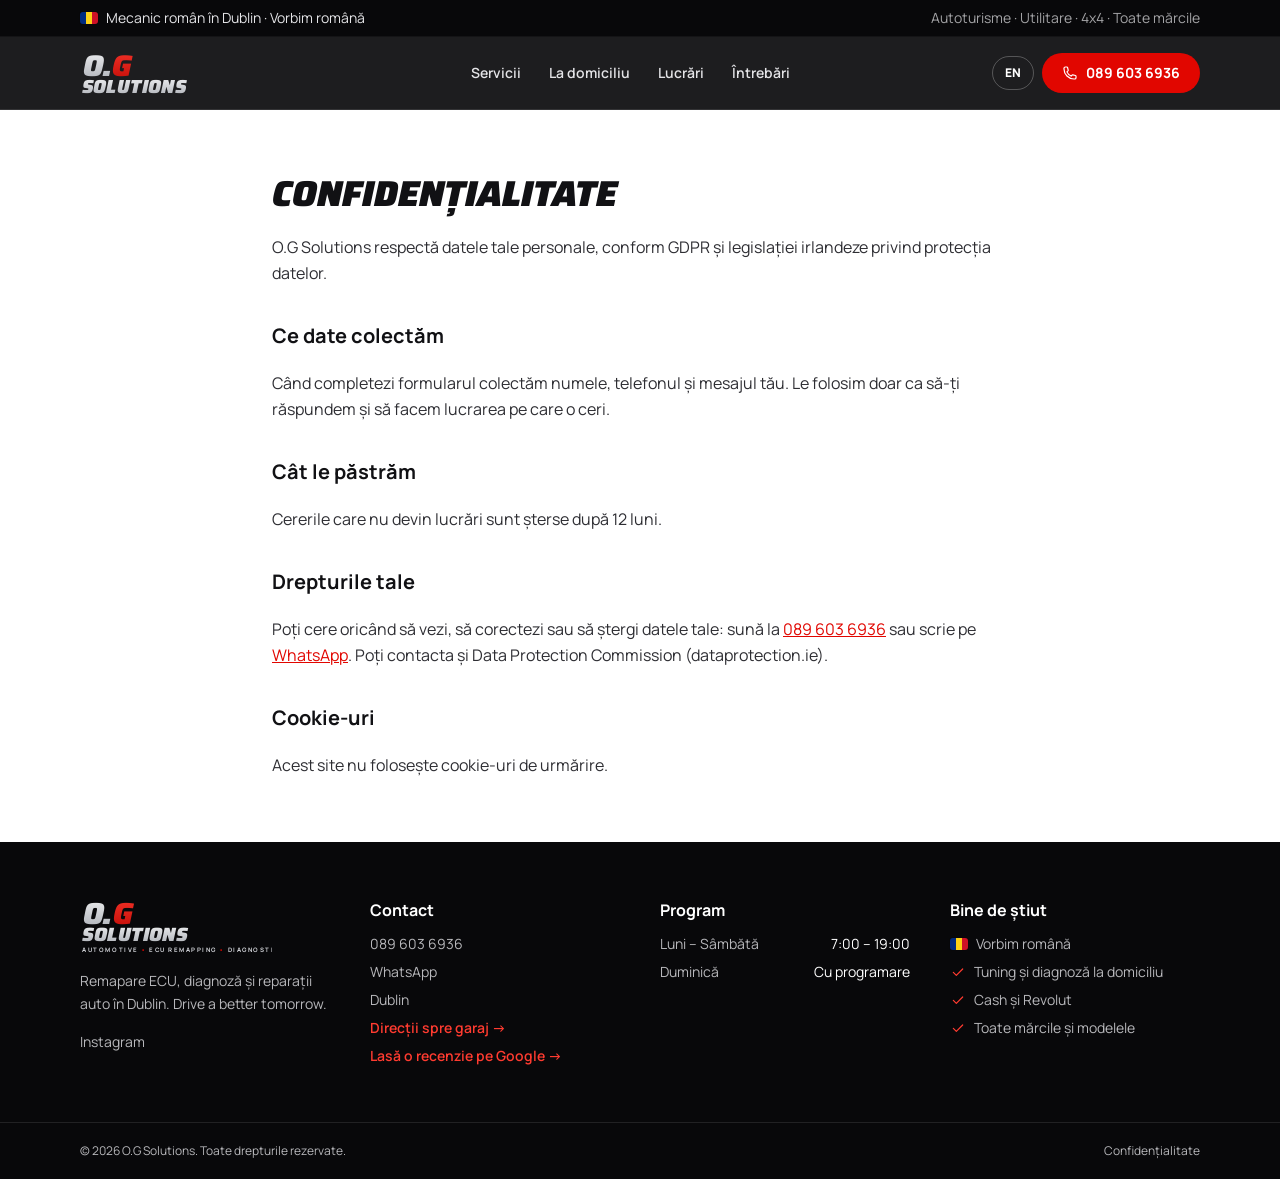
<file: ro/privacy/index.html>
<!DOCTYPE html><html lang="ro"><head><meta charset="utf-8"><meta name="viewport" content="width=device-width, initial-scale=1"><title>Confidențialitate | O.G Solutions</title><meta name="description" content="Mecanic român în Dublin. Remapare ECU, tuning, diagnoză și software la tine acasă. Service, frâne, ambreiaj și distribuție la garaj. Autoturisme, utilitare și 4x4. Vorbim română."><meta property="og:title" content="Confidențialitate | O.G Solutions"><meta property="og:description" content="Mecanic român în Dublin. Remapare ECU, tuning, diagnoză și software la tine acasă. Service, frâne, ambreiaj și distribuție la garaj. Autoturisme, utilitare și 4x4. Vorbim română."><meta property="og:type" content="website"><meta property="og:url" content="https://ogsolutions.ie/ro/privacy/"><meta property="og:image" content="https://ogsolutions.ie/og-image.png"><meta property="og:image:width" content="1024"><meta property="og:image:height" content="576"><meta name="twitter:card" content="summary_large_image"><meta name="theme-color" content="#111114"><link rel="canonical" href="https://ogsolutions.ie/ro/privacy/"><link rel="alternate" hreflang="en" href="https://ogsolutions.ie/"><link rel="alternate" hreflang="ro" href="https://ogsolutions.ie/ro/"><link rel="icon" href="/favicon.ico" sizes="48x48"><link rel="icon" type="image/png" sizes="96x96" href="/icon-96.png"><link rel="icon" type="image/png" sizes="192x192" href="/icon-192.png"><link rel="apple-touch-icon" href="/apple-touch-icon.png"><link rel="preconnect" href="https://fonts.googleapis.com"><link rel="preconnect" href="https://fonts.gstatic.com" crossorigin><link href="https://fonts.googleapis.com/css2?family=Manrope:wght@400;500;600;700;800&family=Saira:ital,wght@1,800;1,900&display=swap" rel="stylesheet"><script type="application/ld+json">{"@context":"https://schema.org","@graph":[{"@type":"WebSite","@id":"https://ogsolutions.ie/#website","name":"O.G Solutions","alternateName":["OG Solutions","ogsolutions.ie"],"url":"https://ogsolutions.ie/"},{"@type":"AutoRepair","@id":"https://ogsolutions.ie/#business","name":"O.G Solutions","alternateName":["OG Solutions","OGSolutions"],"logo":"https://ogsolutions.ie/icon-512.png","image":"https://ogsolutions.ie/og-image.png","description":"Mecanic român în Dublin. Remapare ECU, tuning, diagnoză și software la tine acasă. Service, frâne, ambreiaj și distribuție la garaj. Autoturisme, utilitare și 4x4. Vorbim română.","url":"https://ogsolutions.ie","telephone":"+353896036936","address":{"@type":"PostalAddress","addressLocality":"Dublin","addressRegion":"Dublin","addressCountry":"IE"},"areaServed":"Dublin","openingHours":["Mo-Sa 07:00-19:00"],"knowsLanguage":["ro","en"],"sameAs":["https://www.instagram.com/o.g_solution/"]}]}</script><link rel="stylesheet" href="/_astro/Layout.CLrMXFmg.css"></head><body class="font-sans antialiased pb-16 md:pb-0"><!-- Top bar --><div class="bg-brand-950 text-brand-100 text-sm border-b border-white/5"><div class="mx-auto max-w-6xl px-4 py-2 flex items-center justify-between gap-4"><p class="flex items-center gap-2"><svg class="h-3 w-[18px] shrink-0 rounded-[3px] overflow-hidden ring-1 ring-black/10" viewBox="0 0 3 2" aria-hidden="true"><rect width="1" height="2" x="0" fill="#002B7F"></rect><rect width="1" height="2" x="1" fill="#FCD116"></rect><rect width="1" height="2" x="2" fill="#CE1126"></rect></svg> Mecanic român în Dublin · Vorbim română</p><p class="hidden sm:block text-brand-100/70">Autoturisme · Utilitare · 4x4 · Toate mărcile</p></div></div><!-- Header --><header class="sticky top-0 z-40 bg-brand-900/95 backdrop-blur border-b border-white/10 text-white"><div class="mx-auto max-w-6xl px-4 h-[72px] flex items-center justify-between gap-4"><a href="/ro/" aria-label="O.G Solutions"><svg class="h-11 w-auto" viewBox="0 0 240 56" role="img" aria-label="O.G Solutions"><defs><linearGradient id="og-dark-silver" x1="0" y1="0" x2="0" y2="1"><stop offset="0" stop-color="#FFFFFF"></stop><stop offset="1" stop-color="#9EA2AA"></stop></linearGradient><linearGradient id="og-dark-red" x1="0" y1="0" x2="0" y2="1"><stop offset="0" stop-color="#FF3B30"></stop><stop offset="1" stop-color="#B80500"></stop></linearGradient></defs><g font-family="Saira, Arial Black, sans-serif" font-weight="900" font-style="italic"><text x="4" y="32" font-size="38" fill="url(#og-dark-silver)" letter-spacing="-1">O.<tspan fill="url(#og-dark-red)">G</tspan></text><text x="2" y="54" font-size="24" fill="url(#og-dark-silver)" letter-spacing="0.5">SOLUTIONS</text></g></svg></a><nav class="hidden lg:flex items-center gap-7 text-sm font-semibold text-brand-100"><a href="/ro/#services" class="hover:text-accent-400 transition-colors">Servicii</a><a href="/ro/#how" class="hover:text-accent-400 transition-colors">La domiciliu</a><a href="/ro/#work" class="hover:text-accent-400 transition-colors">Lucrări</a><a href="/ro/#faq" class="hover:text-accent-400 transition-colors">Întrebări</a></nav><div class="flex items-center gap-2"><a href="/" title="English" class="inline-flex items-center gap-1.5 rounded-full border border-white/25 px-3 py-2 text-xs font-extrabold hover:border-white/60" hreflang="en">EN</a><a href="tel:+353896036936" class="hidden sm:inline-flex items-center gap-2 rounded-full bg-accent-500 px-5 py-2.5 text-sm font-bold hover:bg-accent-600 transition-colors"><svg class="size-4" viewBox="0 0 24 24" fill="none" stroke="currentColor" stroke-width="1.8" stroke-linecap="round" stroke-linejoin="round" aria-hidden="true"><path d="M3 5a2 2 0 0 1 2-2h2.3a1 1 0 0 1 1 .76l1 4a1 1 0 0 1-.29.95L7.4 10.3a12 12 0 0 0 6.3 6.3l1.6-1.6a1 1 0 0 1 .95-.29l4 1a1 1 0 0 1 .76 1V19a2 2 0 0 1-2 2h-1C9.82 21 3 14.18 3 6V5Z"></path></svg> 089 603 6936</a><button id="menu-btn" class="lg:hidden p-2 -mr-2" aria-label="Menu" aria-expanded="false"><svg class="size-6" viewBox="0 0 24 24" fill="none" stroke="currentColor" stroke-width="1.8" stroke-linecap="round" stroke-linejoin="round" aria-hidden="true"><path d="M4 7h16M4 12h16M4 17h16"></path></svg></button></div></div><nav id="mobile-menu" class="hidden lg:hidden border-t border-white/10 bg-brand-900"><div class="mx-auto max-w-6xl px-4 py-3 flex flex-col"><a href="/ro/#services" class="py-3 font-semibold border-b border-white/5 last:border-0">Servicii</a><a href="/ro/#how" class="py-3 font-semibold border-b border-white/5 last:border-0">La domiciliu</a><a href="/ro/#work" class="py-3 font-semibold border-b border-white/5 last:border-0">Lucrări</a><a href="/ro/#faq" class="py-3 font-semibold border-b border-white/5 last:border-0">Întrebări</a></div></nav></header><main><article class="mx-auto max-w-3xl px-4 py-16 space-y-5 text-brand-700 leading-relaxed"><h1 class="font-display font-black italic uppercase text-4xl text-brand-900">Confidențialitate</h1><p>O.G Solutions respectă datele tale personale, conform GDPR și legislației irlandeze privind protecția datelor.</p><h2 class="text-xl font-bold text-brand-900 pt-4">Ce date colectăm</h2><p>Când completezi formularul colectăm numele, telefonul și mesajul tău. Le folosim doar ca să-ți răspundem și să facem lucrarea pe care o ceri.</p><h2 class="text-xl font-bold text-brand-900 pt-4">Cât le păstrăm</h2><p>Cererile care nu devin lucrări sunt șterse după 12 luni.</p><h2 class="text-xl font-bold text-brand-900 pt-4">Drepturile tale</h2><p>Poți cere oricând să vezi, să corectezi sau să ștergi datele tale: sună la <a class="text-accent-500 underline" href="tel:+353896036936">089 603 6936</a> sau scrie pe <a class="text-accent-500 underline" href="https://wa.me/353896036936">WhatsApp</a>. Poți contacta și Data Protection Commission (dataprotection.ie).</p><h2 class="text-xl font-bold text-brand-900 pt-4">Cookie-uri</h2><p>Acest site nu folosește cookie-uri de urmărire.</p></article></main><!-- Footer --><footer class="bg-brand-950 text-brand-100/80"><div class="mx-auto max-w-6xl px-4 py-14 grid gap-10 sm:grid-cols-2 lg:grid-cols-4"><div><svg class="h-14 w-auto" viewBox="0 0 240 70" role="img" aria-label="O.G Solutions"><defs><linearGradient id="og-dark-silver" x1="0" y1="0" x2="0" y2="1"><stop offset="0" stop-color="#FFFFFF"></stop><stop offset="1" stop-color="#9EA2AA"></stop></linearGradient><linearGradient id="og-dark-red" x1="0" y1="0" x2="0" y2="1"><stop offset="0" stop-color="#FF3B30"></stop><stop offset="1" stop-color="#B80500"></stop></linearGradient></defs><g font-family="Saira, Arial Black, sans-serif" font-weight="900" font-style="italic"><text x="4" y="32" font-size="38" fill="url(#og-dark-silver)" letter-spacing="-1">O.<tspan fill="url(#og-dark-red)">G</tspan></text><text x="2" y="54" font-size="24" fill="url(#og-dark-silver)" letter-spacing="0.5">SOLUTIONS</text></g><text x="3" y="67" font-family="Manrope, sans-serif" font-weight="700" font-size="7.6" letter-spacing="1.9" fill="#D7D9DE">AUTOMOTIVE <tspan fill="#E10600">•</tspan> ECU REMAPPING <tspan fill="#E10600">•</tspan> DIAGNOSTICS</text></svg><p class="mt-4 text-sm leading-relaxed">Remapare ECU, diagnoză și reparații auto în Dublin. Drive a better tomorrow.</p><div class="mt-4 flex gap-3 text-sm"><a href="https://www.instagram.com/o.g_solution/" class="hover:text-white capitalize">instagram</a></div></div><div><p class="font-bold text-white">Contact</p><ul class="mt-3 space-y-2 text-sm"><li><a href="tel:+353896036936" class="hover:text-white">089 603 6936</a></li><li><a href="https://wa.me/353896036936?text=Salut!%20A%C8%99%20vrea%20o%20programare%20pentru%20ma%C8%99ina%20mea." class="hover:text-white">WhatsApp</a></li><li>Dublin</li><li><a href="https://maps.app.goo.gl/dVnBMNRH2xRGSC4V6?g_st=ic" target="_blank" rel="noopener" class="text-accent-400 hover:text-white font-semibold">Direcții spre garaj →</a></li><li><a href="https://share.google/HHThvbJjCZuUTmfAK" target="_blank" rel="noopener" class="text-accent-400 hover:text-white font-semibold">Lasă o recenzie pe Google →</a></li></ul></div><div><p class="font-bold text-white">Program</p><ul class="mt-3 space-y-2 text-sm"><li class="flex justify-between gap-4"><span>Luni – Sâmbătă</span><span class="text-white">7:00 – 19:00</span></li><li class="flex justify-between gap-4"><span>Duminică</span><span class="text-white">Cu programare</span></li></ul></div><div><p class="font-bold text-white">Bine de știut</p><ul class="mt-3 space-y-2 text-sm"><li class="flex items-center gap-2"><svg class="h-3 w-[18px] shrink-0 rounded-[3px] overflow-hidden ring-1 ring-black/10" viewBox="0 0 3 2" aria-hidden="true"><rect width="1" height="2" x="0" fill="#002B7F"></rect><rect width="1" height="2" x="1" fill="#FCD116"></rect><rect width="1" height="2" x="2" fill="#CE1126"></rect></svg>Vorbim română</li><li class="flex items-center gap-2"><svg class="size-4 text-accent-400" viewBox="0 0 24 24" fill="none" stroke="currentColor" stroke-width="1.8" stroke-linecap="round" stroke-linejoin="round" aria-hidden="true"><path d="m5 12.5 4.5 4.5L19 7.5"></path></svg>Tuning și diagnoză la domiciliu</li><li class="flex items-center gap-2"><svg class="size-4 text-accent-400" viewBox="0 0 24 24" fill="none" stroke="currentColor" stroke-width="1.8" stroke-linecap="round" stroke-linejoin="round" aria-hidden="true"><path d="m5 12.5 4.5 4.5L19 7.5"></path></svg>Cash și Revolut</li><li class="flex items-center gap-2"><svg class="size-4 text-accent-400" viewBox="0 0 24 24" fill="none" stroke="currentColor" stroke-width="1.8" stroke-linecap="round" stroke-linejoin="round" aria-hidden="true"><path d="m5 12.5 4.5 4.5L19 7.5"></path></svg>Toate mărcile și modelele</li></ul></div></div><div class="border-t border-white/10"><div class="mx-auto max-w-6xl px-4 py-5 text-xs flex flex-col sm:flex-row gap-2 justify-between"><p>© 2026 O.G Solutions. Toate drepturile rezervate.</p><a href="/ro/privacy/" class="hover:text-white">Confidențialitate</a></div></div></footer><!-- Phone action bar --><div class="md:hidden fixed bottom-0 inset-x-0 z-50 grid grid-cols-3 bg-brand-900 border-t border-white/10 text-white"><a href="tel:+353896036936" class="flex flex-col items-center gap-0.5 py-2.5 text-xs font-bold bg-accent-500"><svg class="size-5" viewBox="0 0 24 24" fill="none" stroke="currentColor" stroke-width="1.8" stroke-linecap="round" stroke-linejoin="round" aria-hidden="true"><path d="M3 5a2 2 0 0 1 2-2h2.3a1 1 0 0 1 1 .76l1 4a1 1 0 0 1-.29.95L7.4 10.3a12 12 0 0 0 6.3 6.3l1.6-1.6a1 1 0 0 1 .95-.29l4 1a1 1 0 0 1 .76 1V19a2 2 0 0 1-2 2h-1C9.82 21 3 14.18 3 6V5Z"></path></svg> Sună</a><a href="https://wa.me/353896036936?text=Salut!%20A%C8%99%20vrea%20o%20programare%20pentru%20ma%C8%99ina%20mea." class="flex flex-col items-center gap-0.5 py-2.5 text-xs font-bold text-green-400"><svg class="size-5" viewBox="0 0 24 24" fill="currentColor" aria-hidden="true"><path d="M12 2a10 10 0 0 0-8.6 15l-1.4 5 5.1-1.3A10 10 0 1 0 12 2Zm5.2 14.1c-.2.6-1.3 1.2-1.8 1.2-.5.1-1 .2-3.3-.7-2.8-1.1-4.5-3.9-4.7-4.1-.1-.2-1.1-1.5-1.1-2.9 0-1.4.7-2 1-2.3.2-.3.5-.3.7-.3h.5c.2 0 .4 0 .6.5l.8 2c.1.2.1.4 0 .5l-.3.5-.4.4c-.1.2-.3.3-.1.6.2.3.8 1.3 1.7 2.1 1.2 1 2.1 1.3 2.4 1.5.3.1.5.1.6-.1l.9-1.1c.2-.3.4-.2.6-.1l1.9.9c.3.1.5.2.5.3.1.2.1.7-.1 1.2Z"></path></svg>WhatsApp</a><a href="/ro/#contact" class="flex flex-col items-center gap-0.5 py-2.5 text-xs font-bold"><svg class="size-5" viewBox="0 0 24 24" fill="none" stroke="currentColor" stroke-width="1.8" stroke-linecap="round" stroke-linejoin="round" aria-hidden="true"><path d="M3 6.5A1.5 1.5 0 0 1 4.5 5h15A1.5 1.5 0 0 1 21 6.5v11a1.5 1.5 0 0 1-1.5 1.5h-15A1.5 1.5 0 0 1 3 17.5v-11Zm0 .5 9 6 9-6"></path></svg> Preț</a></div><script type="module">var e=document.getElementById(`menu-btn`),t=document.getElementById(`mobile-menu`);e?.addEventListener(`click`,()=>{let n=t?.classList.toggle(`hidden`)===!1;e.setAttribute(`aria-expanded`,String(n))}),t?.querySelectorAll(`a`).forEach(e=>e.addEventListener(`click`,()=>t.classList.add(`hidden`)));</script></body></html>
</file>
<file: _astro/Layout.CLrMXFmg.css>
/*! tailwindcss v4.3.3 | MIT License | https://tailwindcss.com */
@layer properties{@supports (((-webkit-hyphens:none)) and (not (margin-trim:inline))) or ((-moz-orient:inline) and (not (color:rgb(from red r g b)))){*,:before,:after,::backdrop{--tw-translate-x:0;--tw-translate-y:0;--tw-translate-z:0;--tw-space-y-reverse:0;--tw-divide-y-reverse:0;--tw-border-style:solid;--tw-leading:initial;--tw-font-weight:initial;--tw-tracking:initial;--tw-shadow:0 0 #0000;--tw-shadow-color:initial;--tw-shadow-alpha:100%;--tw-inset-shadow:0 0 #0000;--tw-inset-shadow-color:initial;--tw-inset-shadow-alpha:100%;--tw-ring-color:initial;--tw-ring-shadow:0 0 #0000;--tw-inset-ring-color:initial;--tw-inset-ring-shadow:0 0 #0000;--tw-ring-inset:initial;--tw-ring-offset-width:0px;--tw-ring-offset-color:#fff;--tw-ring-offset-shadow:0 0 #0000;--tw-blur:initial;--tw-brightness:initial;--tw-contrast:initial;--tw-grayscale:initial;--tw-hue-rotate:initial;--tw-invert:initial;--tw-opacity:initial;--tw-saturate:initial;--tw-sepia:initial;--tw-drop-shadow:initial;--tw-drop-shadow-color:initial;--tw-drop-shadow-alpha:100%;--tw-drop-shadow-size:initial;--tw-backdrop-blur:initial;--tw-backdrop-brightness:initial;--tw-backdrop-contrast:initial;--tw-backdrop-grayscale:initial;--tw-backdrop-hue-rotate:initial;--tw-backdrop-invert:initial;--tw-backdrop-opacity:initial;--tw-backdrop-saturate:initial;--tw-backdrop-sepia:initial}}}@layer theme{:root,:host{--font-sans:"Manrope", ui-sans-serif, system-ui, sans-serif;--font-mono:ui-monospace, SFMono-Regular, Menlo, Monaco, Consolas, "Liberation Mono", "Courier New", monospace;--color-yellow-400:oklch(85.2% .199 91.936);--color-green-400:oklch(79.2% .209 151.711);--color-green-600:oklch(62.7% .194 149.214);--color-green-700:oklch(52.7% .154 150.069);--color-black:#000;--color-white:#fff;--spacing:.25rem;--container-xl:36rem;--container-2xl:42rem;--container-3xl:48rem;--container-6xl:72rem;--text-xs:.75rem;--text-xs--line-height:calc(1 / .75);--text-sm:.875rem;--text-sm--line-height:calc(1.25 / .875);--text-lg:1.125rem;--text-lg--line-height:calc(1.75 / 1.125);--text-xl:1.25rem;--text-xl--line-height:calc(1.75 / 1.25);--text-4xl:2.25rem;--text-4xl--line-height:calc(2.5 / 2.25);--text-5xl:3rem;--text-5xl--line-height:1;--text-6xl:3.75rem;--text-6xl--line-height:1;--font-weight-semibold:600;--font-weight-bold:700;--font-weight-extrabold:800;--font-weight-black:900;--tracking-tight:-.025em;--tracking-wide:.025em;--tracking-wider:.05em;--leading-tight:1.25;--leading-relaxed:1.625;--radius-lg:.5rem;--radius-xl:.75rem;--radius-2xl:1rem;--radius-3xl:1.5rem;--default-transition-duration:.15s;--default-transition-timing-function:cubic-bezier(.4, 0, .2, 1);--default-font-family:var(--font-sans);--default-mono-font-family:var(--font-mono);--font-display:"Saira", "Arial Black", sans-serif;--color-brand-50:#f5f5f6;--color-brand-100:#e4e4e7;--color-brand-600:#4a4a52;--color-brand-700:#2e2e33;--color-brand-900:#111114;--color-brand-950:#08080a;--color-accent-400:#ff3b30;--color-accent-500:#e10600;--color-accent-600:#b80500}}@layer base{*,:after,:before,::backdrop{box-sizing:border-box;border:0 solid;margin:0;padding:0}::file-selector-button{box-sizing:border-box;border:0 solid;margin:0;padding:0}html,:host{-webkit-text-size-adjust:100%;tab-size:4;line-height:1.5;font-family:var(--default-font-family,-apple-system, BlinkMacSystemFont, "Segoe UI", Roboto, "Helvetica Neue", "Noto Sans", Arial, sans-serif, "Apple Color Emoji", "Segoe UI Emoji", "Segoe UI Symbol", "Noto Color Emoji");font-feature-settings:var(--default-font-feature-settings,normal);font-variation-settings:var(--default-font-variation-settings,normal);-webkit-tap-highlight-color:transparent}hr{height:0;color:inherit;border-top-width:1px}abbr:where([title]){text-decoration:underline dotted}h1,h2,h3,h4,h5,h6{font-size:inherit;font-weight:inherit}a{color:inherit;-webkit-text-decoration:inherit;-webkit-text-decoration:inherit;-webkit-text-decoration:inherit;text-decoration:inherit}b,strong{font-weight:bolder}code,kbd,samp,pre{font-family:var(--default-mono-font-family,ui-monospace, SFMono-Regular, Menlo, Monaco, Consolas, "Liberation Mono", "Courier New", monospace);font-feature-settings:var(--default-mono-font-feature-settings,normal);font-variation-settings:var(--default-mono-font-variation-settings,normal);font-size:1em}small{font-size:80%}sub,sup{vertical-align:baseline;font-size:75%;line-height:0;position:relative}sub{bottom:-.25em}sup{top:-.5em}table{text-indent:0;border-color:inherit;border-collapse:collapse}:-moz-focusring:where(:not(iframe)){outline:auto}progress{vertical-align:baseline}summary{display:list-item}ol,ul,menu{list-style:none}img,svg,video,canvas,audio,iframe,embed,object{vertical-align:middle;display:block}img,video{max-width:100%;height:auto}button,input,select,optgroup,textarea{font:inherit;font-feature-settings:inherit;font-variation-settings:inherit;letter-spacing:inherit;color:inherit;opacity:1;background-color:#0000;border-radius:0}::file-selector-button{font:inherit;font-feature-settings:inherit;font-variation-settings:inherit;letter-spacing:inherit;color:inherit;opacity:1;background-color:#0000;border-radius:0}:where(select:is([multiple],[size])) optgroup{font-weight:bolder}:where(select:is([multiple],[size])) optgroup option{padding-inline-start:20px}::file-selector-button{margin-inline-end:4px}::placeholder{opacity:1}@supports (not ((-webkit-appearance:-apple-pay-button))) or (contain-intrinsic-size:1px){::placeholder{color:currentColor}@supports (color:color-mix(in lab, red, red)){::placeholder{color:color-mix(in oklab, currentcolor 50%, transparent)}}}textarea{resize:vertical}::-webkit-search-decoration{-webkit-appearance:none}::-webkit-date-and-time-value{min-height:1lh;text-align:inherit}::-webkit-datetime-edit{display:inline-flex}::-webkit-datetime-edit-fields-wrapper{padding:0}::-webkit-datetime-edit{padding-block:0}::-webkit-datetime-edit-year-field{padding-block:0}::-webkit-datetime-edit-month-field{padding-block:0}::-webkit-datetime-edit-day-field{padding-block:0}::-webkit-datetime-edit-hour-field{padding-block:0}::-webkit-datetime-edit-minute-field{padding-block:0}::-webkit-datetime-edit-second-field{padding-block:0}::-webkit-datetime-edit-millisecond-field{padding-block:0}::-webkit-datetime-edit-meridiem-field{padding-block:0}::-webkit-calendar-picker-indicator{line-height:1}:-moz-ui-invalid{box-shadow:none}button,input:where([type=button],[type=reset],[type=submit]){appearance:button}::file-selector-button{appearance:button}::-webkit-inner-spin-button{height:auto}::-webkit-outer-spin-button{height:auto}[hidden]:where(:not([hidden=until-found])){display:none!important}}@layer components;@layer utilities{.pointer-events-none{pointer-events:none}.visible{visibility:visible}.sr-only{clip-path:inset(50%);white-space:nowrap;border-width:0;width:1px;height:1px;margin:-1px;padding:0;position:absolute;overflow:hidden}.absolute{position:absolute}.fixed{position:fixed}.relative{position:relative}.static{position:static}.sticky{position:sticky}.inset-0{inset:0}.inset-x-0{inset-inline:0}.top-0{top:0}.top-1\/2{top:50%}.right-0{right:0}.bottom-0{bottom:0}.z-40{z-index:40}.z-50{z-index:50}.mx-auto{margin-inline:auto}.mt-1{margin-top:var(--spacing)}.mt-2{margin-top:calc(var(--spacing) * 2)}.mt-3{margin-top:calc(var(--spacing) * 3)}.mt-4{margin-top:calc(var(--spacing) * 4)}.mt-5{margin-top:calc(var(--spacing) * 5)}.mt-8{margin-top:calc(var(--spacing) * 8)}.mt-10{margin-top:calc(var(--spacing) * 10)}.mt-12{margin-top:calc(var(--spacing) * 12)}.mt-\[3px\]{margin-top:3px}.-mr-2{margin-right:calc(var(--spacing) * -2)}.block{display:block}.flex{display:flex}.grid{display:grid}.hidden{display:none}.inline{display:inline}.inline-flex{display:inline-flex}.aspect-\[3\/4\]{aspect-ratio:3/4}.aspect-\[4\/3\]{aspect-ratio:4/3}.size-3{width:calc(var(--spacing) * 3);height:calc(var(--spacing) * 3)}.size-3\.5{width:calc(var(--spacing) * 3.5);height:calc(var(--spacing) * 3.5)}.size-4{width:calc(var(--spacing) * 4);height:calc(var(--spacing) * 4)}.size-5{width:calc(var(--spacing) * 5);height:calc(var(--spacing) * 5)}.size-6{width:calc(var(--spacing) * 6);height:calc(var(--spacing) * 6)}.size-8{width:calc(var(--spacing) * 8);height:calc(var(--spacing) * 8)}.size-12{width:calc(var(--spacing) * 12);height:calc(var(--spacing) * 12)}.h-3{height:calc(var(--spacing) * 3)}.h-3\.5{height:calc(var(--spacing) * 3.5)}.h-4{height:calc(var(--spacing) * 4)}.h-11{height:calc(var(--spacing) * 11)}.h-14{height:calc(var(--spacing) * 14)}.h-\[72px\]{height:72px}.min-h-\[188px\]{min-height:188px}.w-5{width:calc(var(--spacing) * 5)}.w-6{width:calc(var(--spacing) * 6)}.w-\[18px\]{width:18px}.w-\[44\%\]{width:44%}.w-auto{width:auto}.w-full{width:100%}.max-w-2xl{max-width:var(--container-2xl)}.max-w-3xl{max-width:var(--container-3xl)}.max-w-6xl{max-width:var(--container-6xl)}.max-w-\[58\%\]{max-width:58%}.max-w-xl{max-width:var(--container-xl)}.shrink-0{flex-shrink:0}.-translate-y-1\/2{--tw-translate-y:calc(calc(1 / 2 * 100%) * -1);translate:var(--tw-translate-x) var(--tw-translate-y)}.cursor-pointer{cursor:pointer}.scroll-mt-24{scroll-margin-top:calc(var(--spacing) * 24)}.list-none{list-style-type:none}.grid-cols-2{grid-template-columns:repeat(2,minmax(0,1fr))}.grid-cols-3{grid-template-columns:repeat(3,minmax(0,1fr))}.flex-col{flex-direction:column}.flex-wrap{flex-wrap:wrap}.place-items-center{place-items:center}.items-center{align-items:center}.items-start{align-items:flex-start}.justify-between{justify-content:space-between}.justify-center{justify-content:center}.gap-0\.5{gap:calc(var(--spacing) * .5)}.gap-1\.5{gap:calc(var(--spacing) * 1.5)}.gap-2{gap:calc(var(--spacing) * 2)}.gap-2\.5{gap:calc(var(--spacing) * 2.5)}.gap-3{gap:calc(var(--spacing) * 3)}.gap-4{gap:calc(var(--spacing) * 4)}.gap-5{gap:calc(var(--spacing) * 5)}.gap-6{gap:calc(var(--spacing) * 6)}.gap-7{gap:calc(var(--spacing) * 7)}.gap-8{gap:calc(var(--spacing) * 8)}.gap-10{gap:calc(var(--spacing) * 10)}:where(.space-y-2>:not(:last-child)){--tw-space-y-reverse:0;margin-block-start:calc(calc(var(--spacing) * 2) * var(--tw-space-y-reverse));margin-block-end:calc(calc(var(--spacing) * 2) * calc(1 - var(--tw-space-y-reverse)))}:where(.space-y-3>:not(:last-child)){--tw-space-y-reverse:0;margin-block-start:calc(calc(var(--spacing) * 3) * var(--tw-space-y-reverse));margin-block-end:calc(calc(var(--spacing) * 3) * calc(1 - var(--tw-space-y-reverse)))}:where(.space-y-5>:not(:last-child)){--tw-space-y-reverse:0;margin-block-start:calc(calc(var(--spacing) * 5) * var(--tw-space-y-reverse));margin-block-end:calc(calc(var(--spacing) * 5) * calc(1 - var(--tw-space-y-reverse)))}.gap-x-6{column-gap:calc(var(--spacing) * 6)}.gap-y-2{row-gap:calc(var(--spacing) * 2)}:where(.divide-y>:not(:last-child)){--tw-divide-y-reverse:0;border-bottom-style:var(--tw-border-style);border-top-style:var(--tw-border-style);border-top-width:calc(1px * var(--tw-divide-y-reverse));border-bottom-width:calc(1px * calc(1 - var(--tw-divide-y-reverse)))}:where(.divide-brand-100>:not(:last-child)){border-color:var(--color-brand-100)}.overflow-hidden{overflow:hidden}.rounded-2xl{border-radius:var(--radius-2xl)}.rounded-3xl{border-radius:var(--radius-3xl)}.rounded-\[3px\]{border-radius:3px}.rounded-full{border-radius:2147483647px}.rounded-lg{border-radius:var(--radius-lg)}.rounded-xl{border-radius:var(--radius-xl)}.border{border-style:var(--tw-border-style);border-width:1px}.border-y{border-block-style:var(--tw-border-style);border-block-width:1px}.border-t{border-top-style:var(--tw-border-style);border-top-width:1px}.border-t-4{border-top-style:var(--tw-border-style);border-top-width:4px}.border-b{border-bottom-style:var(--tw-border-style);border-bottom-width:1px}.border-accent-500{border-color:var(--color-accent-500)}.border-brand-100{border-color:var(--color-brand-100)}.border-white\/5{border-color:#ffffff0d}@supports (color:color-mix(in lab, red, red)){.border-white\/5{border-color:color-mix(in oklab, var(--color-white) 5%, transparent)}}.border-white\/10{border-color:#ffffff1a}@supports (color:color-mix(in lab, red, red)){.border-white\/10{border-color:color-mix(in oklab, var(--color-white) 10%, transparent)}}.border-white\/25{border-color:#ffffff40}@supports (color:color-mix(in lab, red, red)){.border-white\/25{border-color:color-mix(in oklab, var(--color-white) 25%, transparent)}}.bg-accent-500{background-color:var(--color-accent-500)}.bg-accent-500\/15{background-color:#e1060026}@supports (color:color-mix(in lab, red, red)){.bg-accent-500\/15{background-color:color-mix(in oklab, var(--color-accent-500) 15%, transparent)}}.bg-black\/50{background-color:#00000080}@supports (color:color-mix(in lab, red, red)){.bg-black\/50{background-color:color-mix(in oklab, var(--color-black) 50%, transparent)}}.bg-brand-50{background-color:var(--color-brand-50)}.bg-brand-900{background-color:var(--color-brand-900)}.bg-brand-900\/95{background-color:#111114f2}@supports (color:color-mix(in lab, red, red)){.bg-brand-900\/95{background-color:color-mix(in oklab, var(--color-brand-900) 95%, transparent)}}.bg-brand-950{background-color:var(--color-brand-950)}.bg-brand-950\/70{background-color:#08080ab3}@supports (color:color-mix(in lab, red, red)){.bg-brand-950\/70{background-color:color-mix(in oklab, var(--color-brand-950) 70%, transparent)}}.bg-brand-950\/80{background-color:#08080acc}@supports (color:color-mix(in lab, red, red)){.bg-brand-950\/80{background-color:color-mix(in oklab, var(--color-brand-950) 80%, transparent)}}.bg-green-600{background-color:var(--color-green-600)}.bg-white{background-color:var(--color-white)}.bg-white\/5{background-color:#ffffff0d}@supports (color:color-mix(in lab, red, red)){.bg-white\/5{background-color:color-mix(in oklab, var(--color-white) 5%, transparent)}}.bg-\[radial-gradient\(circle_at_85\%_0\%\,rgba\(225\,6\,0\,0\.28\)_0\,transparent_45\%\)\,radial-gradient\(circle_at_0\%_100\%\,rgba\(225\,6\,0\,0\.14\)_0\,transparent_40\%\)\]{background-image:radial-gradient(circle at 85% 0,#e1060047 0,#0000 45%),radial-gradient(circle at 0 100%,#e1060024 0,#0000 40%)}.\[mask-image\:radial-gradient\(ellipse_at_center\,black_45\%\,transparent_72\%\)\]{-webkit-mask-image:radial-gradient(#000 45%,#0000 72%);mask-image:radial-gradient(#000 45%,#0000 72%)}.object-cover{object-fit:cover}.p-2{padding:calc(var(--spacing) * 2)}.p-4{padding:calc(var(--spacing) * 4)}.p-5{padding:calc(var(--spacing) * 5)}.p-6{padding:calc(var(--spacing) * 6)}.px-2\.5{padding-inline:calc(var(--spacing) * 2.5)}.px-3{padding-inline:calc(var(--spacing) * 3)}.px-4{padding-inline:calc(var(--spacing) * 4)}.px-5{padding-inline:calc(var(--spacing) * 5)}.px-6{padding-inline:calc(var(--spacing) * 6)}.px-7{padding-inline:calc(var(--spacing) * 7)}.py-0\.5{padding-block:calc(var(--spacing) * .5)}.py-1{padding-block:var(--spacing)}.py-2{padding-block:calc(var(--spacing) * 2)}.py-2\.5{padding-block:calc(var(--spacing) * 2.5)}.py-3{padding-block:calc(var(--spacing) * 3)}.py-3\.5{padding-block:calc(var(--spacing) * 3.5)}.py-4{padding-block:calc(var(--spacing) * 4)}.py-5{padding-block:calc(var(--spacing) * 5)}.py-14{padding-block:calc(var(--spacing) * 14)}.py-16{padding-block:calc(var(--spacing) * 16)}.py-20{padding-block:calc(var(--spacing) * 20)}.py-24{padding-block:calc(var(--spacing) * 24)}.pt-4{padding-top:calc(var(--spacing) * 4)}.pt-8{padding-top:calc(var(--spacing) * 8)}.pb-10{padding-bottom:calc(var(--spacing) * 10)}.pb-16{padding-bottom:calc(var(--spacing) * 16)}.text-center{text-align:center}.font-display{font-family:var(--font-display)}.font-sans{font-family:var(--font-sans)}.text-4xl{font-size:var(--text-4xl);line-height:var(--tw-leading,var(--text-4xl--line-height))}.text-lg{font-size:var(--text-lg);line-height:var(--tw-leading,var(--text-lg--line-height))}.text-sm{font-size:var(--text-sm);line-height:var(--tw-leading,var(--text-sm--line-height))}.text-xl{font-size:var(--text-xl);line-height:var(--tw-leading,var(--text-xl--line-height))}.text-xs{font-size:var(--text-xs);line-height:var(--tw-leading,var(--text-xs--line-height))}.text-\[11px\]{font-size:11px}.leading-\[0\.95\]{--tw-leading:.95;line-height:.95}.leading-relaxed{--tw-leading:var(--leading-relaxed);line-height:var(--leading-relaxed)}.leading-tight{--tw-leading:var(--leading-tight);line-height:var(--leading-tight)}.font-black{--tw-font-weight:var(--font-weight-black);font-weight:var(--font-weight-black)}.font-bold{--tw-font-weight:var(--font-weight-bold);font-weight:var(--font-weight-bold)}.font-extrabold{--tw-font-weight:var(--font-weight-extrabold);font-weight:var(--font-weight-extrabold)}.font-semibold{--tw-font-weight:var(--font-weight-semibold);font-weight:var(--font-weight-semibold)}.tracking-tight{--tw-tracking:var(--tracking-tight);letter-spacing:var(--tracking-tight)}.tracking-wide{--tw-tracking:var(--tracking-wide);letter-spacing:var(--tracking-wide)}.tracking-wider{--tw-tracking:var(--tracking-wider);letter-spacing:var(--tracking-wider)}.text-accent-400{color:var(--color-accent-400)}.text-accent-500{color:var(--color-accent-500)}.text-accent-600{color:var(--color-accent-600)}.text-brand-100{color:var(--color-brand-100)}.text-brand-100\/70{color:#e4e4e7b3}@supports (color:color-mix(in lab, red, red)){.text-brand-100\/70{color:color-mix(in oklab, var(--color-brand-100) 70%, transparent)}}.text-brand-100\/80{color:#e4e4e7cc}@supports (color:color-mix(in lab, red, red)){.text-brand-100\/80{color:color-mix(in oklab, var(--color-brand-100) 80%, transparent)}}.text-brand-600{color:var(--color-brand-600)}.text-brand-700{color:var(--color-brand-700)}.text-brand-900{color:var(--color-brand-900)}.text-brand-950{color:var(--color-brand-950)}.text-green-400{color:var(--color-green-400)}.text-white{color:var(--color-white)}.text-white\/70{color:#ffffffb3}@supports (color:color-mix(in lab, red, red)){.text-white\/70{color:color-mix(in oklab, var(--color-white) 70%, transparent)}}.text-white\/90{color:#ffffffe6}@supports (color:color-mix(in lab, red, red)){.text-white\/90{color:color-mix(in oklab, var(--color-white) 90%, transparent)}}.text-yellow-400{color:var(--color-yellow-400)}.capitalize{text-transform:capitalize}.uppercase{text-transform:uppercase}.italic{font-style:italic}.underline{text-decoration-line:underline}.antialiased{-webkit-font-smoothing:antialiased;-moz-osx-font-smoothing:grayscale}.shadow-lg{--tw-shadow:0 10px 15px -3px var(--tw-shadow-color,#0000001a), 0 4px 6px -4px var(--tw-shadow-color,#0000001a);box-shadow:var(--tw-inset-shadow), var(--tw-inset-ring-shadow), var(--tw-ring-offset-shadow), var(--tw-ring-shadow), var(--tw-shadow)}.ring-1{--tw-ring-shadow:var(--tw-ring-inset,) 0 0 0 calc(1px + var(--tw-ring-offset-width)) var(--tw-ring-color,currentcolor);box-shadow:var(--tw-inset-shadow), var(--tw-inset-ring-shadow), var(--tw-ring-offset-shadow), var(--tw-ring-shadow), var(--tw-shadow)}.ring-2{--tw-ring-shadow:var(--tw-ring-inset,) 0 0 0 calc(2px + var(--tw-ring-offset-width)) var(--tw-ring-color,currentcolor);box-shadow:var(--tw-inset-shadow), var(--tw-inset-ring-shadow), var(--tw-ring-offset-shadow), var(--tw-ring-shadow), var(--tw-shadow)}.shadow-accent-500\/30{--tw-shadow-color:#e106004d}@supports (color:color-mix(in lab, red, red)){.shadow-accent-500\/30{--tw-shadow-color:color-mix(in oklab, color-mix(in oklab, var(--color-accent-500) 30%, transparent) var(--tw-shadow-alpha), transparent)}}.ring-accent-500{--tw-ring-color:var(--color-accent-500)}.ring-black\/10{--tw-ring-color:#0000001a}@supports (color:color-mix(in lab, red, red)){.ring-black\/10{--tw-ring-color:color-mix(in oklab, var(--color-black) 10%, transparent)}}.ring-brand-100{--tw-ring-color:var(--color-brand-100)}.ring-white\/10{--tw-ring-color:#ffffff1a}@supports (color:color-mix(in lab, red, red)){.ring-white\/10{--tw-ring-color:color-mix(in oklab, var(--color-white) 10%, transparent)}}.ring-white\/20{--tw-ring-color:#fff3}@supports (color:color-mix(in lab, red, red)){.ring-white\/20{--tw-ring-color:color-mix(in oklab, var(--color-white) 20%, transparent)}}.blur{--tw-blur:blur(8px);filter:var(--tw-blur,) var(--tw-brightness,) var(--tw-contrast,) var(--tw-grayscale,) var(--tw-hue-rotate,) var(--tw-invert,) var(--tw-saturate,) var(--tw-sepia,) var(--tw-drop-shadow,)}.backdrop-blur{--tw-backdrop-blur:blur(8px);backdrop-filter:var(--tw-backdrop-blur,) var(--tw-backdrop-brightness,) var(--tw-backdrop-contrast,) var(--tw-backdrop-grayscale,) var(--tw-backdrop-hue-rotate,) var(--tw-backdrop-invert,) var(--tw-backdrop-opacity,) var(--tw-backdrop-saturate,) var(--tw-backdrop-sepia,)}.transition-colors{transition-property:color,background-color,border-color,outline-color,text-decoration-color,fill,stroke,--tw-gradient-from,--tw-gradient-via,--tw-gradient-to;transition-timing-function:var(--tw-ease,var(--default-transition-timing-function));transition-duration:var(--tw-duration,var(--default-transition-duration))}.transition-transform{transition-property:transform,translate,scale,rotate;transition-timing-function:var(--tw-ease,var(--default-transition-timing-function));transition-duration:var(--tw-duration,var(--default-transition-duration))}.select-none{-webkit-user-select:none;user-select:none}.group-open\:rotate-180:is(:where(.group):is([open],:popover-open,:open) *){rotate:180deg}.placeholder\:text-brand-600\/60::placeholder{color:#4a4a5299}@supports (color:color-mix(in lab, red, red)){.placeholder\:text-brand-600\/60::placeholder{color:color-mix(in oklab, var(--color-brand-600) 60%, transparent)}}.last\:border-0:last-child{border-style:var(--tw-border-style);border-width:0}@media (hover:hover){.hover\:border-white\/60:hover{border-color:#fff9}@supports (color:color-mix(in lab, red, red)){.hover\:border-white\/60:hover{border-color:color-mix(in oklab, var(--color-white) 60%, transparent)}}.hover\:bg-accent-600:hover{background-color:var(--color-accent-600)}.hover\:bg-brand-50:hover{background-color:var(--color-brand-50)}.hover\:bg-brand-100:hover{background-color:var(--color-brand-100)}.hover\:bg-brand-700:hover{background-color:var(--color-brand-700)}.hover\:bg-green-700:hover{background-color:var(--color-green-700)}.hover\:text-accent-400:hover{color:var(--color-accent-400)}.hover\:text-white:hover{color:var(--color-white)}.hover\:underline:hover{text-decoration-line:underline}}.focus\:border-accent-500:focus{border-color:var(--color-accent-500)}.focus\:ring-4:focus{--tw-ring-shadow:var(--tw-ring-inset,) 0 0 0 calc(4px + var(--tw-ring-offset-width)) var(--tw-ring-color,currentcolor);box-shadow:var(--tw-inset-shadow), var(--tw-inset-ring-shadow), var(--tw-ring-offset-shadow), var(--tw-ring-shadow), var(--tw-shadow)}.focus\:ring-accent-500\/15:focus{--tw-ring-color:#e1060026}@supports (color:color-mix(in lab, red, red)){.focus\:ring-accent-500\/15:focus{--tw-ring-color:color-mix(in oklab, var(--color-accent-500) 15%, transparent)}}.focus\:outline-none:focus{--tw-outline-style:none;outline-style:none}@media (width>=40rem){.sm\:block{display:block}.sm\:inline-flex{display:inline-flex}.sm\:w-auto{width:auto}.sm\:grid-cols-2{grid-template-columns:repeat(2,minmax(0,1fr))}.sm\:grid-cols-3{grid-template-columns:repeat(3,minmax(0,1fr))}.sm\:flex-row{flex-direction:row}.sm\:items-center{align-items:center}.sm\:items-end{align-items:flex-end}.sm\:p-8{padding:calc(var(--spacing) * 8)}.sm\:text-5xl{font-size:var(--text-5xl);line-height:var(--tw-leading,var(--text-5xl--line-height))}.sm\:text-sm{font-size:var(--text-sm);line-height:var(--tw-leading,var(--text-sm--line-height))}}@media (width>=48rem){.md\:hidden{display:none}.md\:grid-cols-4{grid-template-columns:repeat(4,minmax(0,1fr))}.md\:pt-12{padding-top:calc(var(--spacing) * 12)}.md\:pb-0{padding-bottom:0}}@media (width>=64rem){.lg\:flex{display:flex}.lg\:hidden{display:none}.lg\:w-auto{width:auto}.lg\:grid-cols-2{grid-template-columns:repeat(2,minmax(0,1fr))}.lg\:grid-cols-3{grid-template-columns:repeat(3,minmax(0,1fr))}.lg\:grid-cols-4{grid-template-columns:repeat(4,minmax(0,1fr))}.lg\:grid-cols-\[1fr_1\.1fr\]{grid-template-columns:1fr 1.1fr}.lg\:grid-cols-\[1fr_1fr\]{grid-template-columns:1fr 1fr}.lg\:flex-col{flex-direction:column}.lg\:flex-row{flex-direction:row}.lg\:items-center{align-items:center}.lg\:items-end{align-items:flex-end}.lg\:text-6xl{font-size:var(--text-6xl);line-height:var(--tw-leading,var(--text-6xl--line-height))}}}html{scroll-behavior:smooth}body{color:#111114;background:#fff}details summary::-webkit-details-marker{display:none}@property --tw-translate-x{syntax:"*";inherits:false;initial-value:0}@property --tw-translate-y{syntax:"*";inherits:false;initial-value:0}@property --tw-translate-z{syntax:"*";inherits:false;initial-value:0}@property --tw-space-y-reverse{syntax:"*";inherits:false;initial-value:0}@property --tw-divide-y-reverse{syntax:"*";inherits:false;initial-value:0}@property --tw-border-style{syntax:"*";inherits:false;initial-value:solid}@property --tw-leading{syntax:"*";inherits:false}@property --tw-font-weight{syntax:"*";inherits:false}@property --tw-tracking{syntax:"*";inherits:false}@property --tw-shadow{syntax:"*";inherits:false;initial-value:0 0 #0000}@property --tw-shadow-color{syntax:"*";inherits:false}@property --tw-shadow-alpha{syntax:"<percentage>";inherits:false;initial-value:100%}@property --tw-inset-shadow{syntax:"*";inherits:false;initial-value:0 0 #0000}@property --tw-inset-shadow-color{syntax:"*";inherits:false}@property --tw-inset-shadow-alpha{syntax:"<percentage>";inherits:false;initial-value:100%}@property --tw-ring-color{syntax:"*";inherits:false}@property --tw-ring-shadow{syntax:"*";inherits:false;initial-value:0 0 #0000}@property --tw-inset-ring-color{syntax:"*";inherits:false}@property --tw-inset-ring-shadow{syntax:"*";inherits:false;initial-value:0 0 #0000}@property --tw-ring-inset{syntax:"*";inherits:false}@property --tw-ring-offset-width{syntax:"<length>";inherits:false;initial-value:0}@property --tw-ring-offset-color{syntax:"*";inherits:false;initial-value:#fff}@property --tw-ring-offset-shadow{syntax:"*";inherits:false;initial-value:0 0 #0000}@property --tw-blur{syntax:"*";inherits:false}@property --tw-brightness{syntax:"*";inherits:false}@property --tw-contrast{syntax:"*";inherits:false}@property --tw-grayscale{syntax:"*";inherits:false}@property --tw-hue-rotate{syntax:"*";inherits:false}@property --tw-invert{syntax:"*";inherits:false}@property --tw-opacity{syntax:"*";inherits:false}@property --tw-saturate{syntax:"*";inherits:false}@property --tw-sepia{syntax:"*";inherits:false}@property --tw-drop-shadow{syntax:"*";inherits:false}@property --tw-drop-shadow-color{syntax:"*";inherits:false}@property --tw-drop-shadow-alpha{syntax:"<percentage>";inherits:false;initial-value:100%}@property --tw-drop-shadow-size{syntax:"*";inherits:false}@property --tw-backdrop-blur{syntax:"*";inherits:false}@property --tw-backdrop-brightness{syntax:"*";inherits:false}@property --tw-backdrop-contrast{syntax:"*";inherits:false}@property --tw-backdrop-grayscale{syntax:"*";inherits:false}@property --tw-backdrop-hue-rotate{syntax:"*";inherits:false}@property --tw-backdrop-invert{syntax:"*";inherits:false}@property --tw-backdrop-opacity{syntax:"*";inherits:false}@property --tw-backdrop-saturate{syntax:"*";inherits:false}@property --tw-backdrop-sepia{syntax:"*";inherits:false}
</file>
